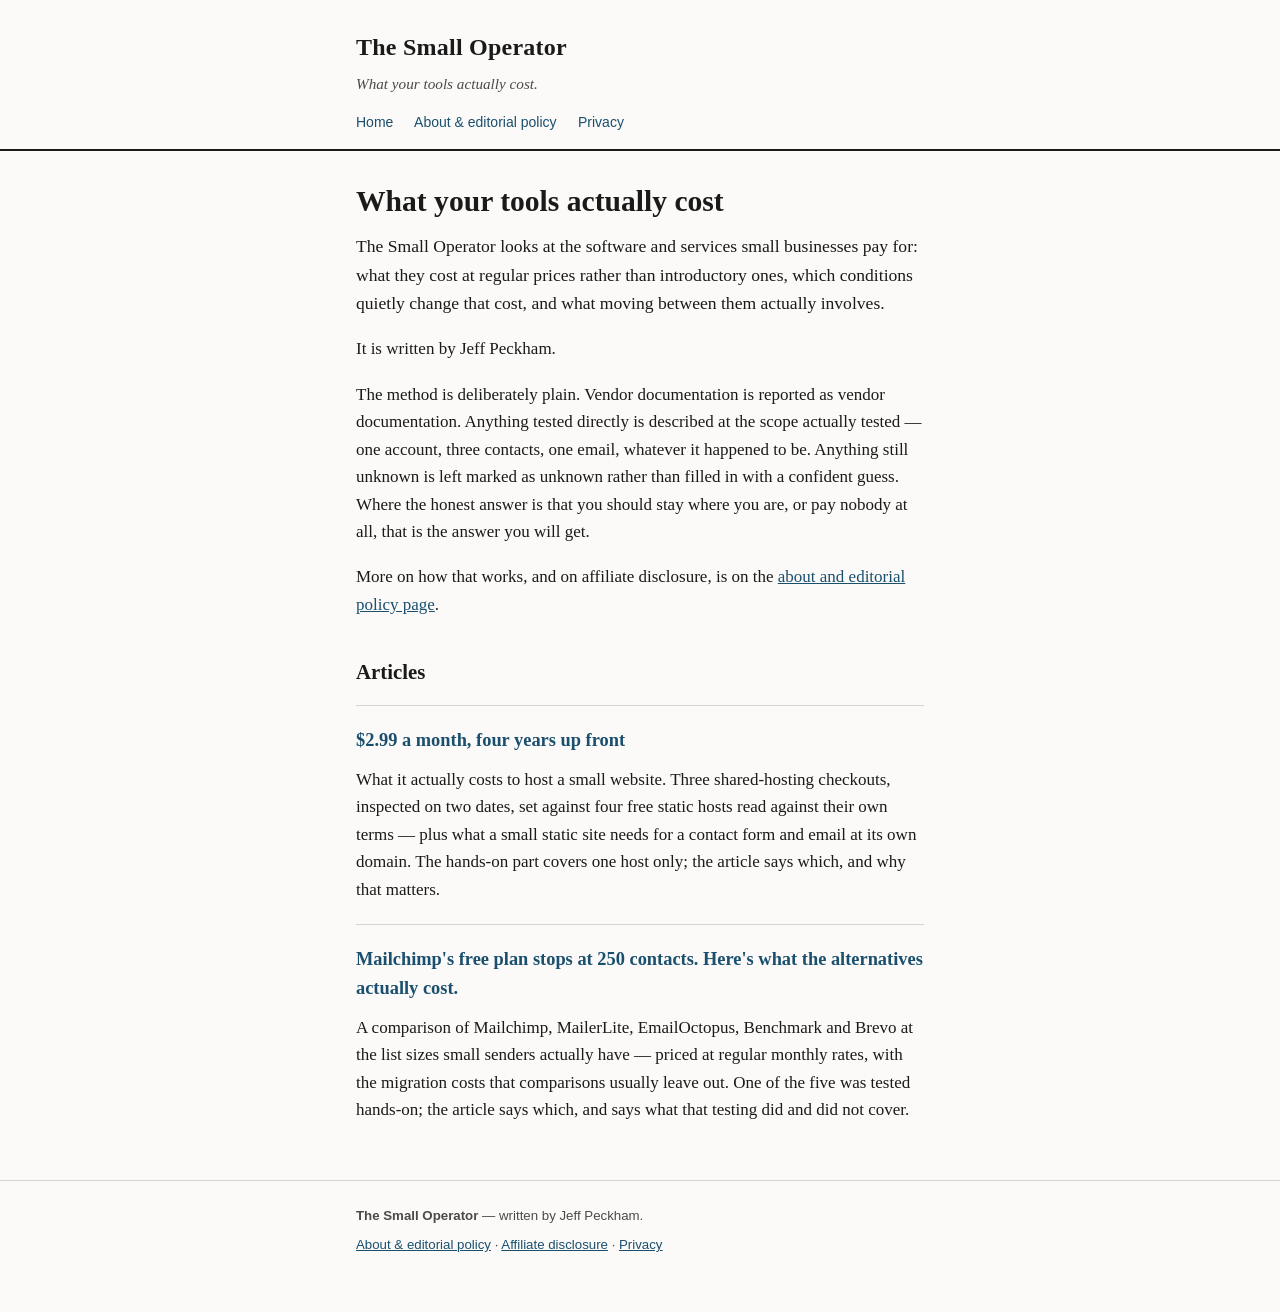
<file: index.html>
<!DOCTYPE html>
<html lang="en">
<head>
<meta charset="utf-8">
<meta name="viewport" content="width=device-width, initial-scale=1">
<title>The Small Operator — what small-business software and services actually cost</title>
<meta name="description" content="An independent publication about what software and services really cost the people running small things — and what the pricing page doesn't tell you.">
<link rel="canonical" href="https://stamfordreview.com/">
<meta property="og:title" content="The Small Operator">
<meta property="og:description" content="An independent publication about what software and services really cost the people running small things — and what the pricing page doesn't tell you.">
<meta property="og:type" content="website">
<meta property="og:url" content="https://stamfordreview.com/">
<meta property="og:site_name" content="The Small Operator">
<meta name="twitter:card" content="summary">
<link rel="stylesheet" href="assets/site.css">
</head>
<body>
<a class="skip" href="#main">Skip to content</a>

<header class="masthead">
  <div class="wrap">
    <p class="masthead__name"><a href="./">The Small Operator</a></p>
    <p class="masthead__tagline">What your tools actually cost.</p>
    <nav class="nav" aria-label="Main">
      <a href="./">Home</a>
      <a href="about/">About &amp; editorial policy</a>
      <a href="privacy/">Privacy</a>
    </nav>
  </div>
</header>

<main id="main">
  <div class="wrap">

    <h1>What your tools actually cost</h1>

    <p class="lede">The Small Operator looks at the software and services small businesses pay for: what they cost at regular prices rather than introductory ones, which conditions quietly change that cost, and what moving between them actually involves.</p>

    <p>It is written by Jeff Peckham.</p>

    <p>The method is deliberately plain. Vendor documentation is reported as vendor documentation. Anything tested directly is described at the scope actually tested — one account, three contacts, one email, whatever it happened to be. Anything still unknown is left marked as unknown rather than filled in with a confident guess. Where the honest answer is that you should stay where you are, or pay nobody at all, that is the answer you will get.</p>

    <p>More on how that works, and on affiliate disclosure, is on the <a href="about/">about and editorial policy page</a>.</p>

    <h2>Articles</h2>

    <div class="piece">
      <h3><a href="small-website-hosting-costs/">$2.99 a month, four years up front</a></h3>
      <p>What it actually costs to host a small website. Three shared-hosting checkouts, inspected on two dates, set against four free static hosts read against their own terms &mdash; plus what a small static site needs for a contact form and email at its own domain. The hands-on part covers one host only; the article says which, and why that matters.</p>
    </div>

    <div class="piece">
      <h3><a href="mailchimp-alternatives/">Mailchimp's free plan stops at 250 contacts. Here's what the alternatives actually cost.</a></h3>
      <p>A comparison of Mailchimp, MailerLite, EmailOctopus, Benchmark and Brevo at the list sizes small senders actually have — priced at regular monthly rates, with the migration costs that comparisons usually leave out. One of the five was tested hands-on; the article says which, and says what that testing did and did not cover.</p>
    </div>

  </div>
</main>

<footer class="site-footer">
  <div class="wrap">
    <p><strong>The Small Operator</strong> — written by Jeff Peckham.</p>
    <p><a href="about/">About &amp; editorial policy</a> · <a href="about/#affiliate-disclosure">Affiliate disclosure</a> · <a href="privacy/">Privacy</a></p>
  </div>
</footer>

</body>
</html>
</file>
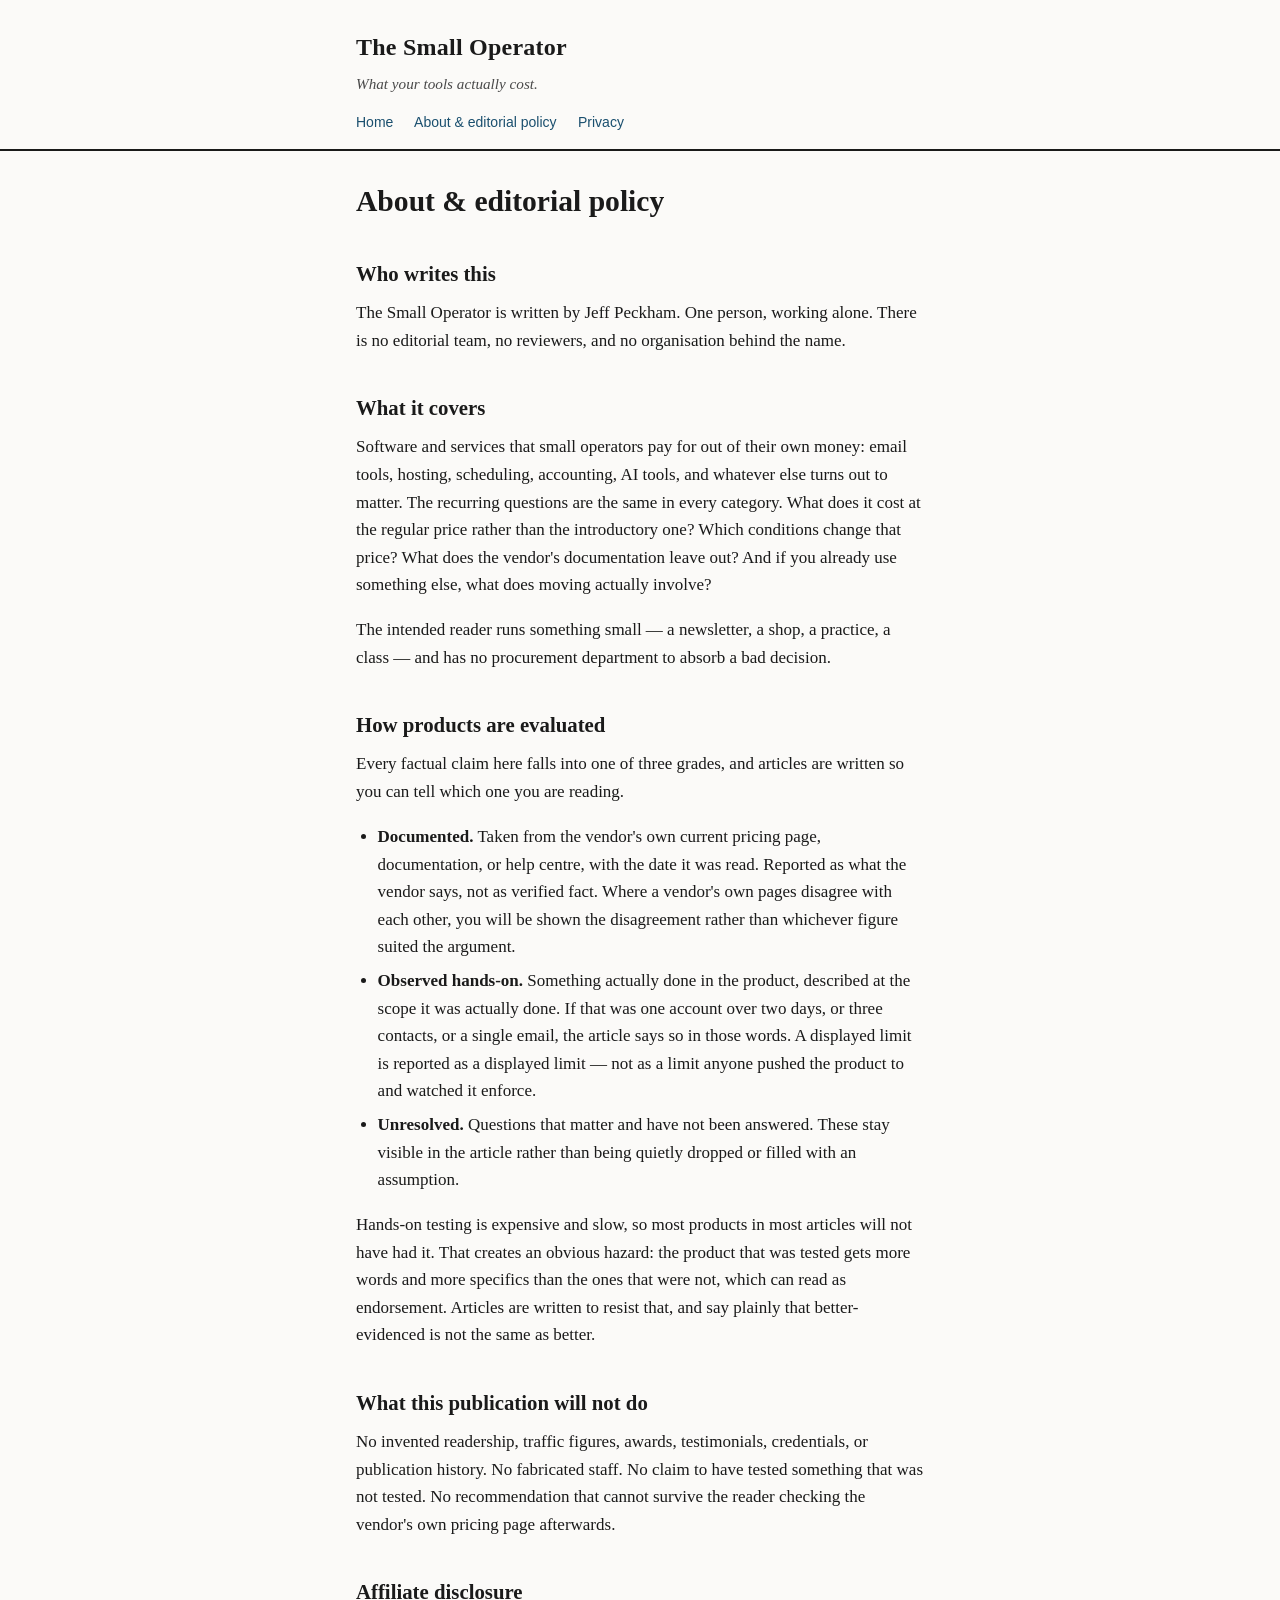
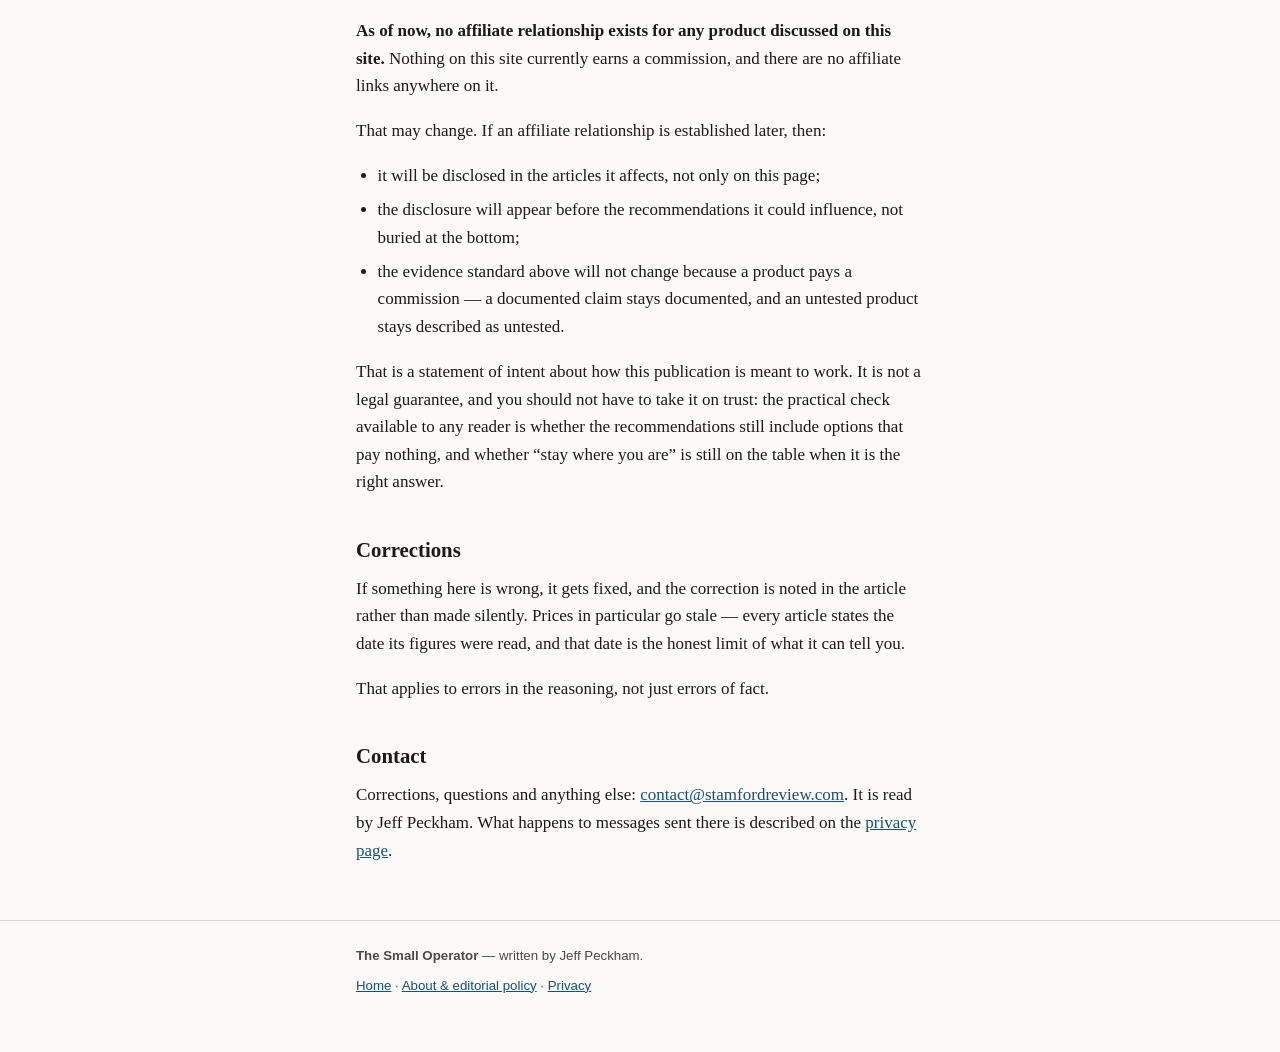
<file: about/index.html>
<!DOCTYPE html>
<html lang="en">
<head>
<meta charset="utf-8">
<meta name="viewport" content="width=device-width, initial-scale=1">
<title>About &amp; editorial policy — The Small Operator</title>
<meta name="description" content="Who writes The Small Operator, how products are evaluated, how evidence is graded, and how affiliate relationships are disclosed.">
<link rel="canonical" href="https://stamfordreview.com/about/">
<meta property="og:title" content="About &amp; editorial policy">
<meta property="og:description" content="Who writes The Small Operator, how products are evaluated, how evidence is graded, and how affiliate relationships are disclosed.">
<meta property="og:type" content="website">
<meta property="og:url" content="https://stamfordreview.com/about/">
<meta property="og:site_name" content="The Small Operator">
<meta name="twitter:card" content="summary">
<link rel="stylesheet" href="../assets/site.css">
</head>
<body>
<a class="skip" href="#main">Skip to content</a>

<header class="masthead">
  <div class="wrap">
    <p class="masthead__name"><a href="../">The Small Operator</a></p>
    <p class="masthead__tagline">What your tools actually cost.</p>
    <nav class="nav" aria-label="Main">
      <a href="../">Home</a>
      <a href="./">About &amp; editorial policy</a>
      <a href="../privacy/">Privacy</a>
    </nav>
  </div>
</header>

<main id="main">
  <div class="wrap">

    <h1>About &amp; editorial policy</h1>

    <h2>Who writes this</h2>

    <p>The Small Operator is written by Jeff Peckham. One person, working alone. There is no editorial team, no reviewers, and no organisation behind the name.</p>

    <h2>What it covers</h2>

    <p>Software and services that small operators pay for out of their own money: email tools, hosting, scheduling, accounting, AI tools, and whatever else turns out to matter. The recurring questions are the same in every category. What does it cost at the regular price rather than the introductory one? Which conditions change that price? What does the vendor's documentation leave out? And if you already use something else, what does moving actually involve?</p>

    <p>The intended reader runs something small — a newsletter, a shop, a practice, a class — and has no procurement department to absorb a bad decision.</p>

    <h2>How products are evaluated</h2>

    <p>Every factual claim here falls into one of three grades, and articles are written so you can tell which one you are reading.</p>

    <ul>
      <li><strong>Documented.</strong> Taken from the vendor's own current pricing page, documentation, or help centre, with the date it was read. Reported as what the vendor says, not as verified fact. Where a vendor's own pages disagree with each other, you will be shown the disagreement rather than whichever figure suited the argument.</li>
      <li><strong>Observed hands-on.</strong> Something actually done in the product, described at the scope it was actually done. If that was one account over two days, or three contacts, or a single email, the article says so in those words. A displayed limit is reported as a displayed limit — not as a limit anyone pushed the product to and watched it enforce.</li>
      <li><strong>Unresolved.</strong> Questions that matter and have not been answered. These stay visible in the article rather than being quietly dropped or filled with an assumption.</li>
    </ul>

    <p>Hands-on testing is expensive and slow, so most products in most articles will not have had it. That creates an obvious hazard: the product that was tested gets more words and more specifics than the ones that were not, which can read as endorsement. Articles are written to resist that, and say plainly that better-evidenced is not the same as better.</p>

    <h2>What this publication will not do</h2>

    <p>No invented readership, traffic figures, awards, testimonials, credentials, or publication history. No fabricated staff. No claim to have tested something that was not tested. No recommendation that cannot survive the reader checking the vendor's own pricing page afterwards.</p>

    <h2 id="affiliate-disclosure">Affiliate disclosure</h2>

    <p><strong>As of now, no affiliate relationship exists for any product discussed on this site.</strong> Nothing on this site currently earns a commission, and there are no affiliate links anywhere on it.</p>

    <p>That may change. If an affiliate relationship is established later, then:</p>

    <ul>
      <li>it will be disclosed in the articles it affects, not only on this page;</li>
      <li>the disclosure will appear before the recommendations it could influence, not buried at the bottom;</li>
      <li>the evidence standard above will not change because a product pays a commission — a documented claim stays documented, and an untested product stays described as untested.</li>
    </ul>

    <p>That is a statement of intent about how this publication is meant to work. It is not a legal guarantee, and you should not have to take it on trust: the practical check available to any reader is whether the recommendations still include options that pay nothing, and whether &ldquo;stay where you are&rdquo; is still on the table when it is the right answer.</p>

    <h2>Corrections</h2>

    <p>If something here is wrong, it gets fixed, and the correction is noted in the article rather than made silently. Prices in particular go stale — every article states the date its figures were read, and that date is the honest limit of what it can tell you.</p>

    <p>That applies to errors in the reasoning, not just errors of fact.</p>

    <h2>Contact</h2>

    <p>Corrections, questions and anything else: <a href="mailto:contact@stamfordreview.com">contact@stamfordreview.com</a>. It is read by Jeff Peckham. What happens to messages sent there is described on the <a href="../privacy/">privacy page</a>.</p>

  </div>
</main>

<footer class="site-footer">
  <div class="wrap">
    <p><strong>The Small Operator</strong> — written by Jeff Peckham.</p>
    <p><a href="../">Home</a> · <a href="./">About &amp; editorial policy</a> · <a href="../privacy/">Privacy</a></p>
  </div>
</footer>

</body>
</html>
</file>
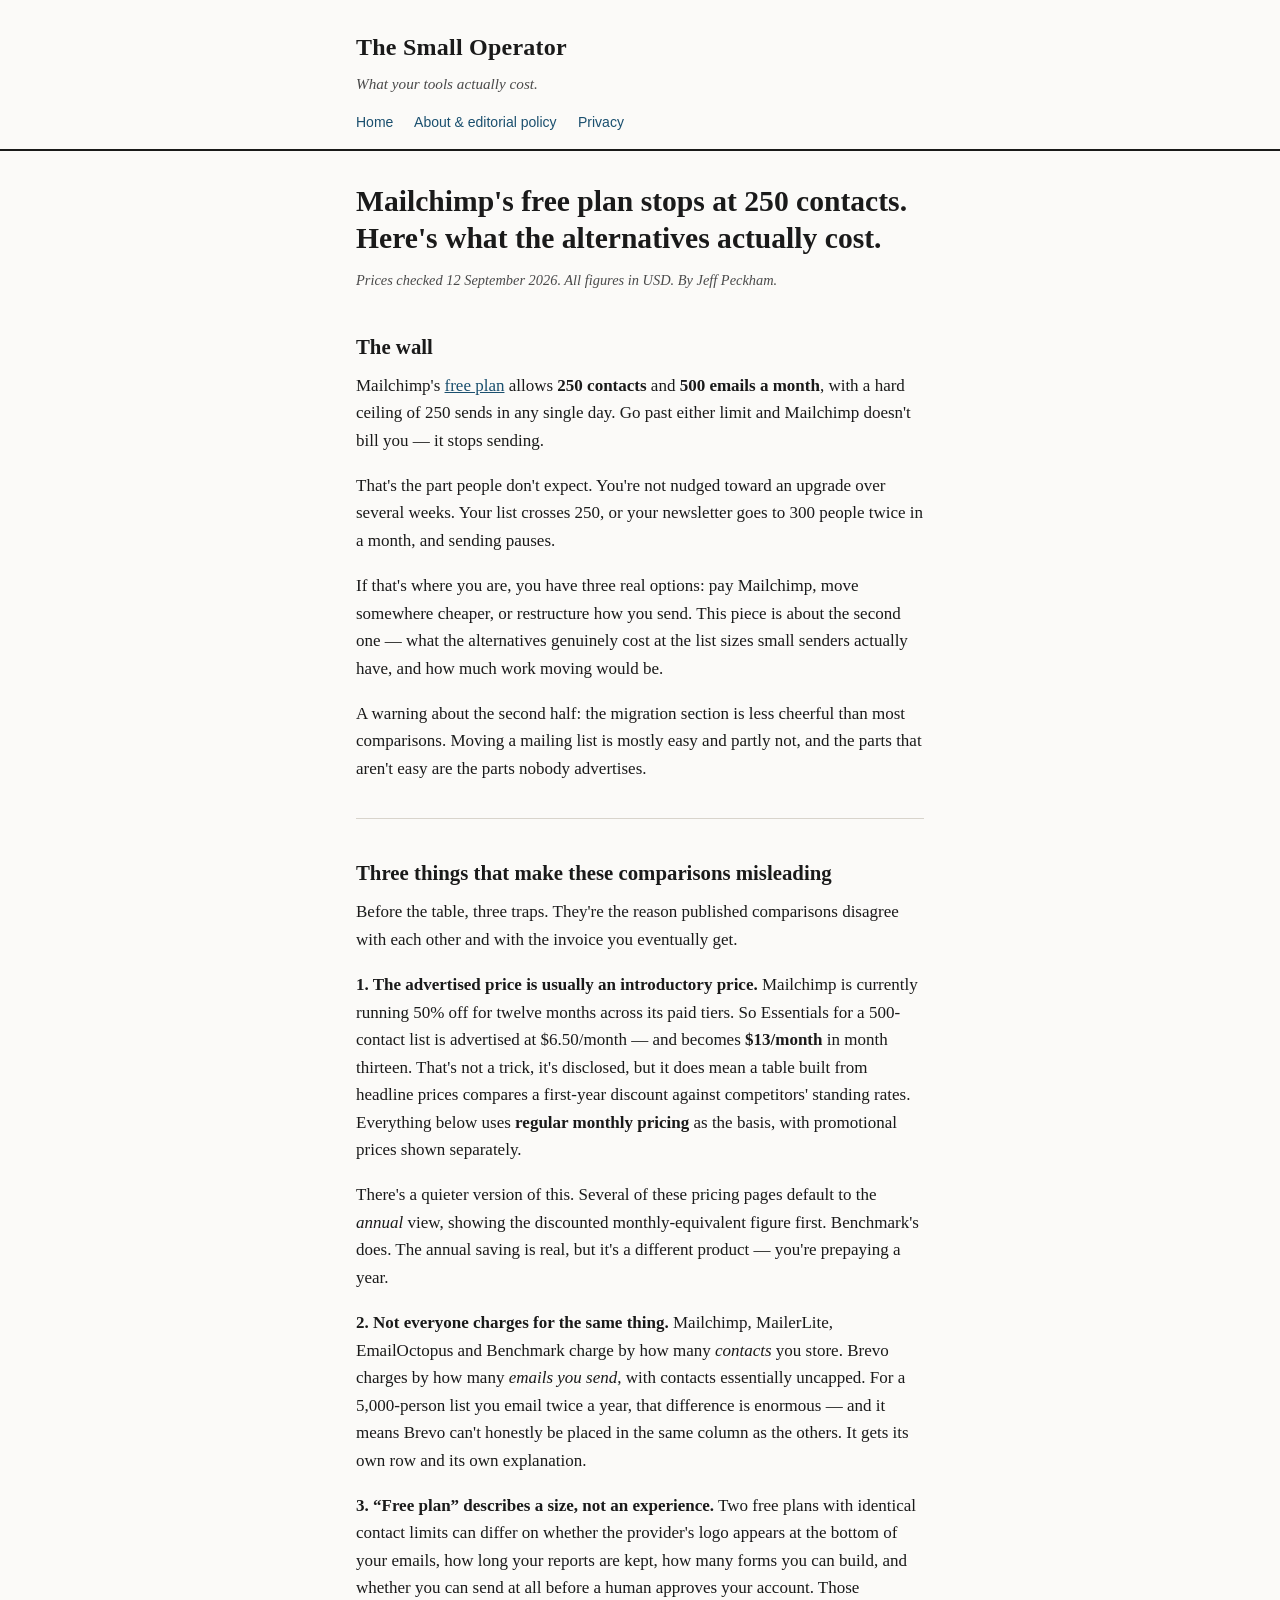
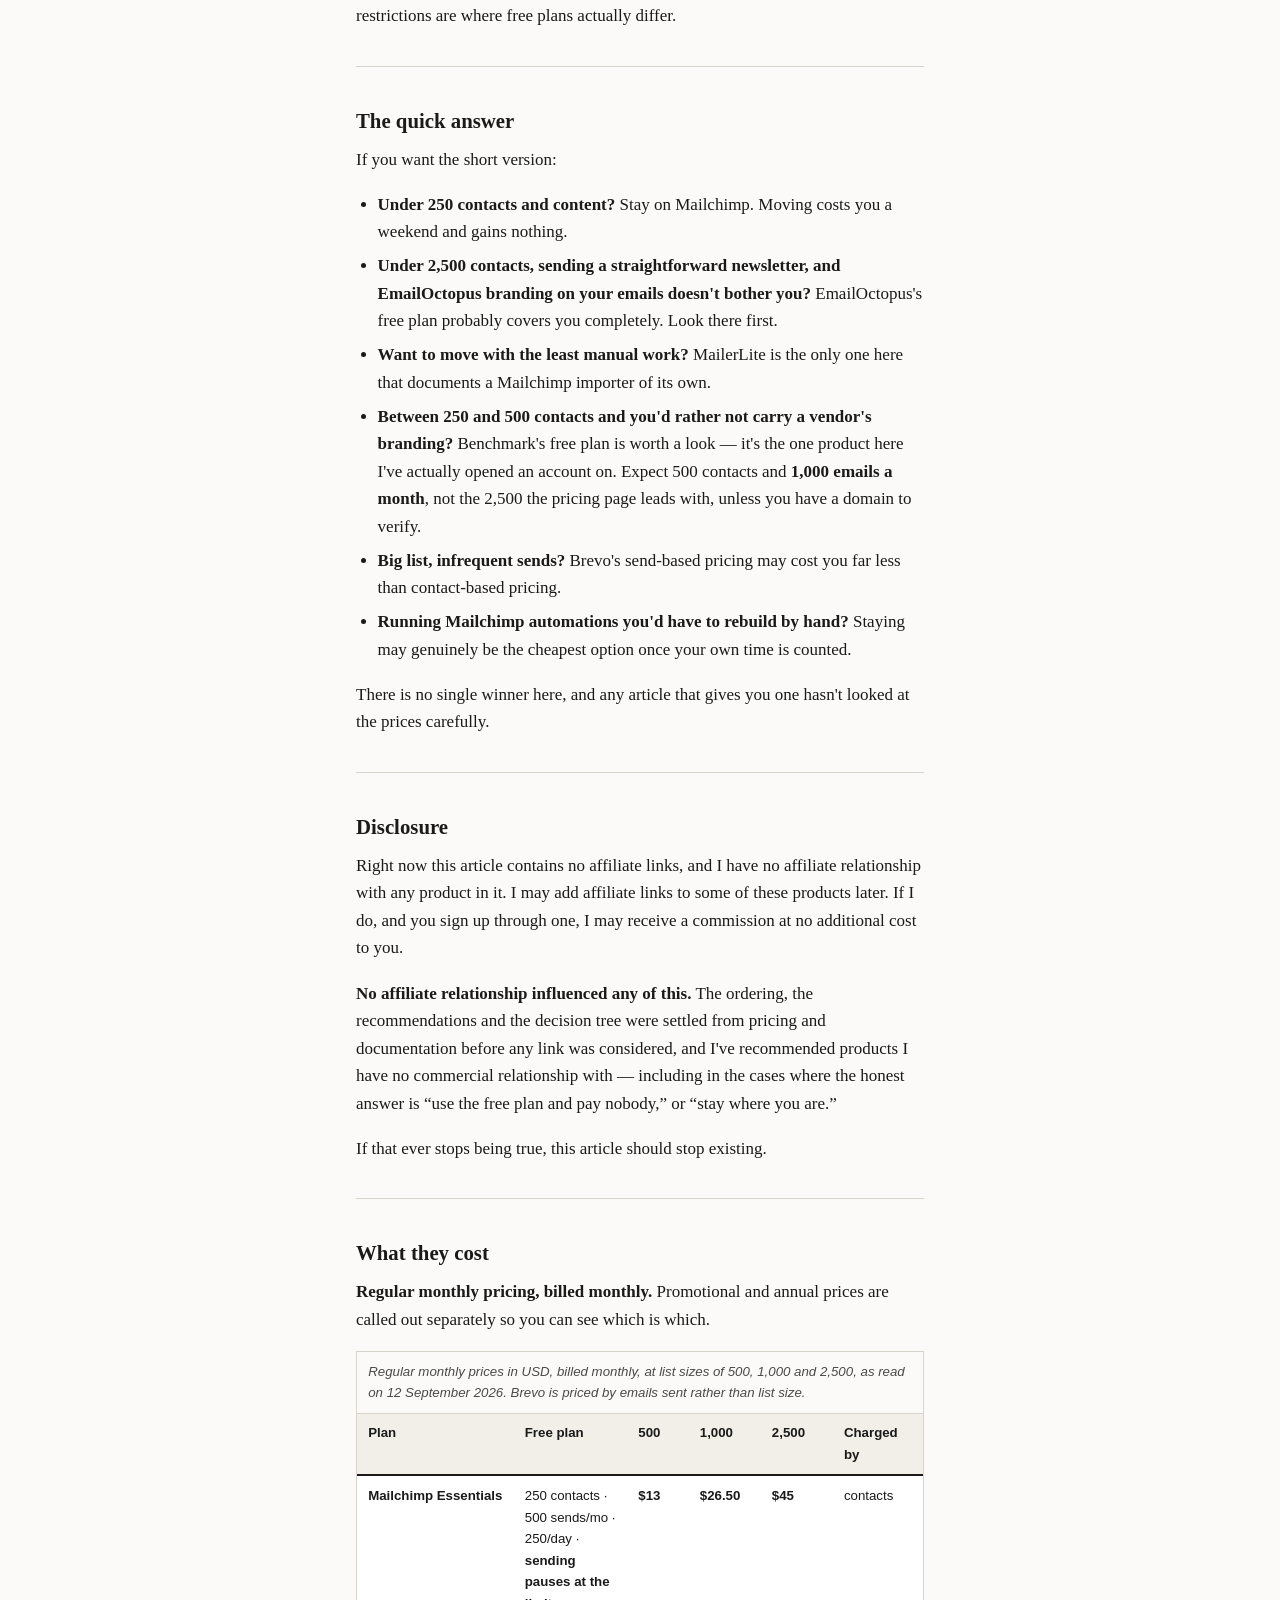
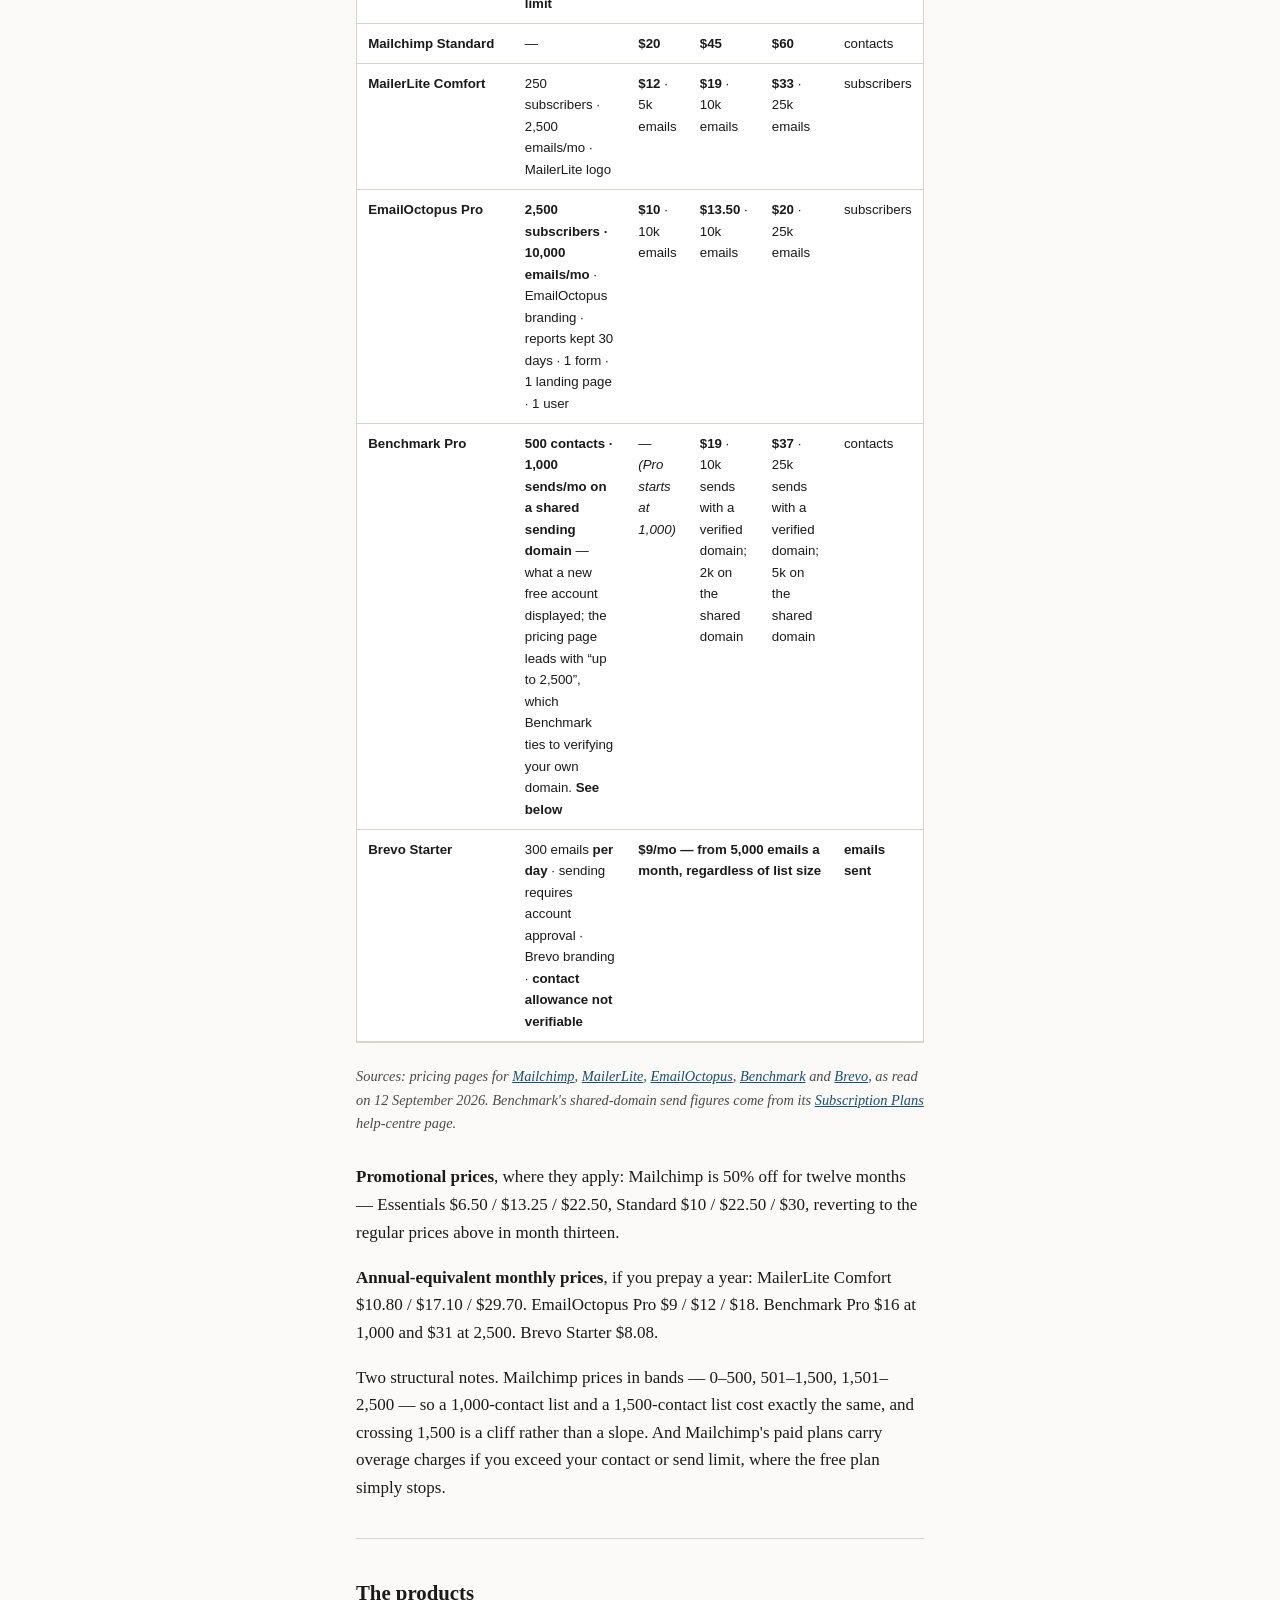
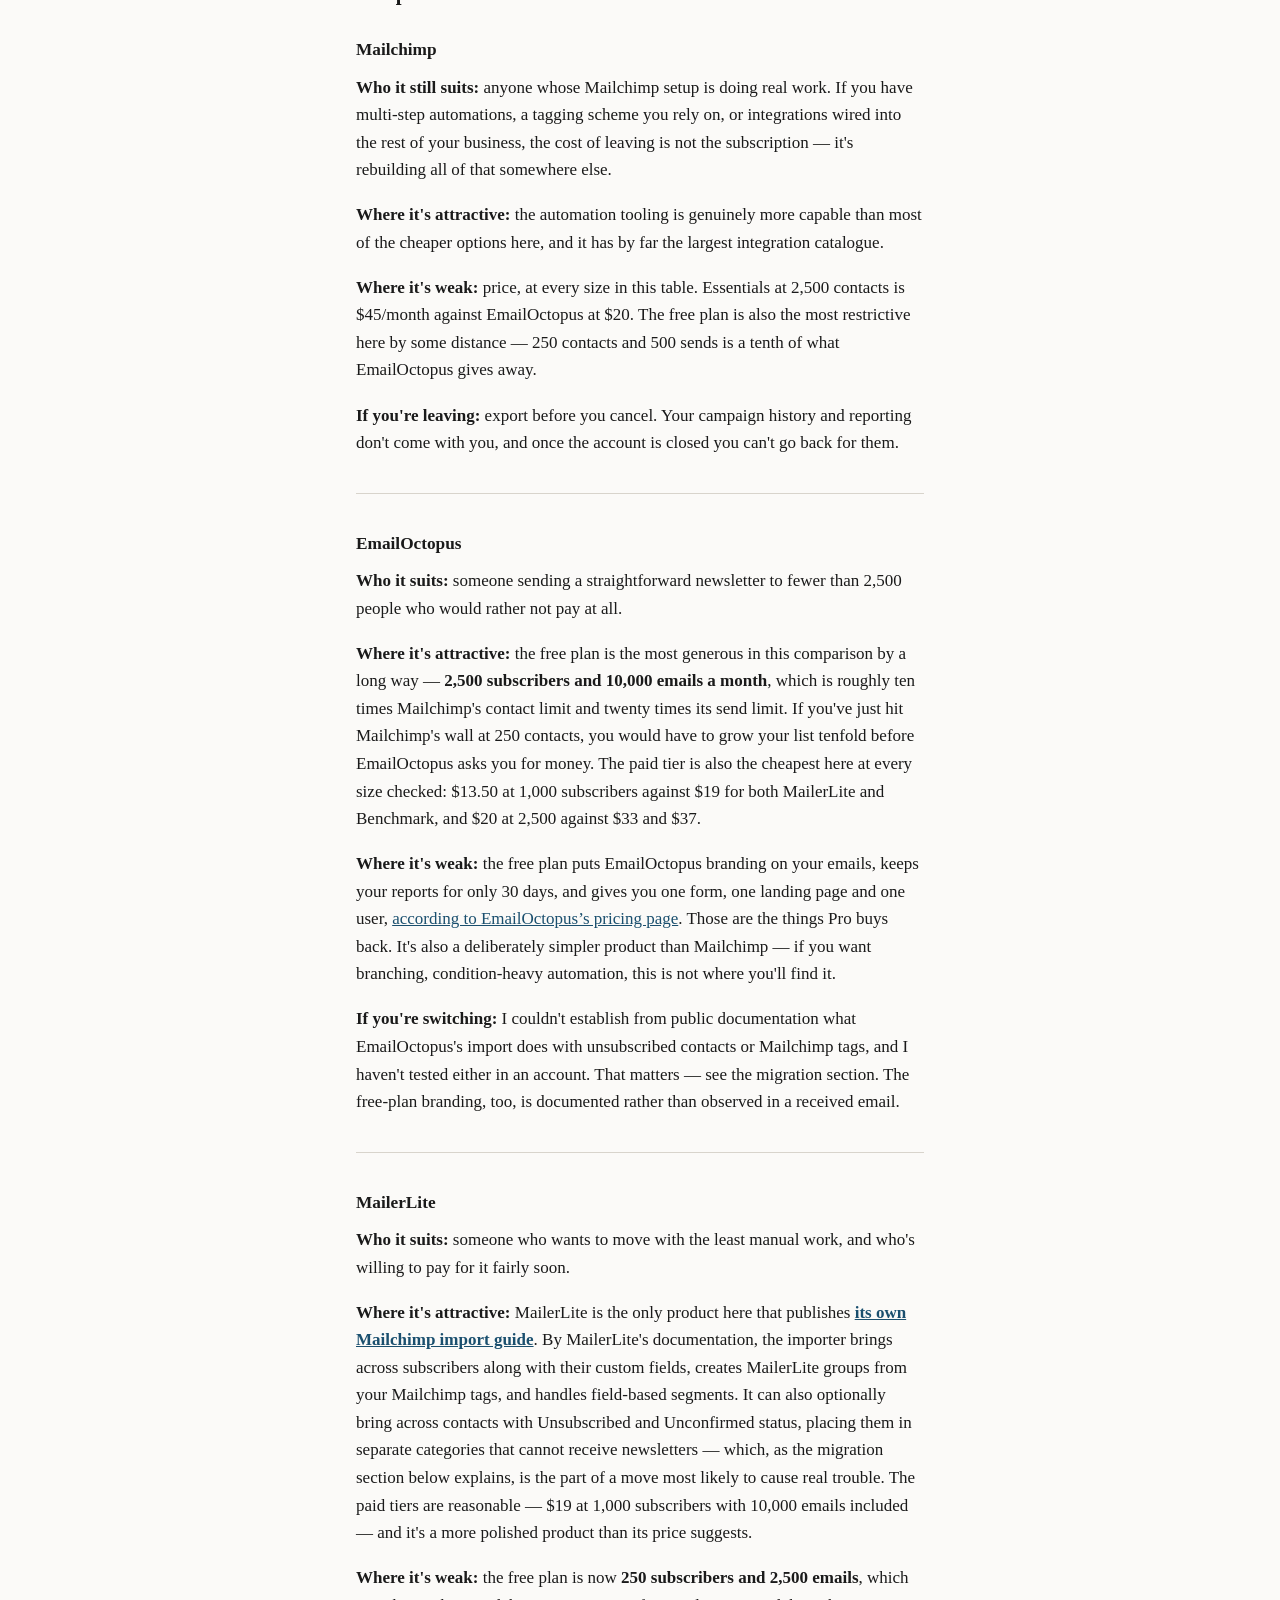
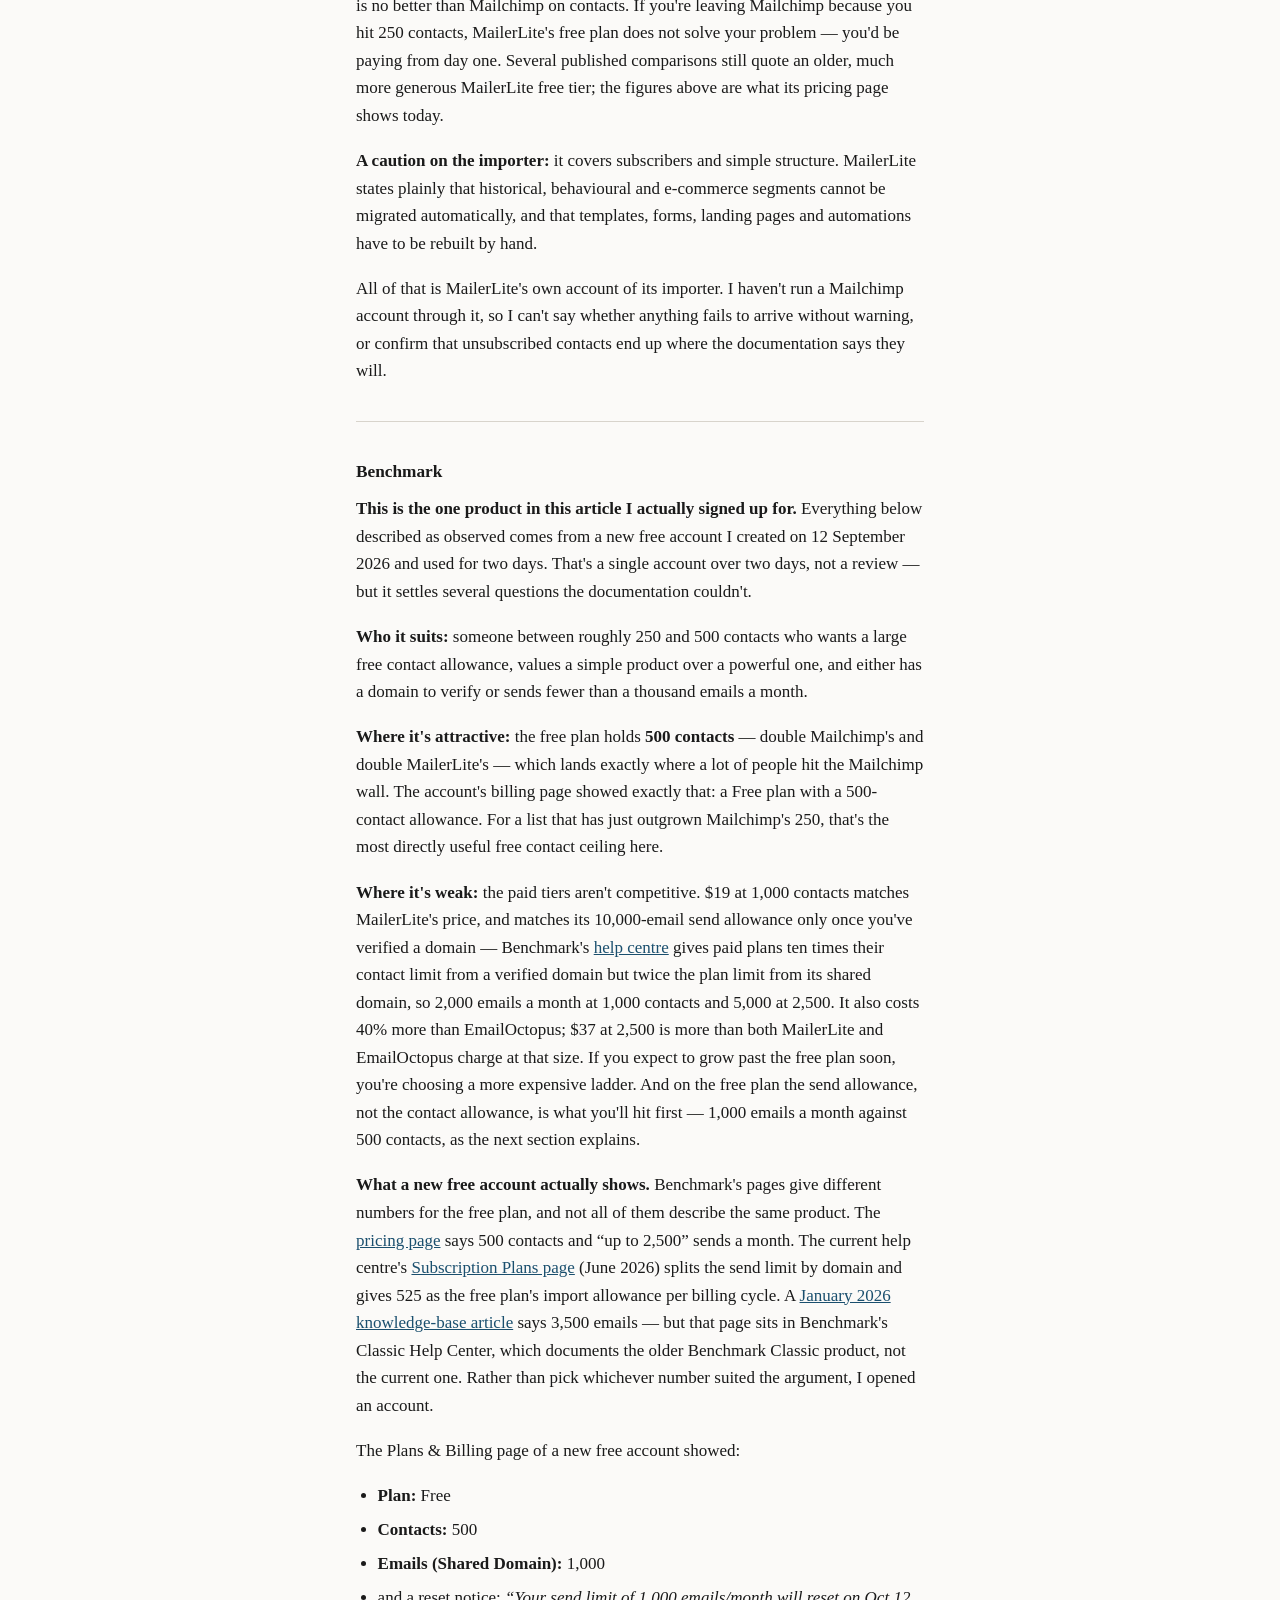
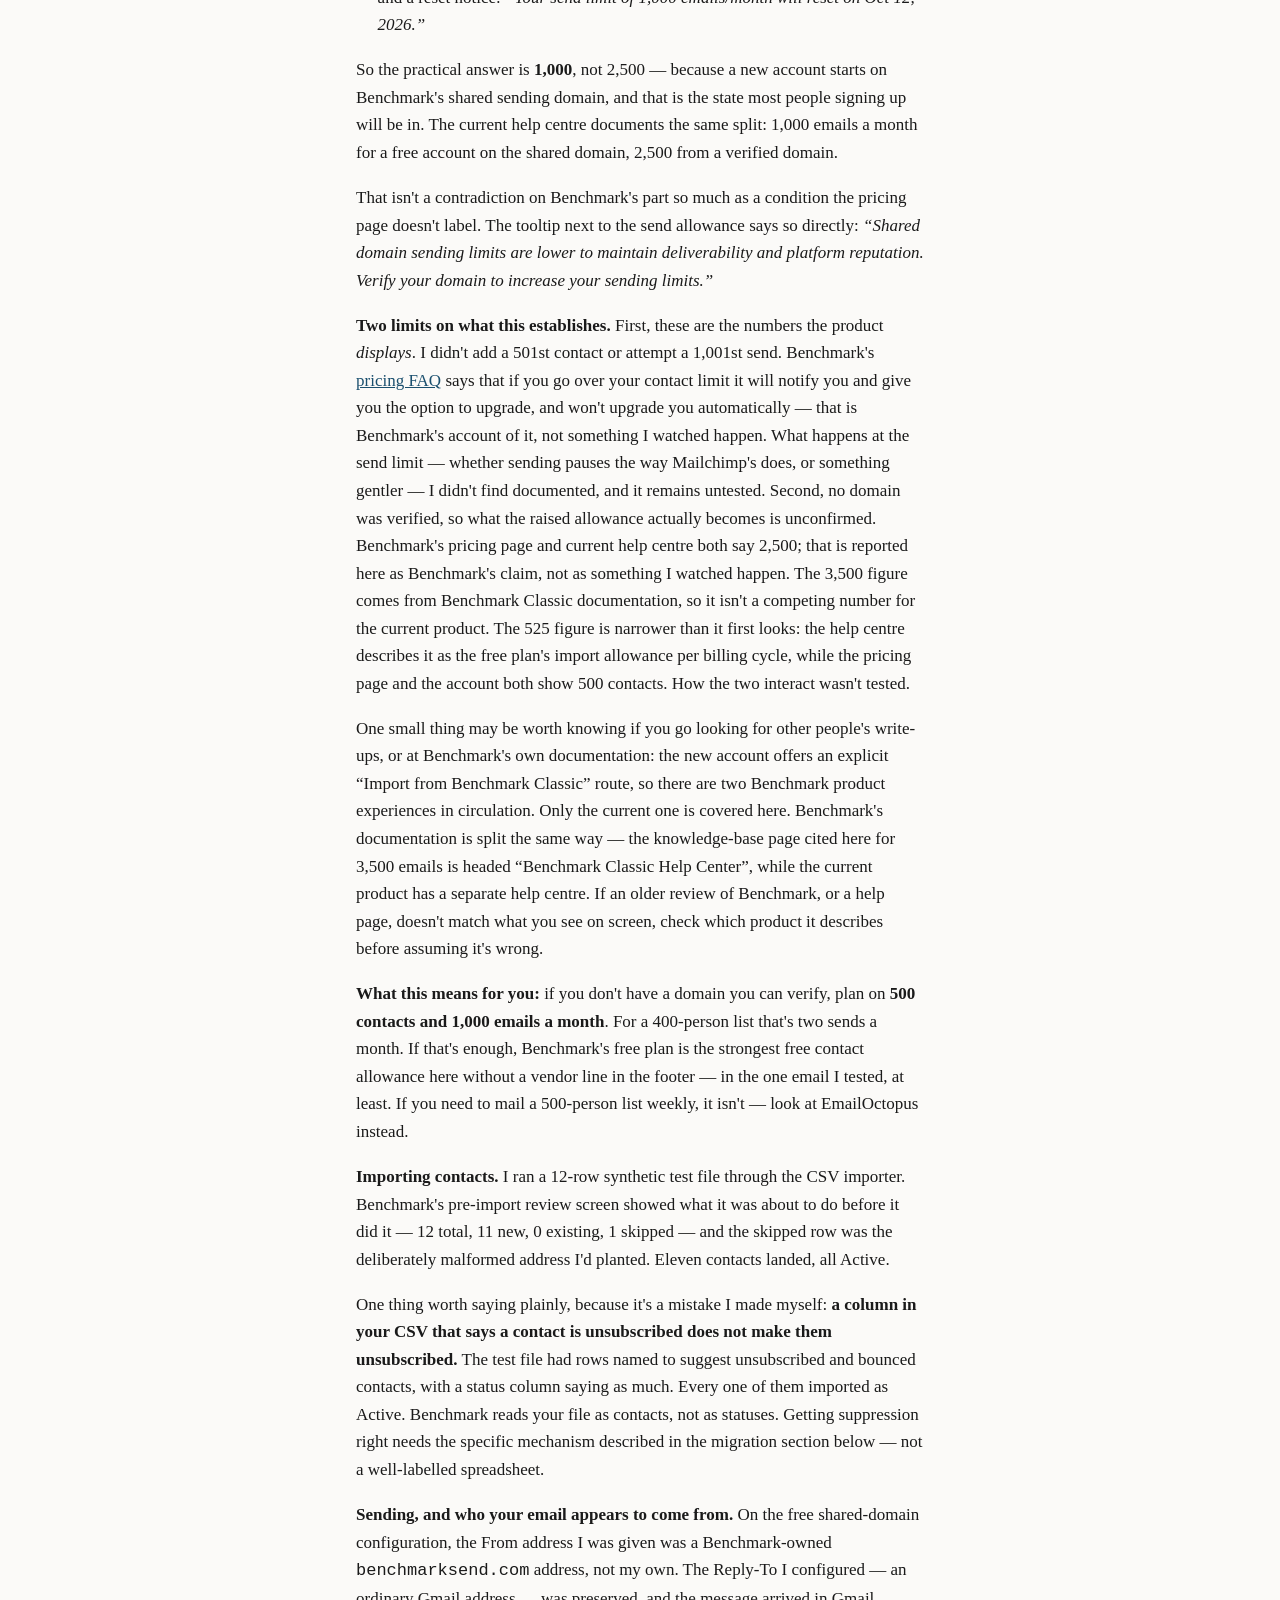
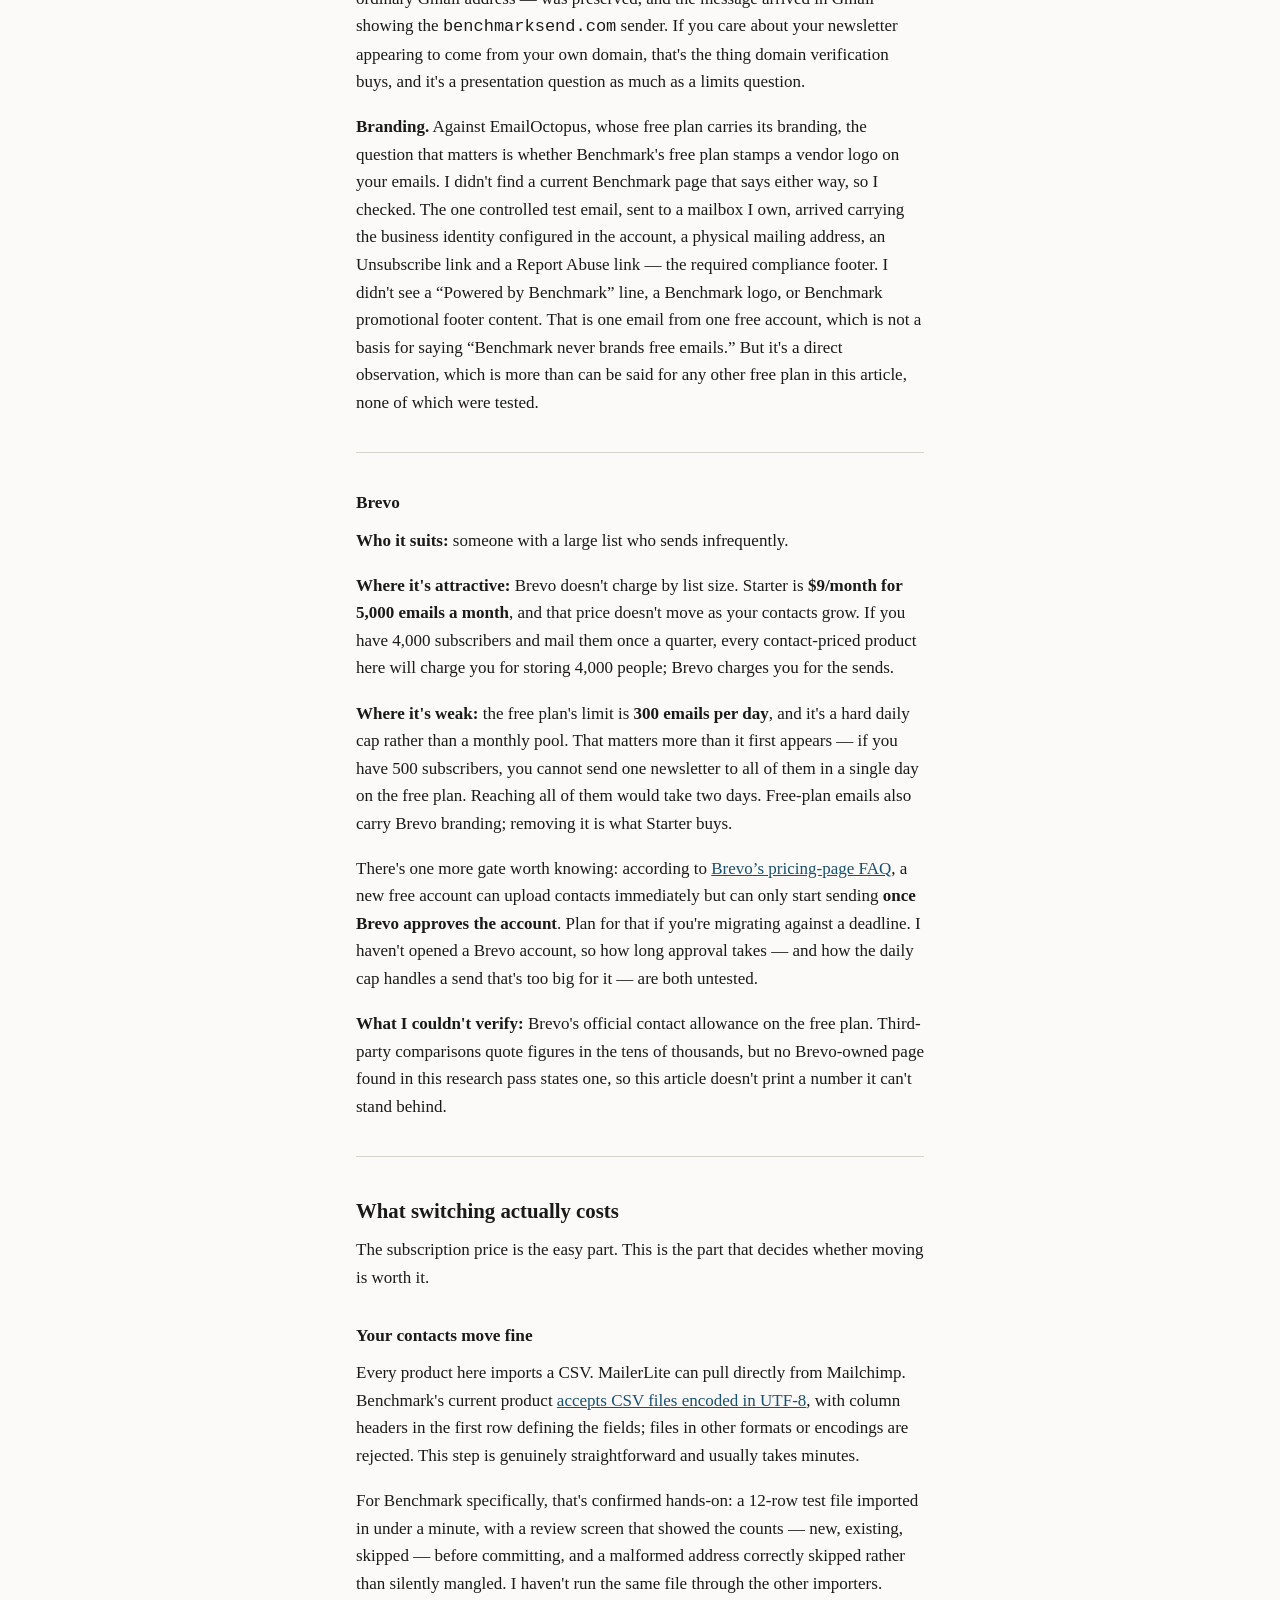
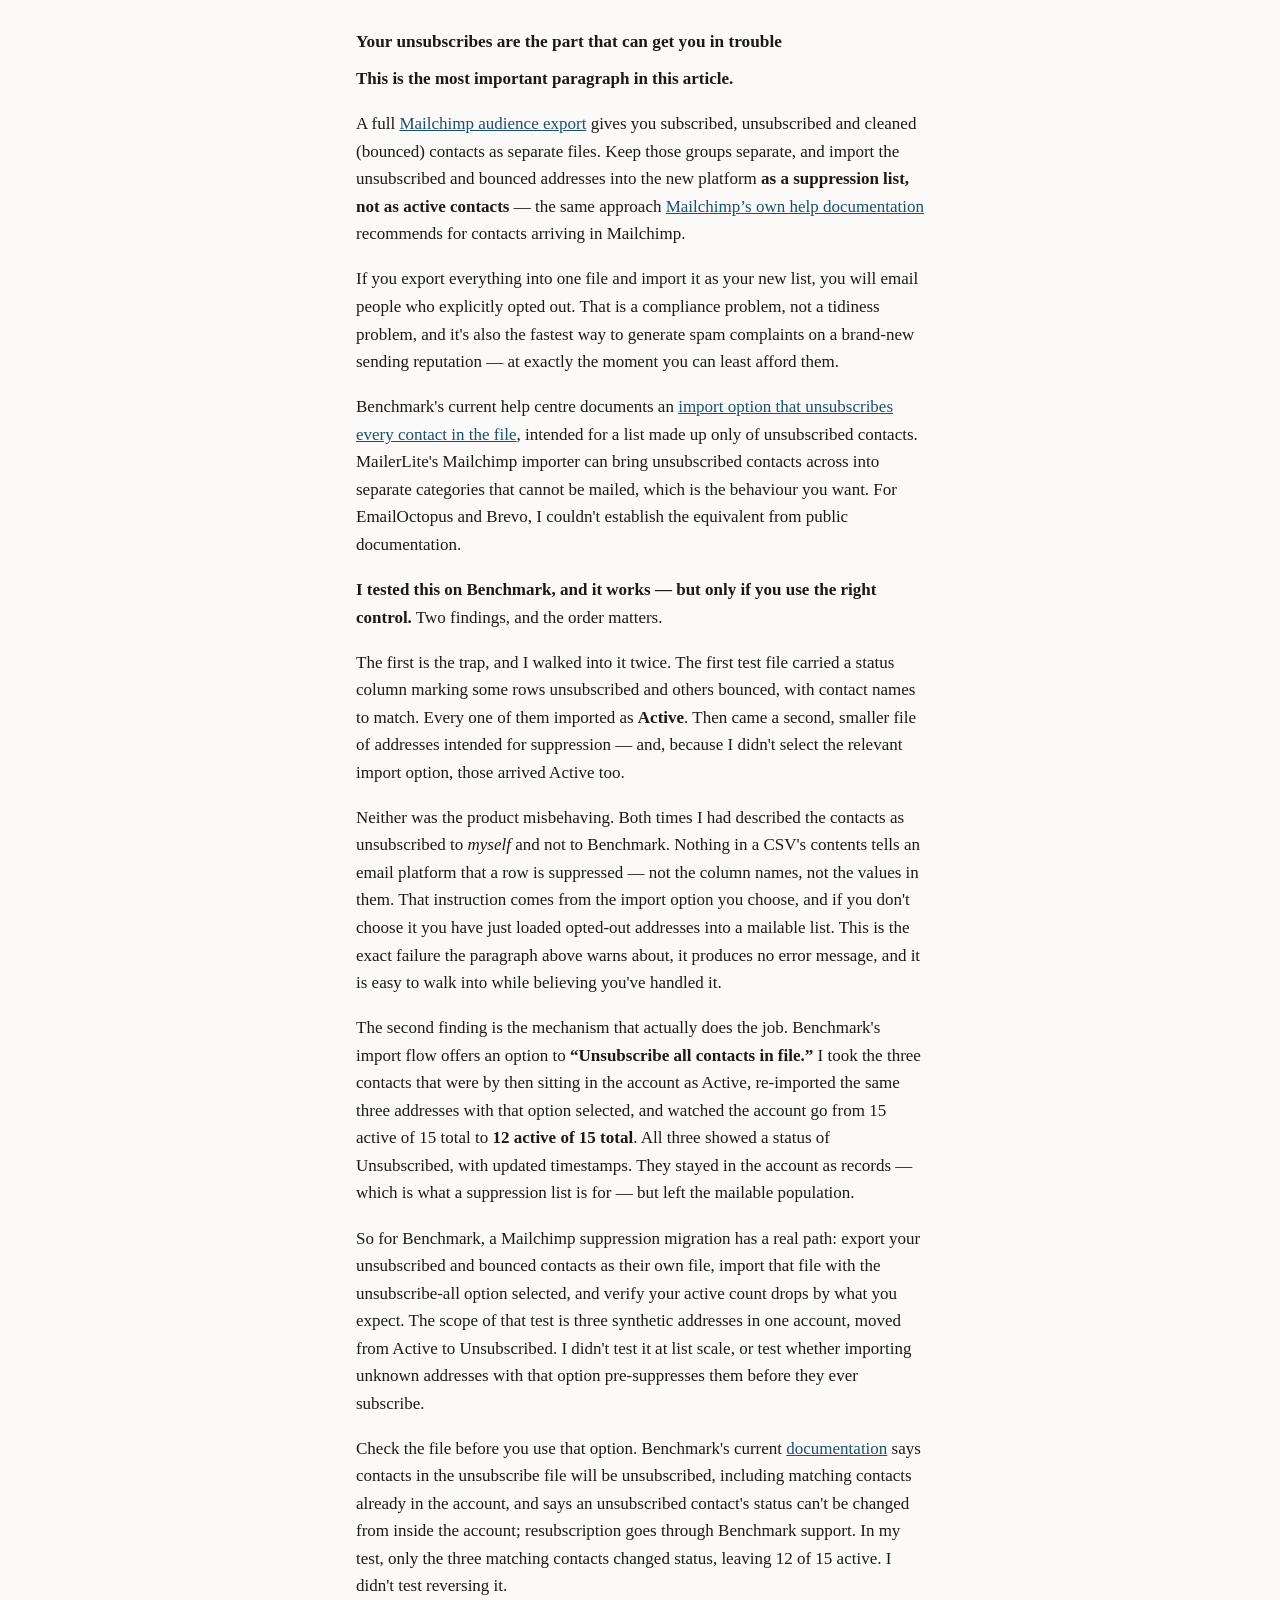
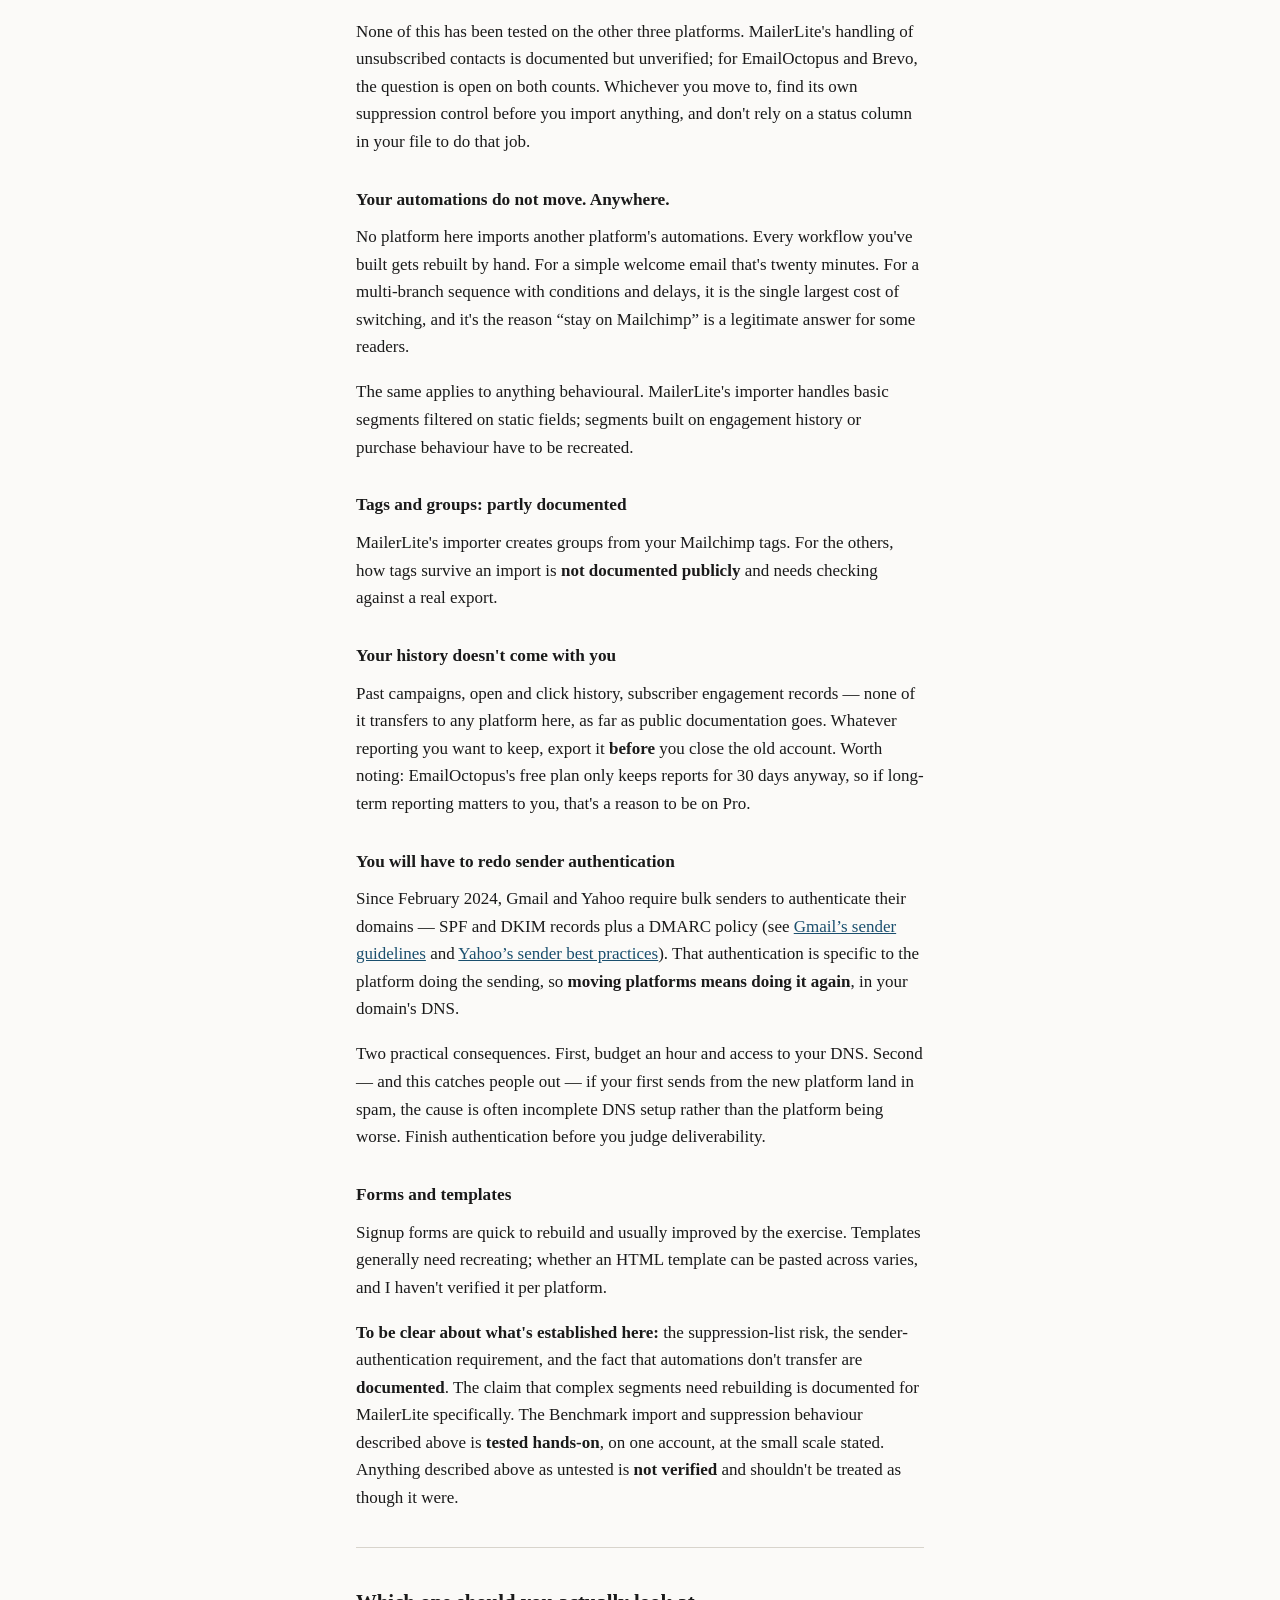
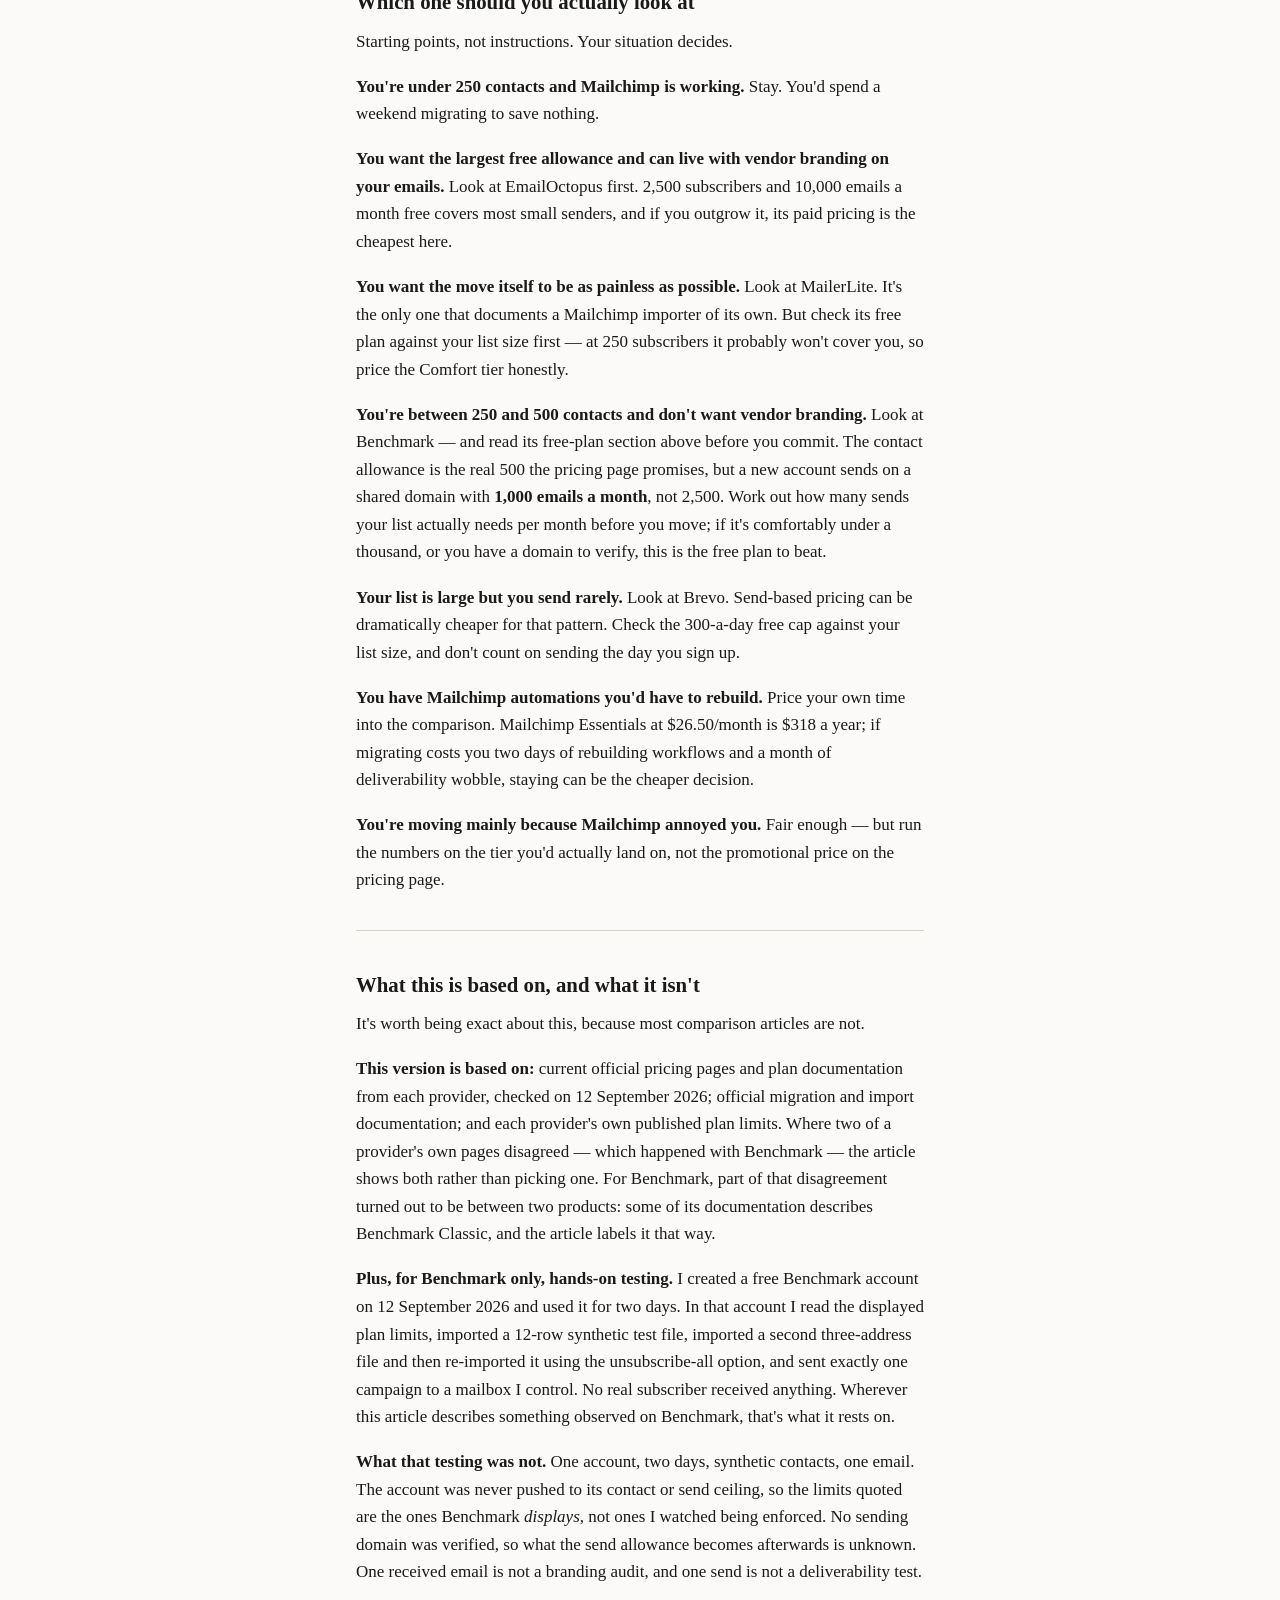
<file: mailchimp-alternatives/index.html>
<!DOCTYPE html>
<html lang="en">
<head>
<meta charset="utf-8">
<meta name="viewport" content="width=device-width, initial-scale=1">
<title>Mailchimp free plan alternatives: what they actually cost &mdash; The Small Operator</title>
<meta name="description" content="Mailchimp, MailerLite, EmailOctopus, Benchmark and Brevo compared at regular monthly prices, with the migration costs most comparisons leave out.">
<link rel="canonical" href="https://stamfordreview.com/mailchimp-alternatives/">
<meta property="og:title" content="Mailchimp's free plan stops at 250 contacts. Here's what the alternatives actually cost.">
<meta property="og:description" content="Mailchimp, MailerLite, EmailOctopus, Benchmark and Brevo compared at regular monthly prices, with the migration costs most comparisons leave out.">
<meta property="og:type" content="article">
<meta property="og:url" content="https://stamfordreview.com/mailchimp-alternatives/">
<meta property="og:site_name" content="The Small Operator">
<meta name="twitter:card" content="summary">
<link rel="stylesheet" href="../assets/site.css">
</head>
<body>
<a class="skip" href="#main">Skip to content</a>

<header class="masthead">
  <div class="wrap">
    <p class="masthead__name"><a href="../">The Small Operator</a></p>
    <p class="masthead__tagline">What your tools actually cost.</p>
    <nav class="nav" aria-label="Main">
      <a href="../">Home</a>
      <a href="../about/">About &amp; editorial policy</a>
      <a href="../privacy/">Privacy</a>
    </nav>
  </div>
</header>

<main id="main">
  <div class="wrap">
  <article>

    <h1>Mailchimp's free plan stops at 250 contacts. Here's what the alternatives actually cost.</h1>

    <p class="dateline">Prices checked 12 September 2026. All figures in USD. By Jeff Peckham.</p>

    <h2>The wall</h2>

    <p>Mailchimp's <a href="https://mailchimp.com/pricing/marketing/" rel="noopener noreferrer">free plan</a> allows <strong>250 contacts</strong> and <strong>500 emails a month</strong>, with a hard ceiling of 250 sends in any single day. Go past either limit and Mailchimp doesn't bill you &mdash; it stops sending.</p>

    <p>That's the part people don't expect. You're not nudged toward an upgrade over several weeks. Your list crosses 250, or your newsletter goes to 300 people twice in a month, and sending pauses.</p>

    <p>If that's where you are, you have three real options: pay Mailchimp, move somewhere cheaper, or restructure how you send. This piece is about the second one &mdash; what the alternatives genuinely cost at the list sizes small senders actually have, and how much work moving would be.</p>

    <p>A warning about the second half: the migration section is less cheerful than most comparisons. Moving a mailing list is mostly easy and partly not, and the parts that aren't easy are the parts nobody advertises.</p>

    <hr>

    <h2>Three things that make these comparisons misleading</h2>

    <p>Before the table, three traps. They're the reason published comparisons disagree with each other and with the invoice you eventually get.</p>

    <p><strong>1. The advertised price is usually an introductory price.</strong> Mailchimp is currently running 50% off for twelve months across its paid tiers. So Essentials for a 500-contact list is advertised at $6.50/month &mdash; and becomes <strong>$13/month</strong> in month thirteen. That's not a trick, it's disclosed, but it does mean a table built from headline prices compares a first-year discount against competitors' standing rates. Everything below uses <strong>regular monthly pricing</strong> as the basis, with promotional prices shown separately.</p>

    <p>There's a quieter version of this. Several of these pricing pages default to the <em>annual</em> view, showing the discounted monthly-equivalent figure first. Benchmark's does. The annual saving is real, but it's a different product &mdash; you're prepaying a year.</p>

    <p><strong>2. Not everyone charges for the same thing.</strong> Mailchimp, MailerLite, EmailOctopus and Benchmark charge by how many <em>contacts</em> you store. Brevo charges by how many <em>emails you send</em>, with contacts essentially uncapped. For a 5,000-person list you email twice a year, that difference is enormous &mdash; and it means Brevo can't honestly be placed in the same column as the others. It gets its own row and its own explanation.</p>

    <p><strong>3. &ldquo;Free plan&rdquo; describes a size, not an experience.</strong> Two free plans with identical contact limits can differ on whether the provider's logo appears at the bottom of your emails, how long your reports are kept, how many forms you can build, and whether you can send at all before a human approves your account. Those restrictions are where free plans actually differ.</p>

    <hr>

    <h2>The quick answer</h2>

    <p>If you want the short version:</p>

    <ul>
      <li><strong>Under 250 contacts and content?</strong> Stay on Mailchimp. Moving costs you a weekend and gains nothing.</li>
      <li><strong>Under 2,500 contacts, sending a straightforward newsletter, and EmailOctopus branding on your emails doesn't bother you?</strong> EmailOctopus's free plan probably covers you completely. Look there first.</li>
      <li><strong>Want to move with the least manual work?</strong> MailerLite is the only one here that documents a Mailchimp importer of its own.</li>
      <li><strong>Between 250 and 500 contacts and you'd rather not carry a vendor's branding?</strong> Benchmark's free plan is worth a look &mdash; it's the one product here I've actually opened an account on. Expect 500 contacts and <strong>1,000 emails a month</strong>, not the 2,500 the pricing page leads with, unless you have a domain to verify.</li>
      <li><strong>Big list, infrequent sends?</strong> Brevo's send-based pricing may cost you far less than contact-based pricing.</li>
      <li><strong>Running Mailchimp automations you'd have to rebuild by hand?</strong> Staying may genuinely be the cheapest option once your own time is counted.</li>
    </ul>

    <p>There is no single winner here, and any article that gives you one hasn't looked at the prices carefully.</p>

    <hr>

    <h2>Disclosure</h2>

    <p>Right now this article contains no affiliate links, and I have no affiliate relationship with any product in it. I may add affiliate links to some of these products later. If I do, and you sign up through one, I may receive a commission at no additional cost to you.</p>

    <p><strong>No affiliate relationship influenced any of this.</strong> The ordering, the recommendations and the decision tree were settled from pricing and documentation before any link was considered, and I've recommended products I have no commercial relationship with &mdash; including in the cases where the honest answer is &ldquo;use the free plan and pay nobody,&rdquo; or &ldquo;stay where you are.&rdquo;</p>

    <p>If that ever stops being true, this article should stop existing.</p>

    <hr>

    <h2>What they cost</h2>

    <p><strong>Regular monthly pricing, billed monthly.</strong> Promotional and annual prices are called out separately so you can see which is which.</p>

    <div class="table-wrap" tabindex="0" role="region" aria-label="Pricing comparison">
    <table>
      <caption>Regular monthly prices in USD, billed monthly, at list sizes of 500, 1,000 and 2,500, as read on 12 September 2026. Brevo is priced by emails sent rather than list size.</caption>
      <thead>
        <tr>
          <th scope="col">Plan</th>
          <th scope="col">Free plan</th>
          <th scope="col">500</th>
          <th scope="col">1,000</th>
          <th scope="col">2,500</th>
          <th scope="col">Charged by</th>
        </tr>
      </thead>
      <tbody>
        <tr>
          <th scope="row">Mailchimp Essentials</th>
          <td>250 contacts &middot; 500 sends/mo &middot; 250/day &middot; <strong>sending pauses at the limit</strong></td>
          <td><strong>$13</strong></td>
          <td><strong>$26.50</strong></td>
          <td><strong>$45</strong></td>
          <td>contacts</td>
        </tr>
        <tr>
          <th scope="row">Mailchimp Standard</th>
          <td>&mdash;</td>
          <td><strong>$20</strong></td>
          <td><strong>$45</strong></td>
          <td><strong>$60</strong></td>
          <td>contacts</td>
        </tr>
        <tr>
          <th scope="row">MailerLite Comfort</th>
          <td>250 subscribers &middot; 2,500 emails/mo &middot; MailerLite logo</td>
          <td><strong>$12</strong> &middot; 5k emails</td>
          <td><strong>$19</strong> &middot; 10k emails</td>
          <td><strong>$33</strong> &middot; 25k emails</td>
          <td>subscribers</td>
        </tr>
        <tr>
          <th scope="row">EmailOctopus Pro</th>
          <td><strong>2,500 subscribers &middot; 10,000 emails/mo</strong> &middot; EmailOctopus branding &middot; reports kept 30 days &middot; 1 form &middot; 1 landing page &middot; 1 user</td>
          <td><strong>$10</strong> &middot; 10k emails</td>
          <td><strong>$13.50</strong> &middot; 10k emails</td>
          <td><strong>$20</strong> &middot; 25k emails</td>
          <td>subscribers</td>
        </tr>
        <tr>
          <th scope="row">Benchmark Pro</th>
          <td><strong>500 contacts &middot; 1,000 sends/mo on a shared sending domain</strong> &mdash; what a new free account displayed; the pricing page leads with &ldquo;up to 2,500&rdquo;, which Benchmark ties to verifying your own domain. <strong>See below</strong></td>
          <td>&mdash; <em>(Pro starts at 1,000)</em></td>
          <td><strong>$19</strong> &middot; 10k sends with a verified domain; 2k on the shared domain</td>
          <td><strong>$37</strong> &middot; 25k sends with a verified domain; 5k on the shared domain</td>
          <td>contacts</td>
        </tr>
        <tr>
          <th scope="row">Brevo Starter</th>
          <td>300 emails <strong>per day</strong> &middot; sending requires account approval &middot; Brevo branding &middot; <strong>contact allowance not verifiable</strong></td>
          <td colspan="3"><strong>$9/mo &mdash; from 5,000 emails a month, regardless of list size</strong></td>
          <td><strong>emails sent</strong></td>
        </tr>
      </tbody>
    </table>
    </div>

    <p class="dateline">Sources: pricing pages for <a href="https://mailchimp.com/pricing/marketing/" rel="noopener noreferrer">Mailchimp</a>, <a href="https://www.mailerlite.com/pricing" rel="noopener noreferrer">MailerLite</a>, <a href="https://emailoctopus.com/pricing" rel="noopener noreferrer">EmailOctopus</a>, <a href="https://www.benchmarkemail.com/pricing/" rel="noopener noreferrer">Benchmark</a> and <a href="https://www.brevo.com/pricing/" rel="noopener noreferrer">Brevo</a>, as read on 12 September 2026. Benchmark's shared-domain send figures come from its <a href="https://benchmarkemail.helpscoutdocs.com/article/58-plans-billing" rel="noopener noreferrer">Subscription Plans</a> help-centre page.</p>

    <p><strong>Promotional prices</strong>, where they apply: Mailchimp is 50% off for twelve months &mdash; Essentials $6.50 / $13.25 / $22.50, Standard $10 / $22.50 / $30, reverting to the regular prices above in month thirteen.</p>

    <p><strong>Annual-equivalent monthly prices</strong>, if you prepay a year: MailerLite Comfort $10.80 / $17.10 / $29.70. EmailOctopus Pro $9 / $12 / $18. Benchmark Pro $16 at 1,000 and $31 at 2,500. Brevo Starter $8.08.</p>

    <p>Two structural notes. Mailchimp prices in bands &mdash; 0&ndash;500, 501&ndash;1,500, 1,501&ndash;2,500 &mdash; so a 1,000-contact list and a 1,500-contact list cost exactly the same, and crossing 1,500 is a cliff rather than a slope. And Mailchimp's paid plans carry overage charges if you exceed your contact or send limit, where the free plan simply stops.</p>

    <hr>

    <h2>The products</h2>

    <h3>Mailchimp</h3>

    <p><strong>Who it still suits:</strong> anyone whose Mailchimp setup is doing real work. If you have multi-step automations, a tagging scheme you rely on, or integrations wired into the rest of your business, the cost of leaving is not the subscription &mdash; it's rebuilding all of that somewhere else.</p>

    <p><strong>Where it's attractive:</strong> the automation tooling is genuinely more capable than most of the cheaper options here, and it has by far the largest integration catalogue.</p>

    <p><strong>Where it's weak:</strong> price, at every size in this table. Essentials at 2,500 contacts is $45/month against EmailOctopus at $20. The free plan is also the most restrictive here by some distance &mdash; 250 contacts and 500 sends is a tenth of what EmailOctopus gives away.</p>

    <p><strong>If you're leaving:</strong> export before you cancel. Your campaign history and reporting don't come with you, and once the account is closed you can't go back for them.</p>

    <hr>

    <h3>EmailOctopus</h3>

    <p><strong>Who it suits:</strong> someone sending a straightforward newsletter to fewer than 2,500 people who would rather not pay at all.</p>

    <p><strong>Where it's attractive:</strong> the free plan is the most generous in this comparison by a long way &mdash; <strong>2,500 subscribers and 10,000 emails a month</strong>, which is roughly ten times Mailchimp's contact limit and twenty times its send limit. If you've just hit Mailchimp's wall at 250 contacts, you would have to grow your list tenfold before EmailOctopus asks you for money. The paid tier is also the cheapest here at every size checked: $13.50 at 1,000 subscribers against $19 for both MailerLite and Benchmark, and $20 at 2,500 against $33 and $37.</p>

    <p><strong>Where it's weak:</strong> the free plan puts EmailOctopus branding on your emails, keeps your reports for only 30 days, and gives you one form, one landing page and one user, <a href="https://emailoctopus.com/pricing" rel="noopener noreferrer">according to EmailOctopus&rsquo;s pricing page</a>. Those are the things Pro buys back. It's also a deliberately simpler product than Mailchimp &mdash; if you want branching, condition-heavy automation, this is not where you'll find it.</p>

    <p><strong>If you're switching:</strong> I couldn't establish from public documentation what EmailOctopus's import does with unsubscribed contacts or Mailchimp tags, and I haven't tested either in an account. That matters &mdash; see the migration section. The free-plan branding, too, is documented rather than observed in a received email.</p>

    <hr>

    <h3>MailerLite</h3>

    <p><strong>Who it suits:</strong> someone who wants to move with the least manual work, and who's willing to pay for it fairly soon.</p>

    <p><strong>Where it's attractive:</strong> MailerLite is the only product here that publishes <a href="https://www.mailerlite.com/help/how-to-switch-from-mailchimp-to-mailerlite" rel="noopener noreferrer"><strong>its own Mailchimp import guide</strong></a>. By MailerLite's documentation, the importer brings across subscribers along with their custom fields, creates MailerLite groups from your Mailchimp tags, and handles field-based segments. It can also optionally bring across contacts with Unsubscribed and Unconfirmed status, placing them in separate categories that cannot receive newsletters &mdash; which, as the migration section below explains, is the part of a move most likely to cause real trouble. The paid tiers are reasonable &mdash; $19 at 1,000 subscribers with 10,000 emails included &mdash; and it's a more polished product than its price suggests.</p>

    <p><strong>Where it's weak:</strong> the free plan is now <strong>250 subscribers and 2,500 emails</strong>, which is no better than Mailchimp on contacts. If you're leaving Mailchimp because you hit 250 contacts, MailerLite's free plan does not solve your problem &mdash; you'd be paying from day one. Several published comparisons still quote an older, much more generous MailerLite free tier; the figures above are what its pricing page shows today.</p>

    <p><strong>A caution on the importer:</strong> it covers subscribers and simple structure. MailerLite states plainly that historical, behavioural and e-commerce segments cannot be migrated automatically, and that templates, forms, landing pages and automations have to be rebuilt by hand.</p>

    <p>All of that is MailerLite's own account of its importer. I haven't run a Mailchimp account through it, so I can't say whether anything fails to arrive without warning, or confirm that unsubscribed contacts end up where the documentation says they will.</p>

    <hr>

    <h3>Benchmark</h3>

    <p><strong>This is the one product in this article I actually signed up for.</strong> Everything below described as observed comes from a new free account I created on 12 September 2026 and used for two days. That's a single account over two days, not a review &mdash; but it settles several questions the documentation couldn't.</p>

    <p><strong>Who it suits:</strong> someone between roughly 250 and 500 contacts who wants a large free contact allowance, values a simple product over a powerful one, and either has a domain to verify or sends fewer than a thousand emails a month.</p>

    <p><strong>Where it's attractive:</strong> the free plan holds <strong>500 contacts</strong> &mdash; double Mailchimp's and double MailerLite's &mdash; which lands exactly where a lot of people hit the Mailchimp wall. The account's billing page showed exactly that: a Free plan with a 500-contact allowance. For a list that has just outgrown Mailchimp's 250, that's the most directly useful free contact ceiling here.</p>

    <p><strong>Where it's weak:</strong> the paid tiers aren't competitive. $19 at 1,000 contacts matches MailerLite's price, and matches its 10,000-email send allowance only once you've verified a domain &mdash; Benchmark's <a href="https://benchmarkemail.helpscoutdocs.com/article/58-plans-billing" rel="noopener noreferrer">help centre</a> gives paid plans ten times their contact limit from a verified domain but twice the plan limit from its shared domain, so 2,000 emails a month at 1,000 contacts and 5,000 at 2,500. It also costs 40% more than EmailOctopus; $37 at 2,500 is more than both MailerLite and EmailOctopus charge at that size. If you expect to grow past the free plan soon, you're choosing a more expensive ladder. And on the free plan the send allowance, not the contact allowance, is what you'll hit first &mdash; 1,000 emails a month against 500 contacts, as the next section explains.</p>

    <p><strong>What a new free account actually shows.</strong> Benchmark's pages give different numbers for the free plan, and not all of them describe the same product. The <a href="https://www.benchmarkemail.com/pricing/" rel="noopener noreferrer">pricing page</a> says 500 contacts and &ldquo;up to 2,500&rdquo; sends a month. The current help centre's <a href="https://benchmarkemail.helpscoutdocs.com/article/58-plans-billing" rel="noopener noreferrer">Subscription Plans page</a> (June 2026) splits the send limit by domain and gives 525 as the free plan's import allowance per billing cycle. A <a href="https://kb.benchmarkemail.com/en/free-starter-plan/" rel="noopener noreferrer">January 2026 knowledge-base article</a> says 3,500 emails &mdash; but that page sits in Benchmark's Classic Help Center, which documents the older Benchmark Classic product, not the current one. Rather than pick whichever number suited the argument, I opened an account.</p>

    <p>The Plans &amp; Billing page of a new free account showed:</p>

    <ul>
      <li><strong>Plan:</strong> Free</li>
      <li><strong>Contacts:</strong> 500</li>
      <li><strong>Emails (Shared Domain):</strong> 1,000</li>
      <li>and a reset notice: <em>&ldquo;Your send limit of 1,000 emails/month will reset on Oct 12, 2026.&rdquo;</em></li>
    </ul>

    <p>So the practical answer is <strong>1,000</strong>, not 2,500 &mdash; because a new account starts on Benchmark's shared sending domain, and that is the state most people signing up will be in. The current help centre documents the same split: 1,000 emails a month for a free account on the shared domain, 2,500 from a verified domain.</p>

    <p>That isn't a contradiction on Benchmark's part so much as a condition the pricing page doesn't label. The tooltip next to the send allowance says so directly: <em>&ldquo;Shared domain sending limits are lower to maintain deliverability and platform reputation. Verify your domain to increase your sending limits.&rdquo;</em></p>

    <p><strong>Two limits on what this establishes.</strong> First, these are the numbers the product <em>displays</em>. I didn't add a 501st contact or attempt a 1,001st send. Benchmark's <a href="https://www.benchmarkemail.com/pricing/" rel="noopener noreferrer">pricing FAQ</a> says that if you go over your contact limit it will notify you and give you the option to upgrade, and won't upgrade you automatically &mdash; that is Benchmark's account of it, not something I watched happen. What happens at the send limit &mdash; whether sending pauses the way Mailchimp's does, or something gentler &mdash; I didn't find documented, and it remains untested. Second, no domain was verified, so what the raised allowance actually becomes is unconfirmed. Benchmark's pricing page and current help centre both say 2,500; that is reported here as Benchmark's claim, not as something I watched happen. The 3,500 figure comes from Benchmark Classic documentation, so it isn't a competing number for the current product. The 525 figure is narrower than it first looks: the help centre describes it as the free plan's import allowance per billing cycle, while the pricing page and the account both show 500 contacts. How the two interact wasn't tested.</p>

    <p>One small thing may be worth knowing if you go looking for other people's write-ups, or at Benchmark's own documentation: the new account offers an explicit &ldquo;Import from Benchmark Classic&rdquo; route, so there are two Benchmark product experiences in circulation. Only the current one is covered here. Benchmark's documentation is split the same way &mdash; the knowledge-base page cited here for 3,500 emails is headed &ldquo;Benchmark Classic Help Center&rdquo;, while the current product has a separate help centre. If an older review of Benchmark, or a help page, doesn't match what you see on screen, check which product it describes before assuming it's wrong.</p>

    <p><strong>What this means for you:</strong> if you don't have a domain you can verify, plan on <strong>500 contacts and 1,000 emails a month</strong>. For a 400-person list that's two sends a month. If that's enough, Benchmark's free plan is the strongest free contact allowance here without a vendor line in the footer &mdash; in the one email I tested, at least. If you need to mail a 500-person list weekly, it isn't &mdash; look at EmailOctopus instead.</p>

    <p><strong>Importing contacts.</strong> I ran a 12-row synthetic test file through the CSV importer. Benchmark's pre-import review screen showed what it was about to do before it did it &mdash; 12 total, 11 new, 0 existing, 1 skipped &mdash; and the skipped row was the deliberately malformed address I'd planted. Eleven contacts landed, all Active.</p>

    <p>One thing worth saying plainly, because it's a mistake I made myself: <strong>a column in your CSV that says a contact is unsubscribed does not make them unsubscribed.</strong> The test file had rows named to suggest unsubscribed and bounced contacts, with a status column saying as much. Every one of them imported as Active. Benchmark reads your file as contacts, not as statuses. Getting suppression right needs the specific mechanism described in the migration section below &mdash; not a well-labelled spreadsheet.</p>

    <p><strong>Sending, and who your email appears to come from.</strong> On the free shared-domain configuration, the From address I was given was a Benchmark-owned <code>benchmarksend.com</code> address, not my own. The Reply-To I configured &mdash; an ordinary Gmail address &mdash; was preserved, and the message arrived in Gmail showing the <code>benchmarksend.com</code> sender. If you care about your newsletter appearing to come from your own domain, that's the thing domain verification buys, and it's a presentation question as much as a limits question.</p>

    <p><strong>Branding.</strong> Against EmailOctopus, whose free plan carries its branding, the question that matters is whether Benchmark's free plan stamps a vendor logo on your emails. I didn't find a current Benchmark page that says either way, so I checked. The one controlled test email, sent to a mailbox I own, arrived carrying the business identity configured in the account, a physical mailing address, an Unsubscribe link and a Report Abuse link &mdash; the required compliance footer. I didn't see a &ldquo;Powered by Benchmark&rdquo; line, a Benchmark logo, or Benchmark promotional footer content. That is one email from one free account, which is not a basis for saying &ldquo;Benchmark never brands free emails.&rdquo; But it's a direct observation, which is more than can be said for any other free plan in this article, none of which were tested.</p>

    <hr>

    <h3>Brevo</h3>

    <p><strong>Who it suits:</strong> someone with a large list who sends infrequently.</p>

    <p><strong>Where it's attractive:</strong> Brevo doesn't charge by list size. Starter is <strong>$9/month for 5,000 emails a month</strong>, and that price doesn't move as your contacts grow. If you have 4,000 subscribers and mail them once a quarter, every contact-priced product here will charge you for storing 4,000 people; Brevo charges you for the sends.</p>

    <p><strong>Where it's weak:</strong> the free plan's limit is <strong>300 emails per day</strong>, and it's a hard daily cap rather than a monthly pool. That matters more than it first appears &mdash; if you have 500 subscribers, you cannot send one newsletter to all of them in a single day on the free plan. Reaching all of them would take two days. Free-plan emails also carry Brevo branding; removing it is what Starter buys.</p>

    <p>There's one more gate worth knowing: according to <a href="https://www.brevo.com/pricing/" rel="noopener noreferrer">Brevo&rsquo;s pricing-page FAQ</a>, a new free account can upload contacts immediately but can only start sending <strong>once Brevo approves the account</strong>. Plan for that if you're migrating against a deadline. I haven't opened a Brevo account, so how long approval takes &mdash; and how the daily cap handles a send that's too big for it &mdash; are both untested.</p>

    <p><strong>What I couldn't verify:</strong> Brevo's official contact allowance on the free plan. Third-party comparisons quote figures in the tens of thousands, but no Brevo-owned page found in this research pass states one, so this article doesn't print a number it can't stand behind.</p>

    <hr>

    <h2>What switching actually costs</h2>

    <p>The subscription price is the easy part. This is the part that decides whether moving is worth it.</p>

    <h3>Your contacts move fine</h3>

    <p>Every product here imports a CSV. MailerLite can pull directly from Mailchimp. Benchmark's current product <a href="https://benchmarkemail.helpscoutdocs.com/article/52-supported-list-format" rel="noopener noreferrer">accepts CSV files encoded in UTF-8</a>, with column headers in the first row defining the fields; files in other formats or encodings are rejected. This step is genuinely straightforward and usually takes minutes.</p>

    <p>For Benchmark specifically, that's confirmed hands-on: a 12-row test file imported in under a minute, with a review screen that showed the counts &mdash; new, existing, skipped &mdash; before committing, and a malformed address correctly skipped rather than silently mangled. I haven't run the same file through the other importers.</p>

    <h3>Your unsubscribes are the part that can get you in trouble</h3>

    <p><strong>This is the most important paragraph in this article.</strong></p>

    <p>A full <a href="https://mailchimp.com/help/view-export-contacts/" rel="noopener noreferrer">Mailchimp audience export</a> gives you subscribed, unsubscribed and cleaned (bounced) contacts as separate files. Keep those groups separate, and import the unsubscribed and bounced addresses into the new platform <strong>as a suppression list, not as active contacts</strong> &mdash; the same approach <a href="https://mailchimp.com/help/import-suppression-lists/" rel="noopener noreferrer">Mailchimp&rsquo;s own help documentation</a> recommends for contacts arriving in Mailchimp.</p>

    <p>If you export everything into one file and import it as your new list, you will email people who explicitly opted out. That is a compliance problem, not a tidiness problem, and it's also the fastest way to generate spam complaints on a brand-new sending reputation &mdash; at exactly the moment you can least afford them.</p>

    <p>Benchmark's current help centre documents an <a href="https://benchmarkemail.helpscoutdocs.com/article/50-unsubscribe-options" rel="noopener noreferrer">import option that unsubscribes every contact in the file</a>, intended for a list made up only of unsubscribed contacts. MailerLite's Mailchimp importer can bring unsubscribed contacts across into separate categories that cannot be mailed, which is the behaviour you want. For EmailOctopus and Brevo, I couldn't establish the equivalent from public documentation.</p>

    <p><strong>I tested this on Benchmark, and it works &mdash; but only if you use the right control.</strong> Two findings, and the order matters.</p>

    <p>The first is the trap, and I walked into it twice. The first test file carried a status column marking some rows unsubscribed and others bounced, with contact names to match. Every one of them imported as <strong>Active</strong>. Then came a second, smaller file of addresses intended for suppression &mdash; and, because I didn't select the relevant import option, those arrived Active too.</p>

    <p>Neither was the product misbehaving. Both times I had described the contacts as unsubscribed to <em>myself</em> and not to Benchmark. Nothing in a CSV's contents tells an email platform that a row is suppressed &mdash; not the column names, not the values in them. That instruction comes from the import option you choose, and if you don't choose it you have just loaded opted-out addresses into a mailable list. This is the exact failure the paragraph above warns about, it produces no error message, and it is easy to walk into while believing you've handled it.</p>

    <p>The second finding is the mechanism that actually does the job. Benchmark's import flow offers an option to <strong>&ldquo;Unsubscribe all contacts in file.&rdquo;</strong> I took the three contacts that were by then sitting in the account as Active, re-imported the same three addresses with that option selected, and watched the account go from 15 active of 15 total to <strong>12 active of 15 total</strong>. All three showed a status of Unsubscribed, with updated timestamps. They stayed in the account as records &mdash; which is what a suppression list is for &mdash; but left the mailable population.</p>

    <p>So for Benchmark, a Mailchimp suppression migration has a real path: export your unsubscribed and bounced contacts as their own file, import that file with the unsubscribe-all option selected, and verify your active count drops by what you expect. The scope of that test is three synthetic addresses in one account, moved from Active to Unsubscribed. I didn't test it at list scale, or test whether importing unknown addresses with that option pre-suppresses them before they ever subscribe.</p>

    <p>Check the file before you use that option. Benchmark's current <a href="https://benchmarkemail.helpscoutdocs.com/article/50-unsubscribe-options" rel="noopener noreferrer">documentation</a> says contacts in the unsubscribe file will be unsubscribed, including matching contacts already in the account, and says an unsubscribed contact's status can't be changed from inside the account; resubscription goes through Benchmark support. In my test, only the three matching contacts changed status, leaving 12 of 15 active. I didn't test reversing it.</p>

    <p>None of this has been tested on the other three platforms. MailerLite's handling of unsubscribed contacts is documented but unverified; for EmailOctopus and Brevo, the question is open on both counts. Whichever you move to, find its own suppression control before you import anything, and don't rely on a status column in your file to do that job.</p>

    <h3>Your automations do not move. Anywhere.</h3>

    <p>No platform here imports another platform's automations. Every workflow you've built gets rebuilt by hand. For a simple welcome email that's twenty minutes. For a multi-branch sequence with conditions and delays, it is the single largest cost of switching, and it's the reason &ldquo;stay on Mailchimp&rdquo; is a legitimate answer for some readers.</p>

    <p>The same applies to anything behavioural. MailerLite's importer handles basic segments filtered on static fields; segments built on engagement history or purchase behaviour have to be recreated.</p>

    <h3>Tags and groups: partly documented</h3>

    <p>MailerLite's importer creates groups from your Mailchimp tags. For the others, how tags survive an import is <strong>not documented publicly</strong> and needs checking against a real export.</p>

    <h3>Your history doesn't come with you</h3>

    <p>Past campaigns, open and click history, subscriber engagement records &mdash; none of it transfers to any platform here, as far as public documentation goes. Whatever reporting you want to keep, export it <strong>before</strong> you close the old account. Worth noting: EmailOctopus's free plan only keeps reports for 30 days anyway, so if long-term reporting matters to you, that's a reason to be on Pro.</p>

    <h3>You will have to redo sender authentication</h3>

    <p>Since February 2024, Gmail and Yahoo require bulk senders to authenticate their domains &mdash; SPF and DKIM records plus a DMARC policy (see <a href="https://support.google.com/a/answer/81126" rel="noopener noreferrer">Gmail&rsquo;s sender guidelines</a> and <a href="https://senders.yahooinc.com/best-practices/" rel="noopener noreferrer">Yahoo&rsquo;s sender best practices</a>). That authentication is specific to the platform doing the sending, so <strong>moving platforms means doing it again</strong>, in your domain's DNS.</p>

    <p>Two practical consequences. First, budget an hour and access to your DNS. Second &mdash; and this catches people out &mdash; if your first sends from the new platform land in spam, the cause is often incomplete DNS setup rather than the platform being worse. Finish authentication before you judge deliverability.</p>

    <h3>Forms and templates</h3>

    <p>Signup forms are quick to rebuild and usually improved by the exercise. Templates generally need recreating; whether an HTML template can be pasted across varies, and I haven't verified it per platform.</p>

    <p><strong>To be clear about what's established here:</strong> the suppression-list risk, the sender-authentication requirement, and the fact that automations don't transfer are <strong>documented</strong>. The claim that complex segments need rebuilding is documented for MailerLite specifically. The Benchmark import and suppression behaviour described above is <strong>tested hands-on</strong>, on one account, at the small scale stated. Anything described above as untested is <strong>not verified</strong> and shouldn't be treated as though it were.</p>

    <hr>

    <h2>Which one should you actually look at</h2>

    <p>Starting points, not instructions. Your situation decides.</p>

    <p><strong>You're under 250 contacts and Mailchimp is working.</strong> Stay. You'd spend a weekend migrating to save nothing.</p>

    <p><strong>You want the largest free allowance and can live with vendor branding on your emails.</strong> Look at EmailOctopus first. 2,500 subscribers and 10,000 emails a month free covers most small senders, and if you outgrow it, its paid pricing is the cheapest here.</p>

    <p><strong>You want the move itself to be as painless as possible.</strong> Look at MailerLite. It's the only one that documents a Mailchimp importer of its own. But check its free plan against your list size first &mdash; at 250 subscribers it probably won't cover you, so price the Comfort tier honestly.</p>

    <p><strong>You're between 250 and 500 contacts and don't want vendor branding.</strong> Look at Benchmark &mdash; and read its free-plan section above before you commit. The contact allowance is the real 500 the pricing page promises, but a new account sends on a shared domain with <strong>1,000 emails a month</strong>, not 2,500. Work out how many sends your list actually needs per month before you move; if it's comfortably under a thousand, or you have a domain to verify, this is the free plan to beat.</p>

    <p><strong>Your list is large but you send rarely.</strong> Look at Brevo. Send-based pricing can be dramatically cheaper for that pattern. Check the 300-a-day free cap against your list size, and don't count on sending the day you sign up.</p>

    <p><strong>You have Mailchimp automations you'd have to rebuild.</strong> Price your own time into the comparison. Mailchimp Essentials at $26.50/month is $318 a year; if migrating costs you two days of rebuilding workflows and a month of deliverability wobble, staying can be the cheaper decision.</p>

    <p><strong>You're moving mainly because Mailchimp annoyed you.</strong> Fair enough &mdash; but run the numbers on the tier you'd actually land on, not the promotional price on the pricing page.</p>

    <hr>

    <h2>What this is based on, and what it isn't</h2>

    <p>It's worth being exact about this, because most comparison articles are not.</p>

    <p><strong>This version is based on:</strong> current official pricing pages and plan documentation from each provider, checked on 12 September 2026; official migration and import documentation; and each provider's own published plan limits. Where two of a provider's own pages disagreed &mdash; which happened with Benchmark &mdash; the article shows both rather than picking one. For Benchmark, part of that disagreement turned out to be between two products: some of its documentation describes Benchmark Classic, and the article labels it that way.</p>

    <p><strong>Plus, for Benchmark only, hands-on testing.</strong> I created a free Benchmark account on 12 September 2026 and used it for two days. In that account I read the displayed plan limits, imported a 12-row synthetic test file, imported a second three-address file and then re-imported it using the unsubscribe-all option, and sent exactly one campaign to a mailbox I control. No real subscriber received anything. Wherever this article describes something observed on Benchmark, that's what it rests on.</p>

    <p><strong>What that testing was not.</strong> One account, two days, synthetic contacts, one email. The account was never pushed to its contact or send ceiling, so the limits quoted are the ones Benchmark <em>displays</em>, not ones I watched being enforced. No sending domain was verified, so what the send allowance becomes afterwards is unknown. One received email is not a branding audit, and one send is not a deliverability test.</p>

    <p><strong>This version is not based on:</strong> hands-on use of the other four products. I haven't run an identical list through each importer, built the same automation five times, compared the editors side by side, tested deliverability, or contacted five support teams with the same question. Nothing here should be read as a verdict on how Mailchimp, MailerLite, EmailOctopus or Brevo feels to use &mdash; and the Benchmark testing above deliberately doesn't give Benchmark a better write-up than the others, only a better-evidenced one. I've been careful not to let &ldquo;the one I tested&rdquo; become &ldquo;the one I recommend.&rdquo;</p>

    <p>Wherever this article says something hasn't been tested, that's a place where testing would change or confirm what's written. Better to show you the gaps than write around them.</p>

    <p><strong>Deliverability specifically:</strong> this article makes no claims. Inbox placement depends on your list quality, your sending history, and your domain authentication at least as much as on your provider, and anyone presenting a deliverability league table from a handful of test sends is telling you more than they know.</p>

    <p><strong>Prices change.</strong> All figures were read from the providers' own pricing pages on 12 September 2026, using regular monthly billing as the basis. Promotional pricing and annual-prepay pricing are labelled separately wherever they appear. Check the current price before you buy &mdash; particularly with Mailchimp, where the promotional rate and the regular rate differ by a factor of two.</p>

    <h3 id="sources">Sources</h3>

    <p>Vendor pages as read for this article on 12 September 2026. The links go to each page as it stands now, which may no longer match what is quoted here. Benchmark's pages were re-checked on 19 September 2026, when its current help-centre pages on import formats and unsubscribe options replaced older Classic Help Center citations; its prices were unchanged. The Benchmark observations above come from my own test account and have no external source.</p>

    <ul>
      <li><strong>Mailchimp:</strong> <a href="https://mailchimp.com/pricing/marketing/" rel="noopener noreferrer">pricing</a> &middot; <a href="https://mailchimp.com/help/view-export-contacts/" rel="noopener noreferrer">viewing and exporting contacts</a> &middot; <a href="https://mailchimp.com/help/import-suppression-lists/" rel="noopener noreferrer">importing suppression lists</a></li>
      <li><strong>MailerLite:</strong> <a href="https://www.mailerlite.com/pricing" rel="noopener noreferrer">pricing</a> &middot; <a href="https://www.mailerlite.com/help/how-to-switch-from-mailchimp-to-mailerlite" rel="noopener noreferrer">how to switch from Mailchimp to MailerLite</a></li>
      <li><strong>EmailOctopus:</strong> <a href="https://emailoctopus.com/pricing" rel="noopener noreferrer">pricing</a></li>
      <li><strong>Benchmark:</strong> <a href="https://www.benchmarkemail.com/pricing/" rel="noopener noreferrer">pricing</a> &middot; <a href="https://benchmarkemail.helpscoutdocs.com/article/58-plans-billing" rel="noopener noreferrer">Subscription Plans (current help centre)</a> &middot; <a href="https://benchmarkemail.helpscoutdocs.com/article/52-supported-list-format" rel="noopener noreferrer">Supported Contact List Format (current help centre)</a> &middot; <a href="https://benchmarkemail.helpscoutdocs.com/article/50-unsubscribe-options" rel="noopener noreferrer">Unsubscribe Options (current help centre)</a> &middot; <a href="https://kb.benchmarkemail.com/en/free-starter-plan/" rel="noopener noreferrer">Free Starter Plan (Benchmark Classic Help Center &mdash; describes Benchmark Classic)</a></li>
      <li><strong>Brevo:</strong> <a href="https://www.brevo.com/pricing/" rel="noopener noreferrer">pricing and FAQ</a></li>
      <li><strong>Sender authentication:</strong> <a href="https://support.google.com/a/answer/81126" rel="noopener noreferrer">Gmail email sender guidelines</a> &middot; <a href="https://senders.yahooinc.com/best-practices/" rel="noopener noreferrer">Yahoo sender best practices</a></li>
    </ul>

    <hr>

    <p class="dateline">Prices retrieved 12 September 2026. Errors are corrected when found.</p>

  </article>
  </div>
</main>

<footer class="site-footer">
  <div class="wrap">
    <p><strong>The Small Operator</strong> &mdash; written by Jeff Peckham.</p>
    <p><a href="../">Home</a> &middot; <a href="../about/">About &amp; editorial policy</a> &middot; <a href="../about/#affiliate-disclosure">Affiliate disclosure</a> &middot; <a href="../privacy/">Privacy</a></p>
  </div>
</footer>

</body>
</html>
</file>
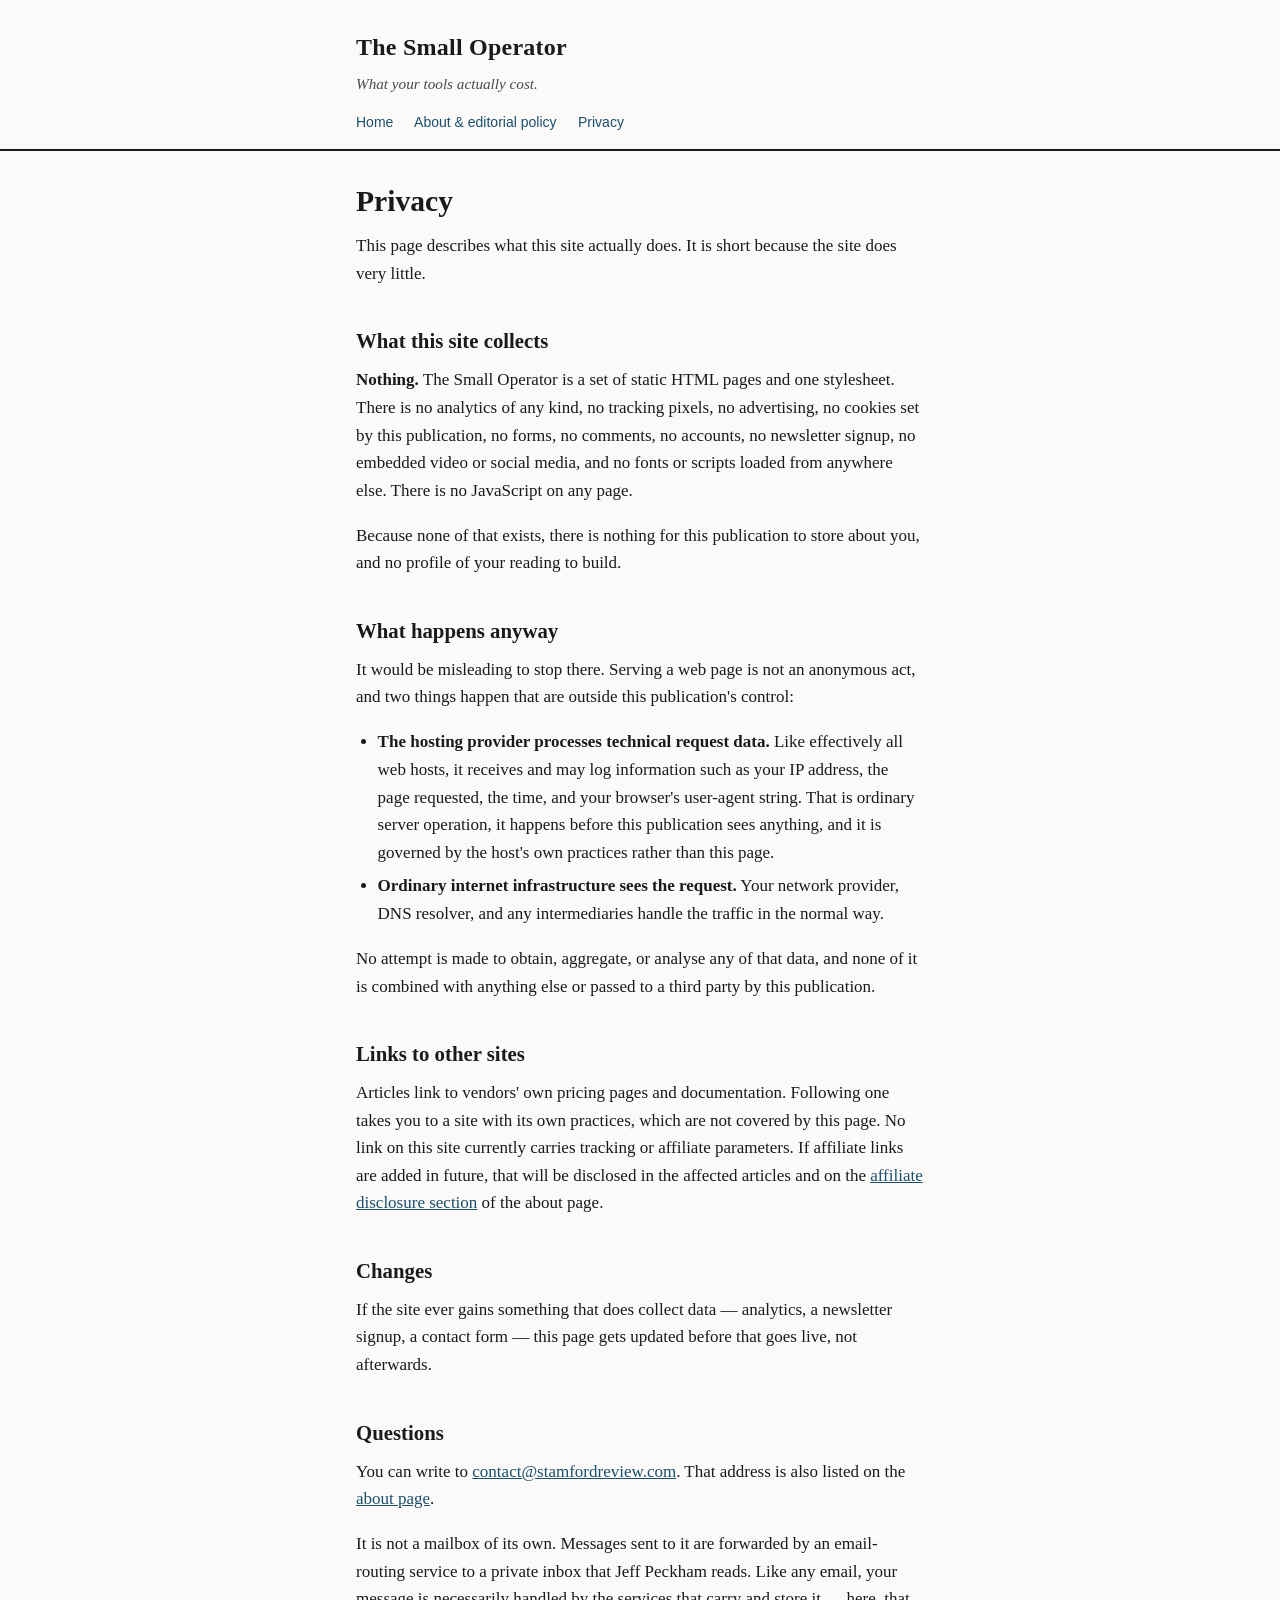
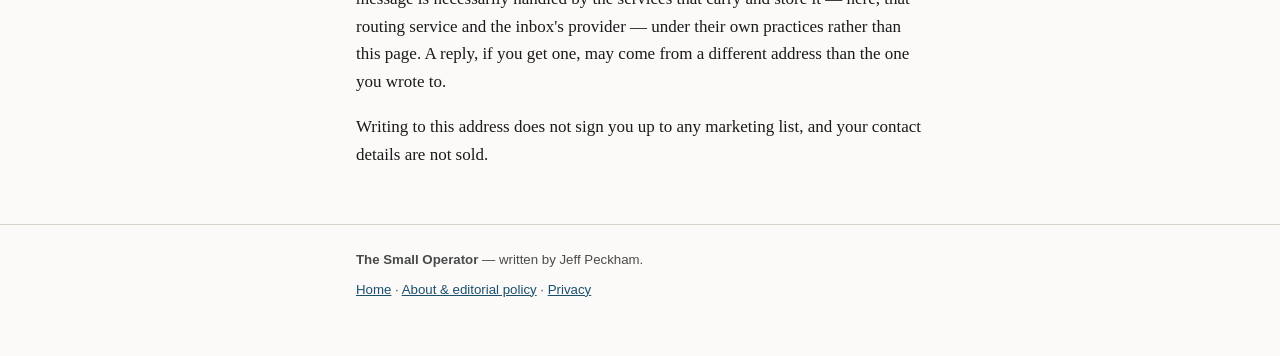
<file: privacy/index.html>
<!DOCTYPE html>
<html lang="en">
<head>
<meta charset="utf-8">
<meta name="viewport" content="width=device-width, initial-scale=1">
<title>Privacy — The Small Operator</title>
<meta name="description" content="What this site does and does not collect. It is a static site with no analytics, no cookies, no forms and no third-party embeds.">
<link rel="canonical" href="https://stamfordreview.com/privacy/">
<meta property="og:title" content="Privacy">
<meta property="og:description" content="What this site does and does not collect. It is a static site with no analytics, no cookies, no forms and no third-party embeds.">
<meta property="og:type" content="website">
<meta property="og:url" content="https://stamfordreview.com/privacy/">
<meta property="og:site_name" content="The Small Operator">
<meta name="twitter:card" content="summary">
<link rel="stylesheet" href="../assets/site.css">
</head>
<body>
<a class="skip" href="#main">Skip to content</a>

<header class="masthead">
  <div class="wrap">
    <p class="masthead__name"><a href="../">The Small Operator</a></p>
    <p class="masthead__tagline">What your tools actually cost.</p>
    <nav class="nav" aria-label="Main">
      <a href="../">Home</a>
      <a href="../about/">About &amp; editorial policy</a>
      <a href="./">Privacy</a>
    </nav>
  </div>
</header>

<main id="main">
  <div class="wrap">

    <h1>Privacy</h1>

    <p>This page describes what this site actually does. It is short because the site does very little.</p>

    <h2>What this site collects</h2>

    <p><strong>Nothing.</strong> The Small Operator is a set of static HTML pages and one stylesheet. There is no analytics of any kind, no tracking pixels, no advertising, no cookies set by this publication, no forms, no comments, no accounts, no newsletter signup, no embedded video or social media, and no fonts or scripts loaded from anywhere else. There is no JavaScript on any page.</p>

    <p>Because none of that exists, there is nothing for this publication to store about you, and no profile of your reading to build.</p>

    <h2>What happens anyway</h2>

    <p>It would be misleading to stop there. Serving a web page is not an anonymous act, and two things happen that are outside this publication's control:</p>

    <ul>
      <li><strong>The hosting provider processes technical request data.</strong> Like effectively all web hosts, it receives and may log information such as your IP address, the page requested, the time, and your browser's user-agent string. That is ordinary server operation, it happens before this publication sees anything, and it is governed by the host's own practices rather than this page.</li>
      <li><strong>Ordinary internet infrastructure sees the request.</strong> Your network provider, DNS resolver, and any intermediaries handle the traffic in the normal way.</li>
    </ul>

    <p>No attempt is made to obtain, aggregate, or analyse any of that data, and none of it is combined with anything else or passed to a third party by this publication.</p>

    <h2>Links to other sites</h2>

    <p>Articles link to vendors' own pricing pages and documentation. Following one takes you to a site with its own practices, which are not covered by this page. No link on this site currently carries tracking or affiliate parameters. If affiliate links are added in future, that will be disclosed in the affected articles and on the <a href="../about/#affiliate-disclosure">affiliate disclosure section</a> of the about page.</p>

    <h2>Changes</h2>

    <p>If the site ever gains something that does collect data — analytics, a newsletter signup, a contact form — this page gets updated before that goes live, not afterwards.</p>

    <h2>Questions</h2>

    <p>You can write to <a href="mailto:contact@stamfordreview.com">contact@stamfordreview.com</a>. That address is also listed on the <a href="../about/">about page</a>.</p>

    <p>It is not a mailbox of its own. Messages sent to it are forwarded by an email-routing service to a private inbox that Jeff Peckham reads. Like any email, your message is necessarily handled by the services that carry and store it — here, that routing service and the inbox's provider — under their own practices rather than this page. A reply, if you get one, may come from a different address than the one you wrote to.</p>

    <p>Writing to this address does not sign you up to any marketing list, and your contact details are not sold.</p>

  </div>
</main>

<footer class="site-footer">
  <div class="wrap">
    <p><strong>The Small Operator</strong> — written by Jeff Peckham.</p>
    <p><a href="../">Home</a> · <a href="../about/">About &amp; editorial policy</a> · <a href="./">Privacy</a></p>
  </div>
</footer>

</body>
</html>
</file>
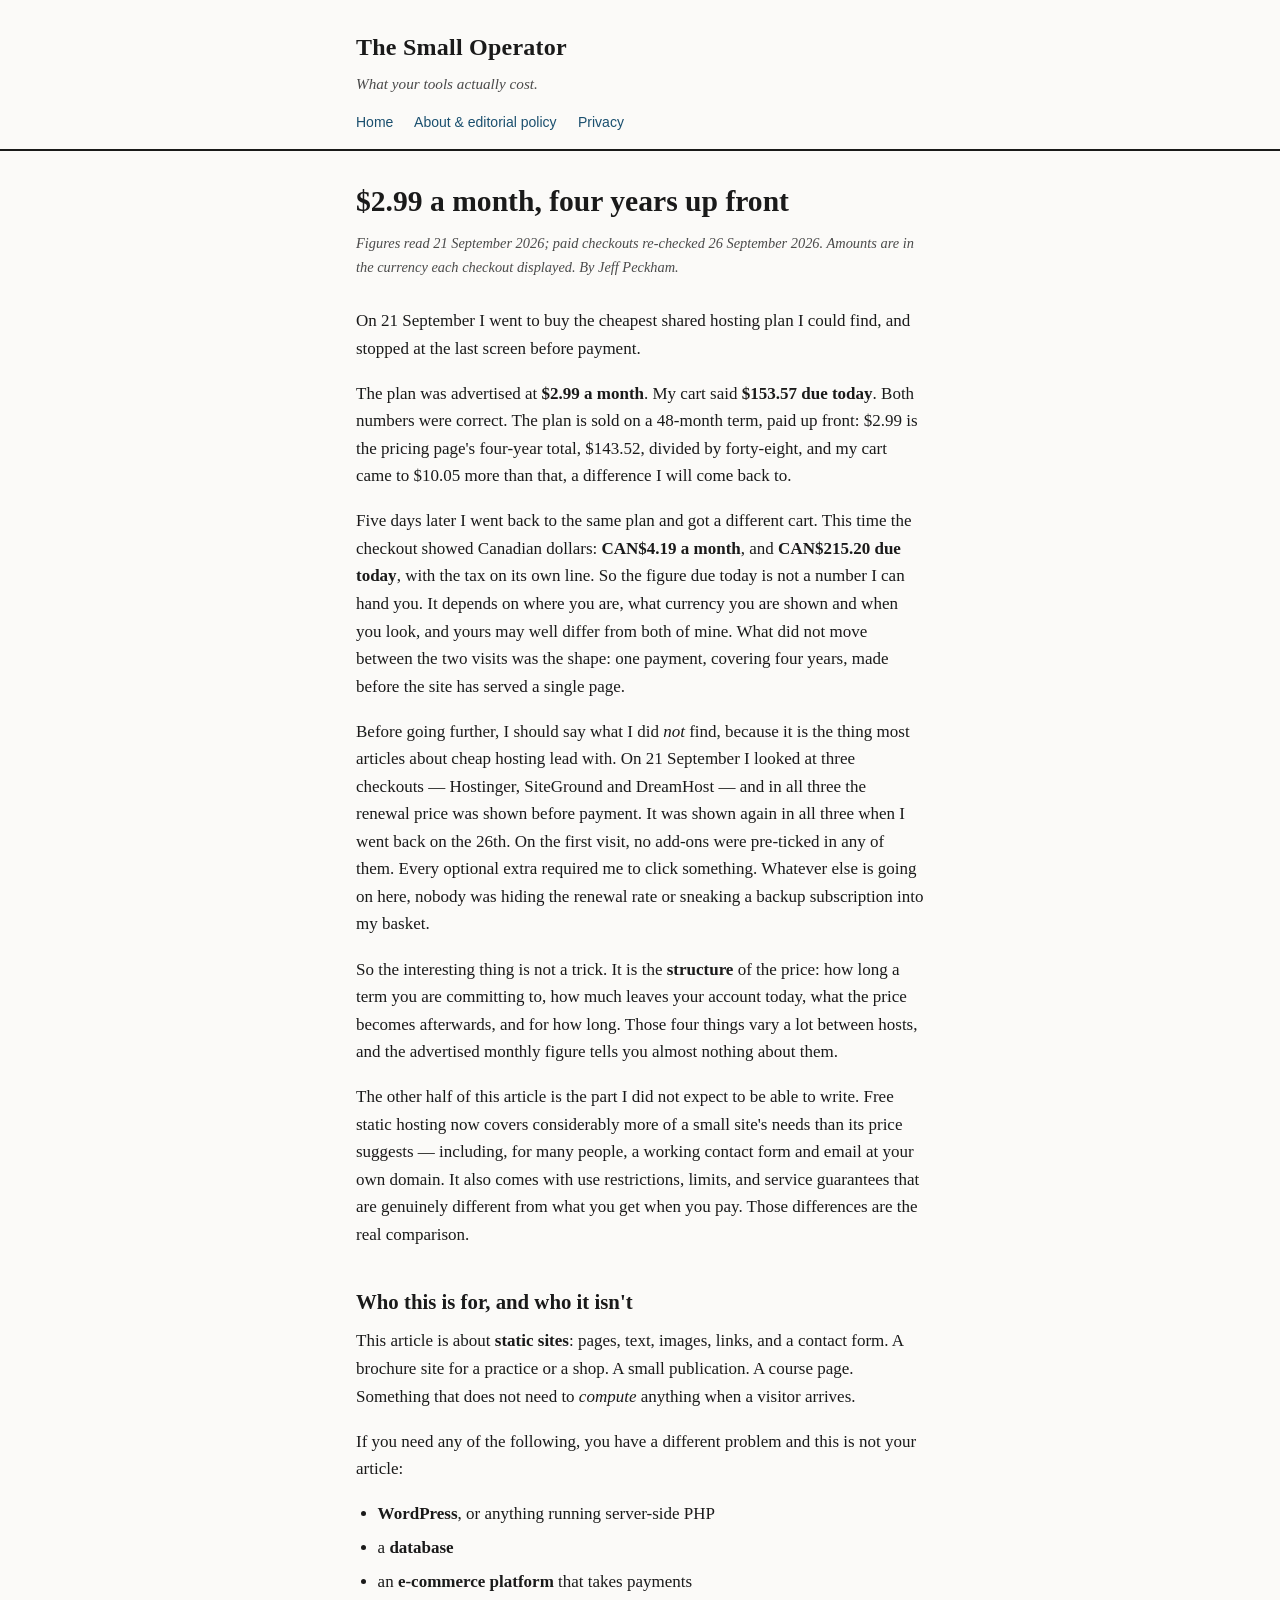
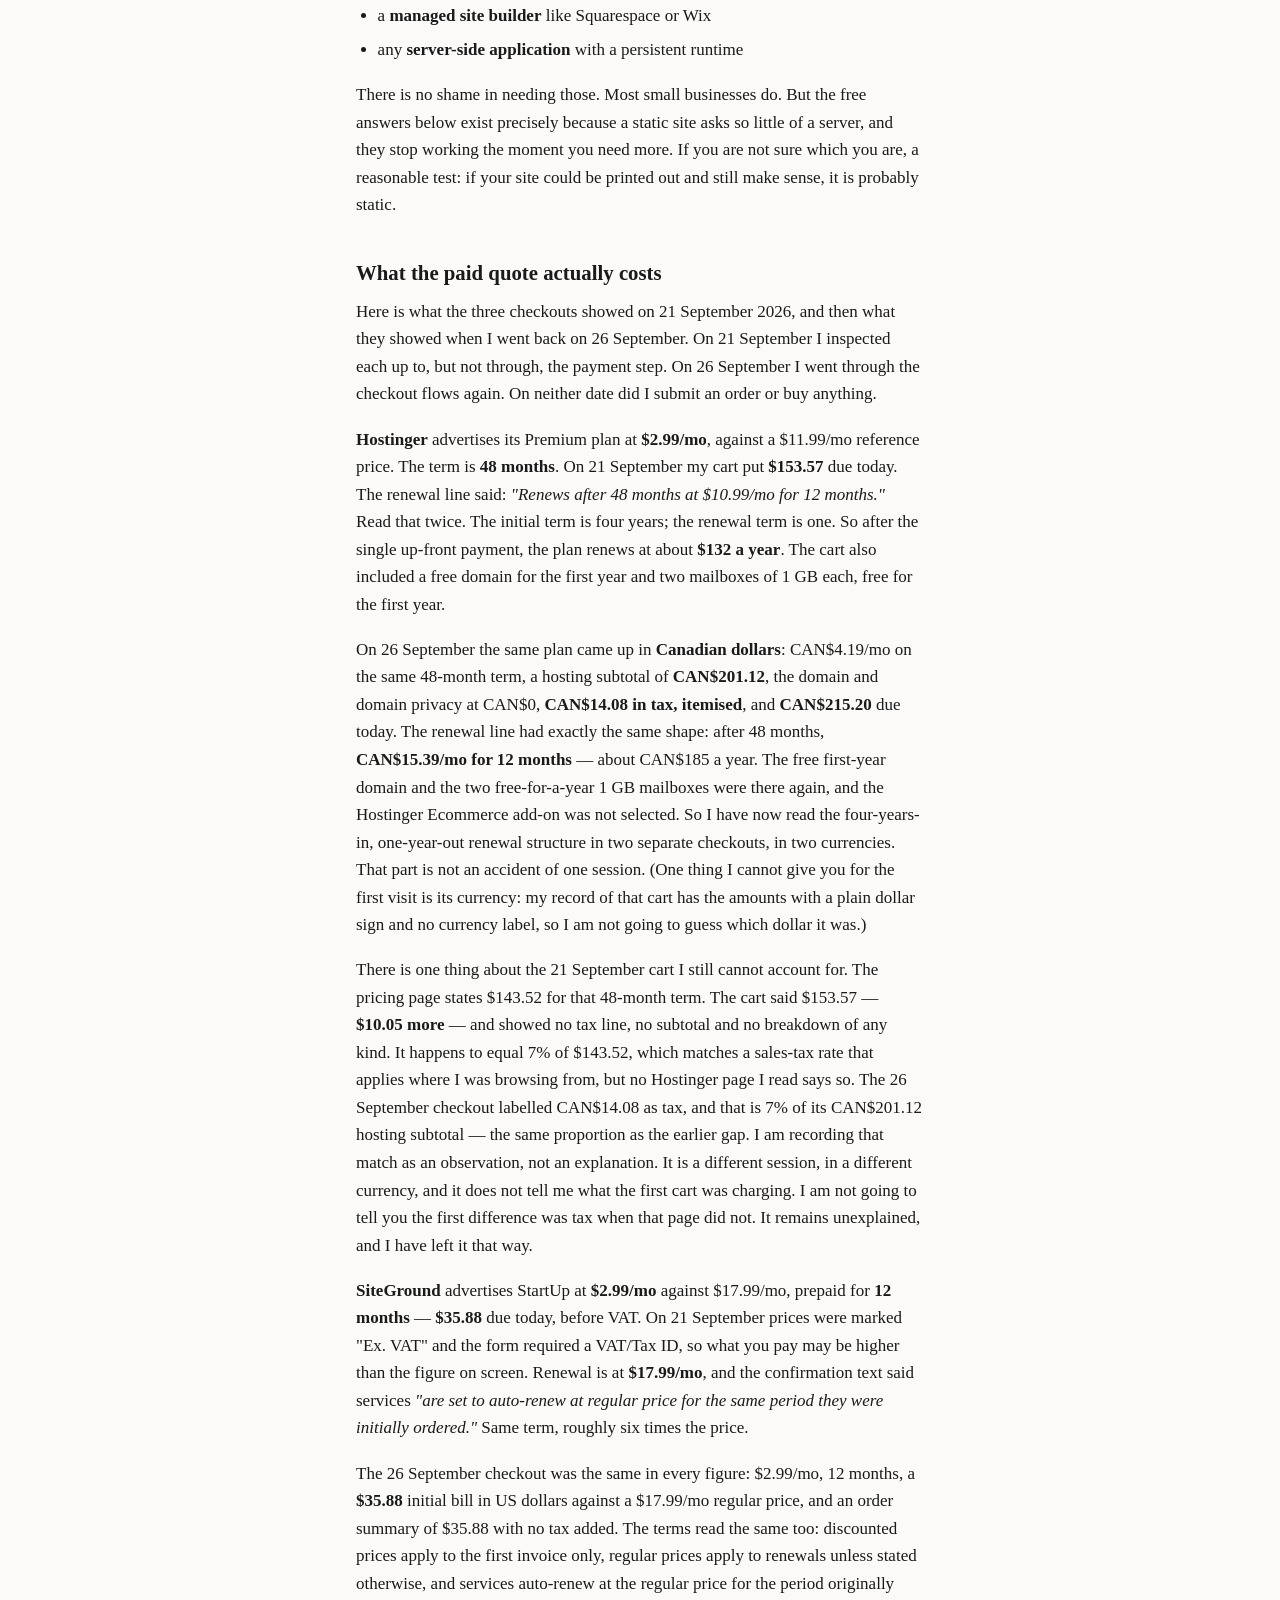
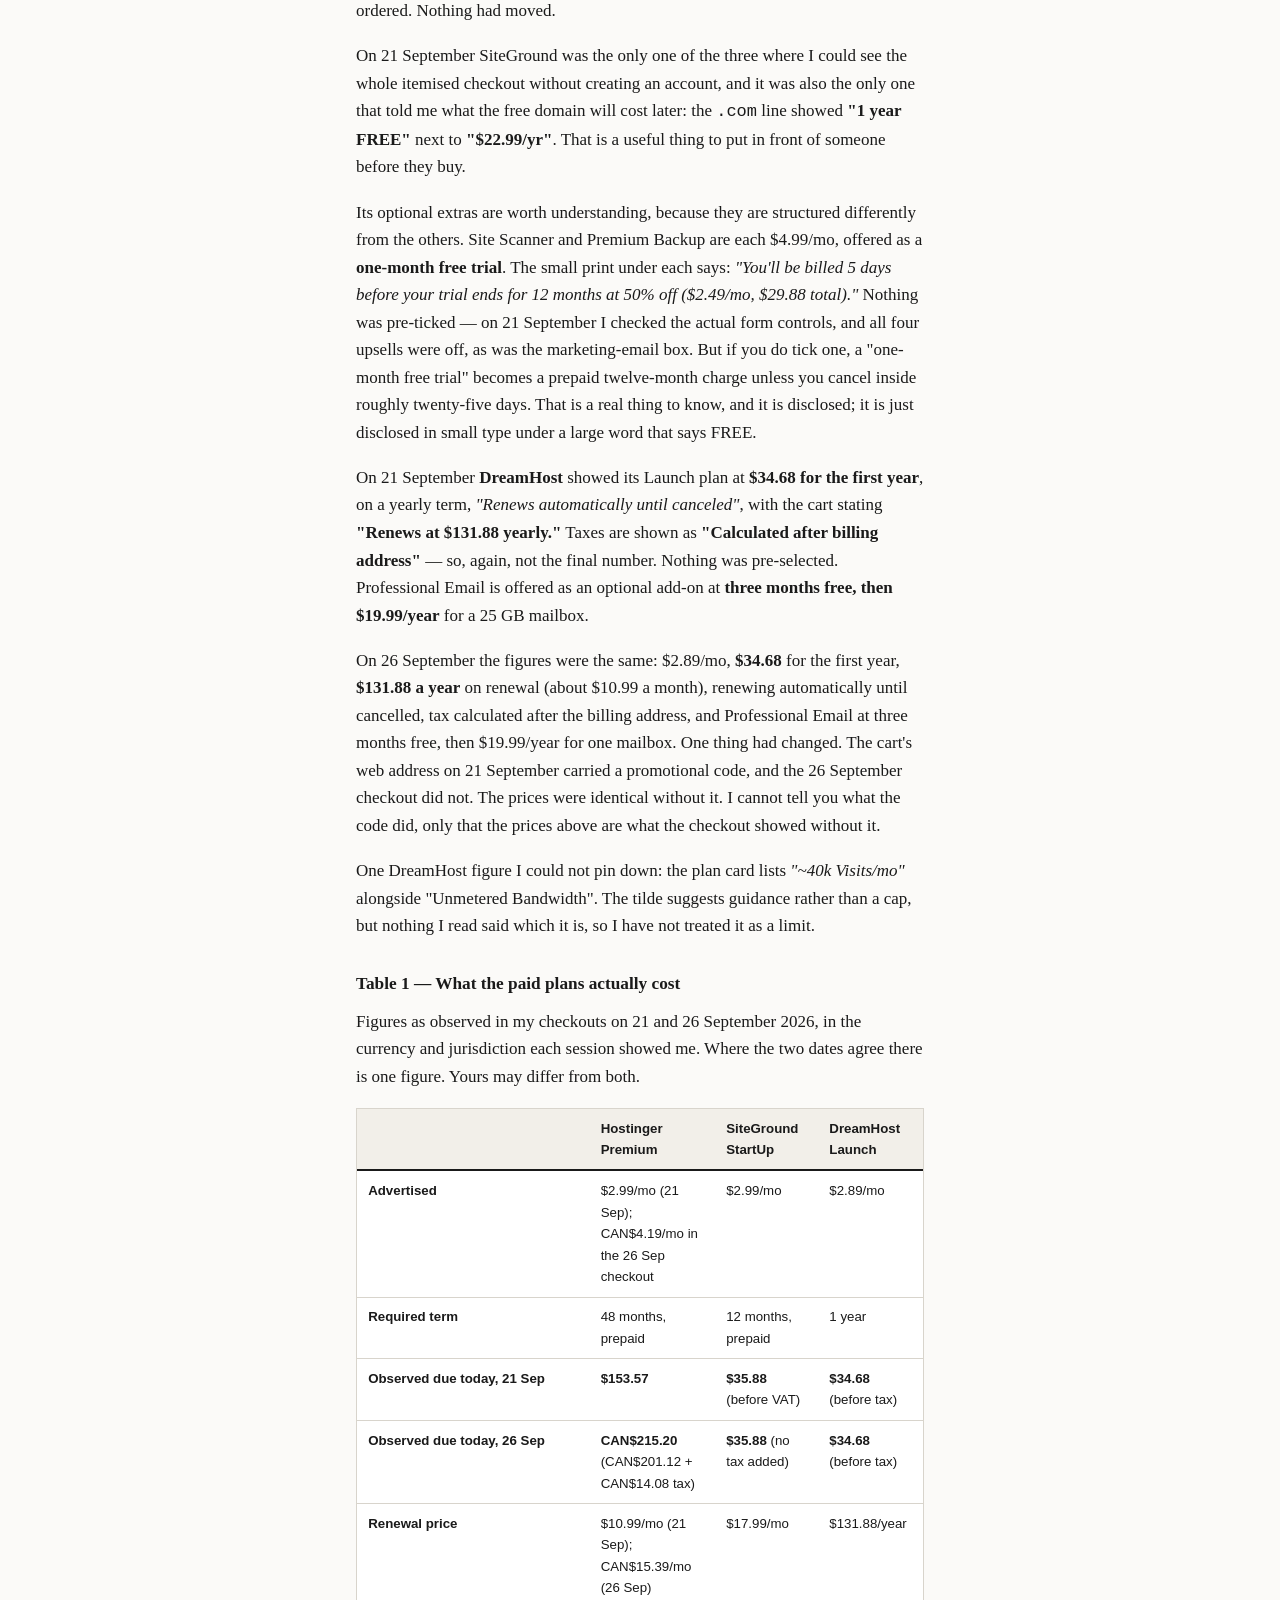
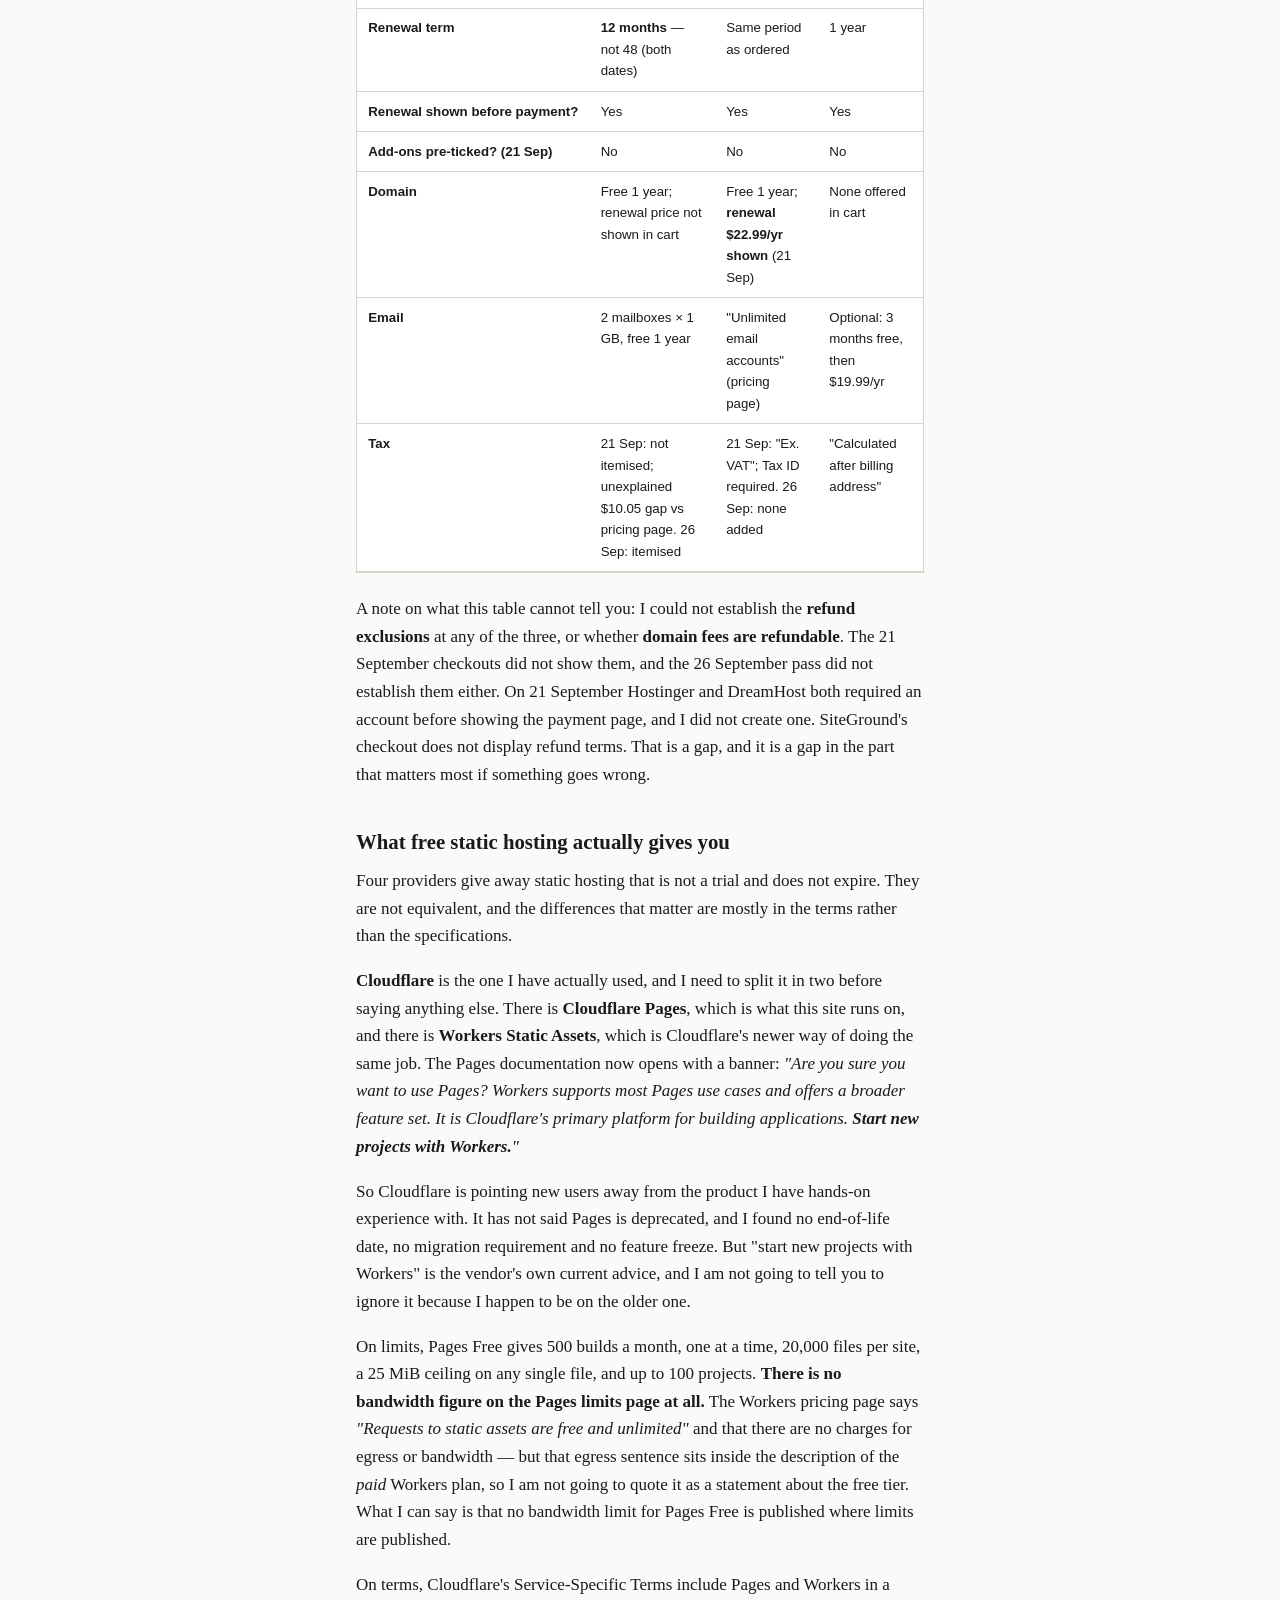
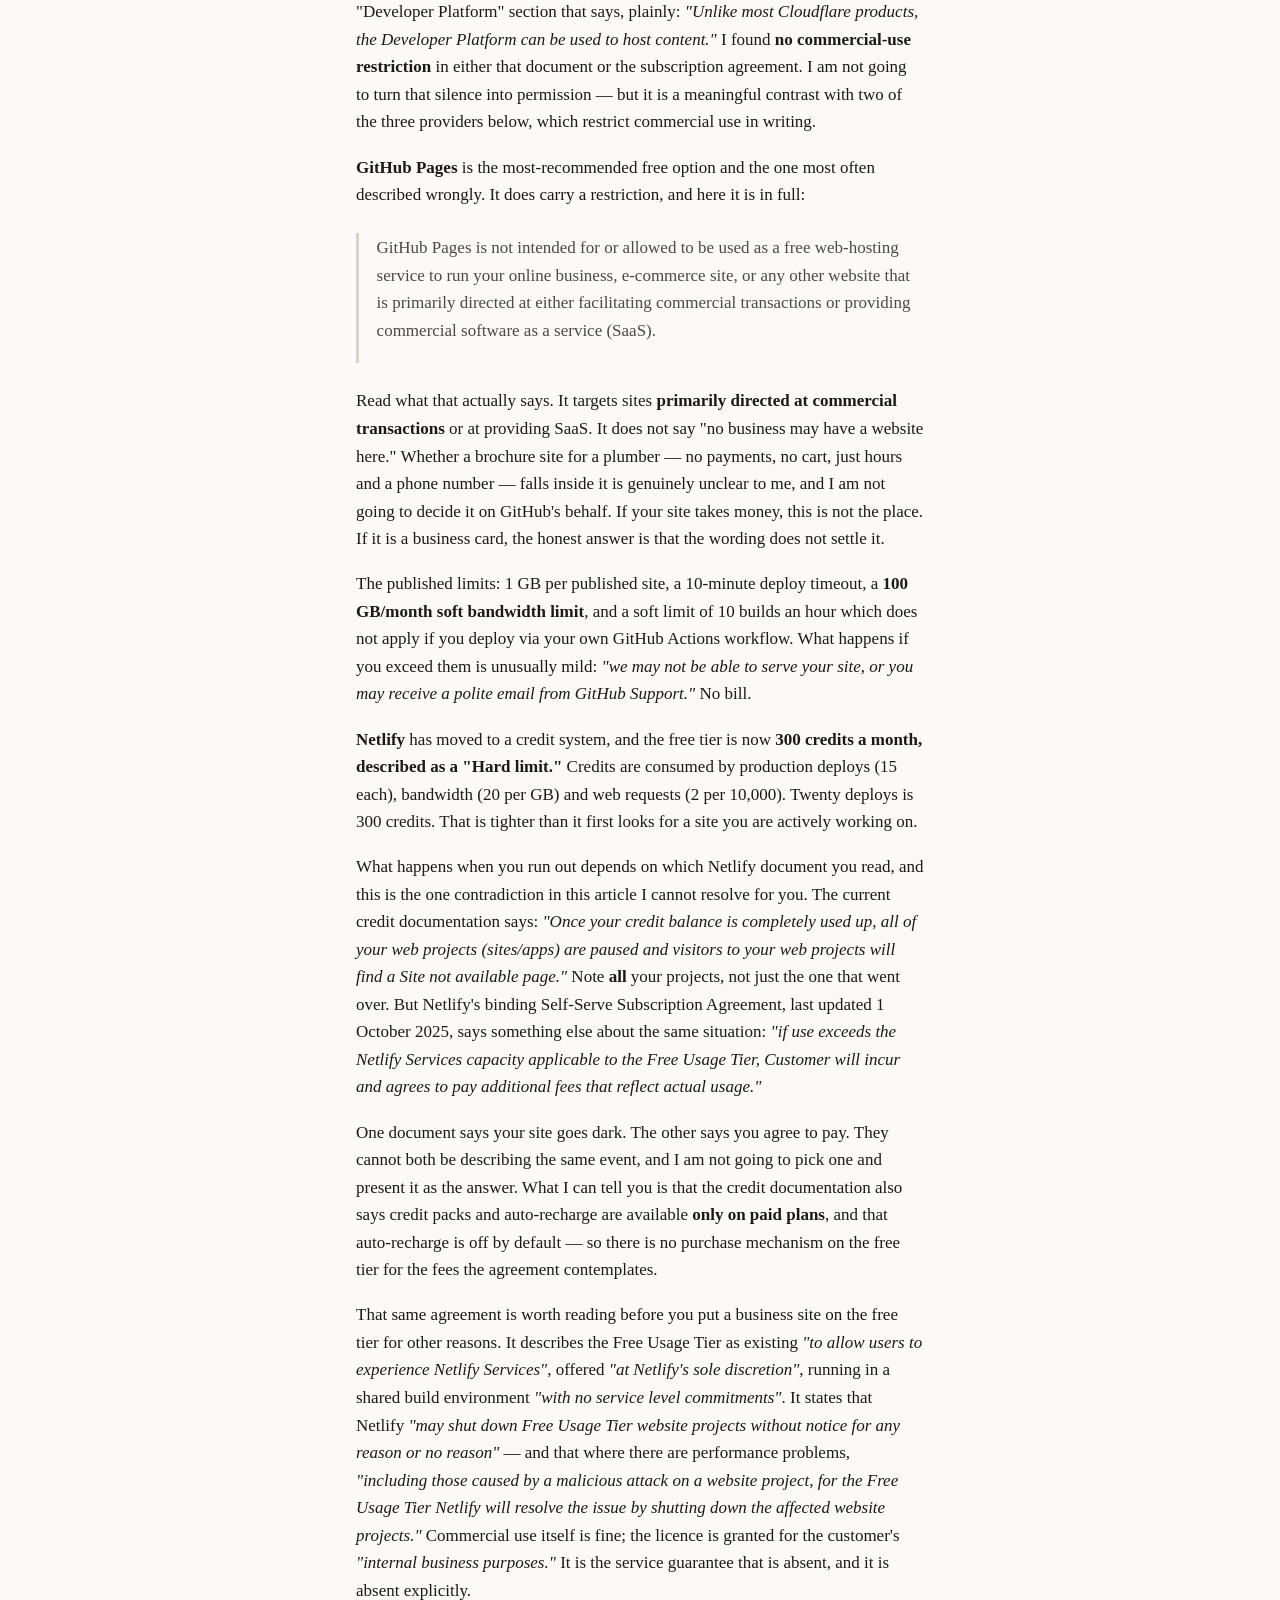
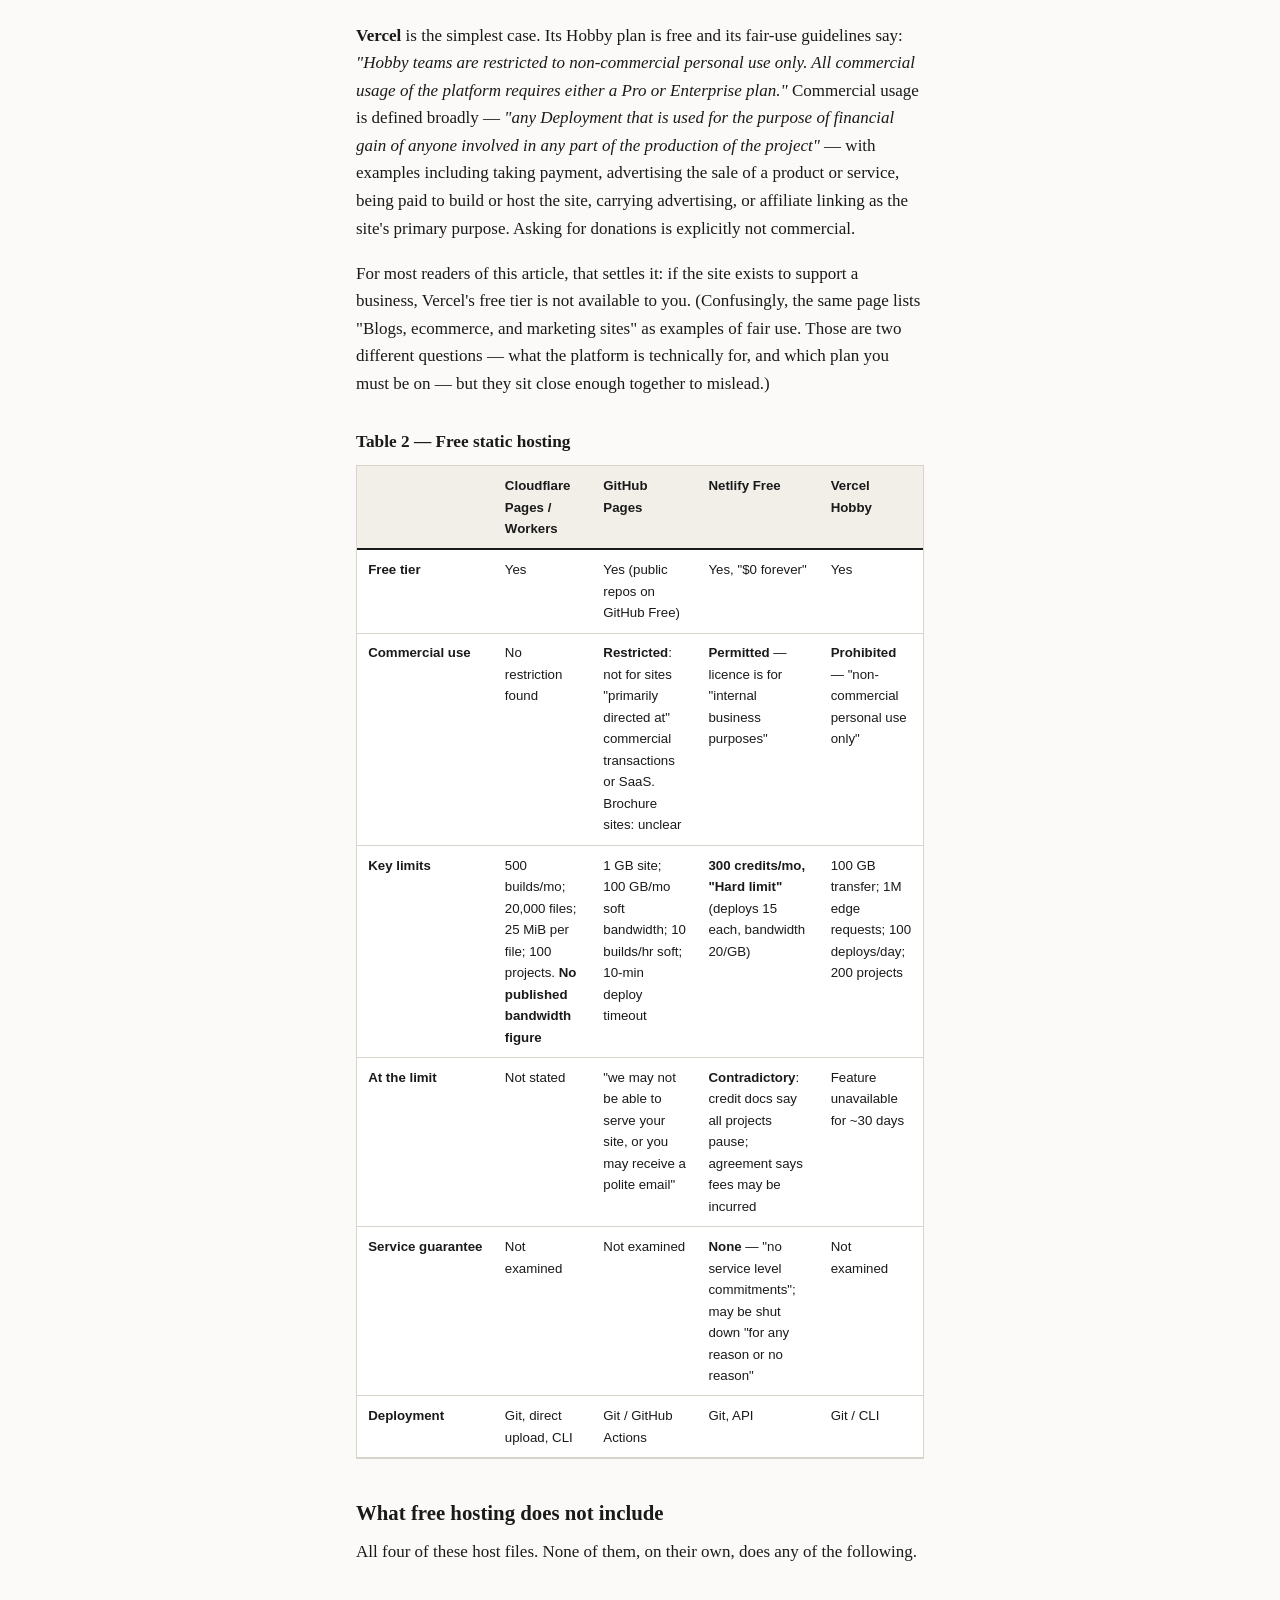
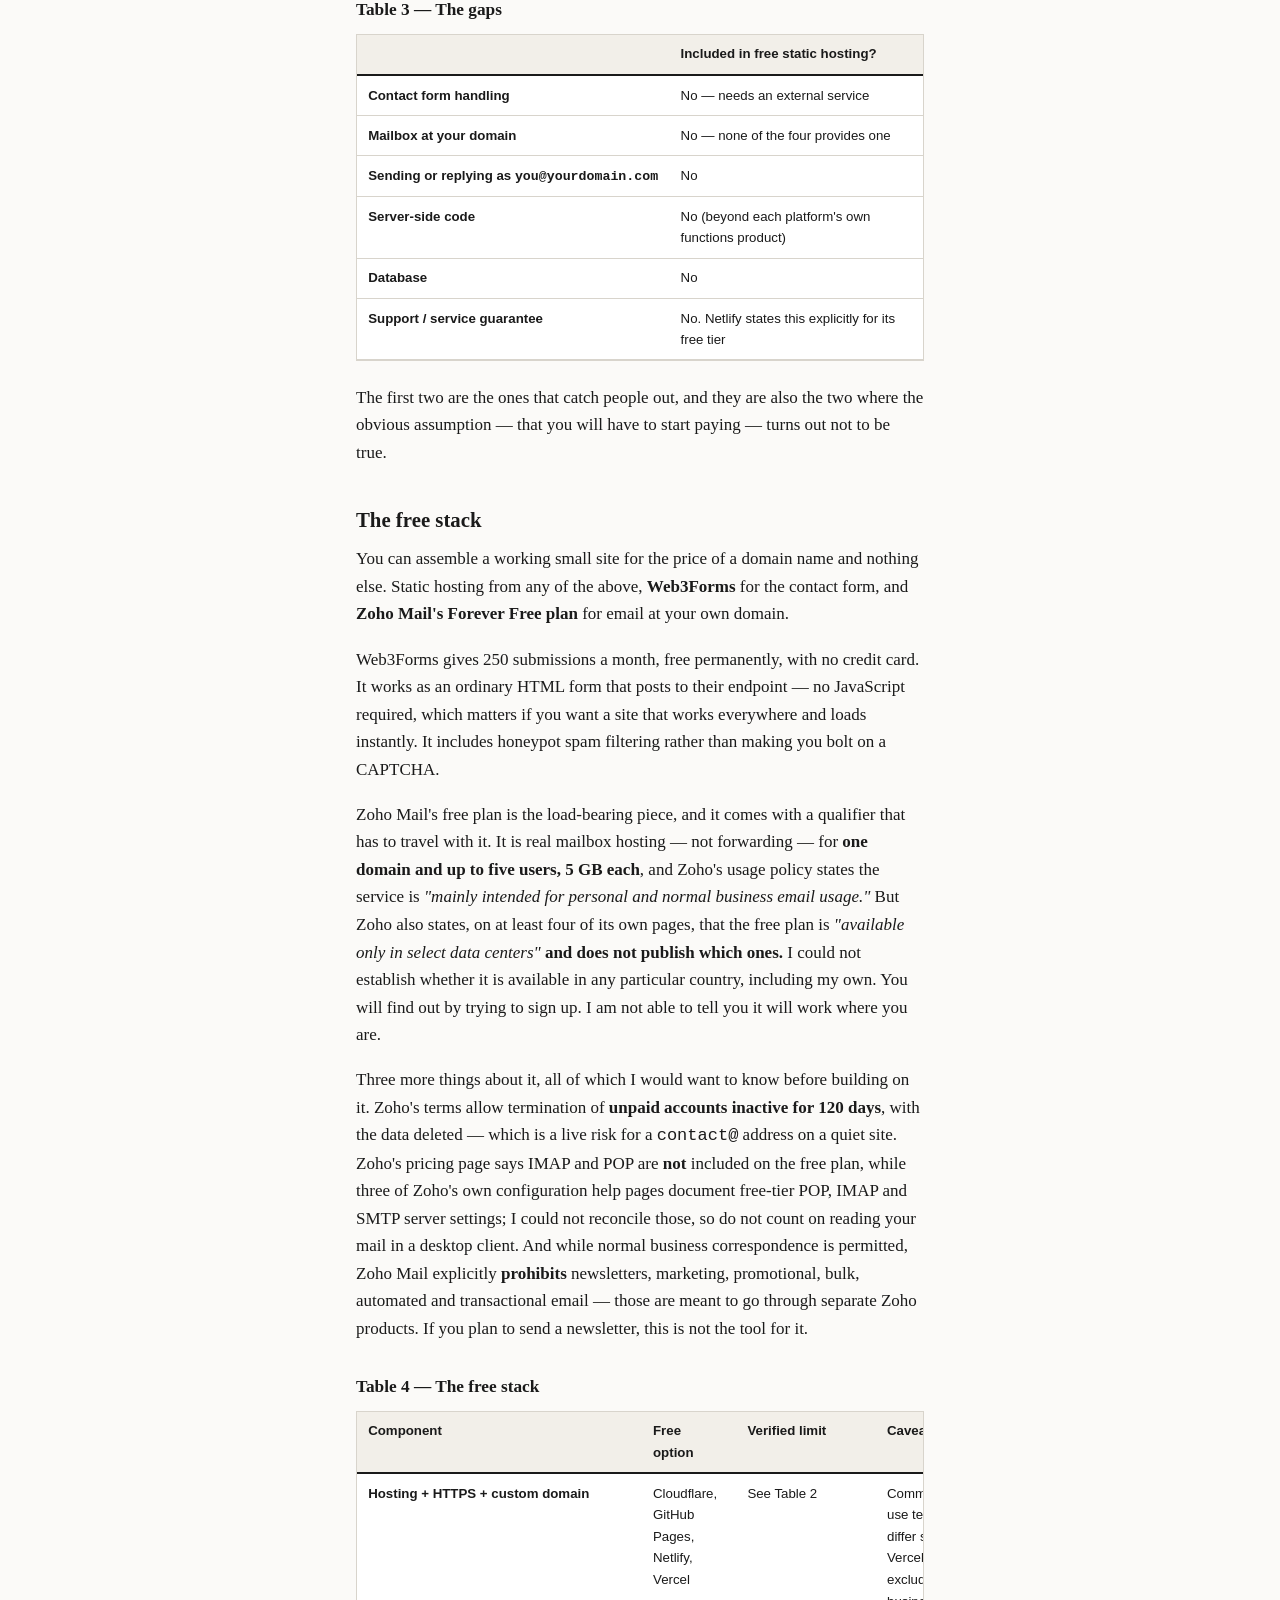
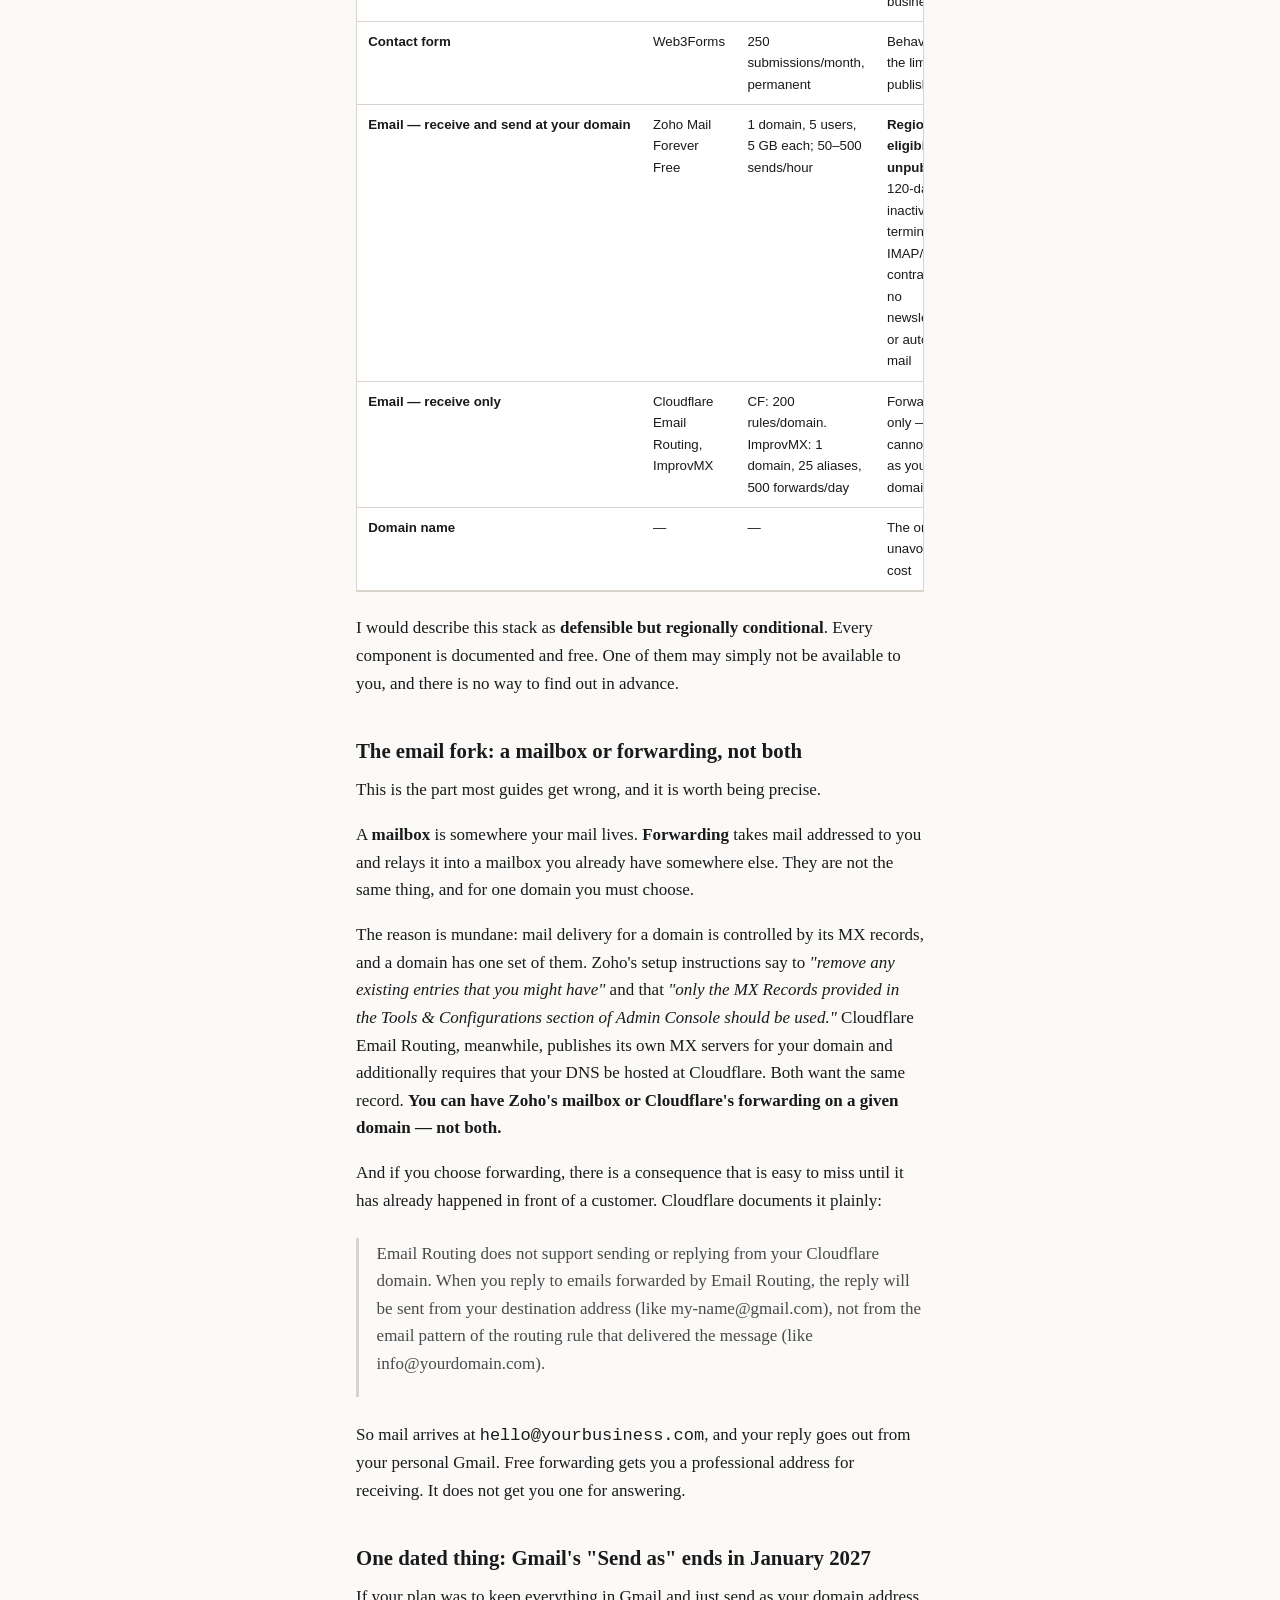
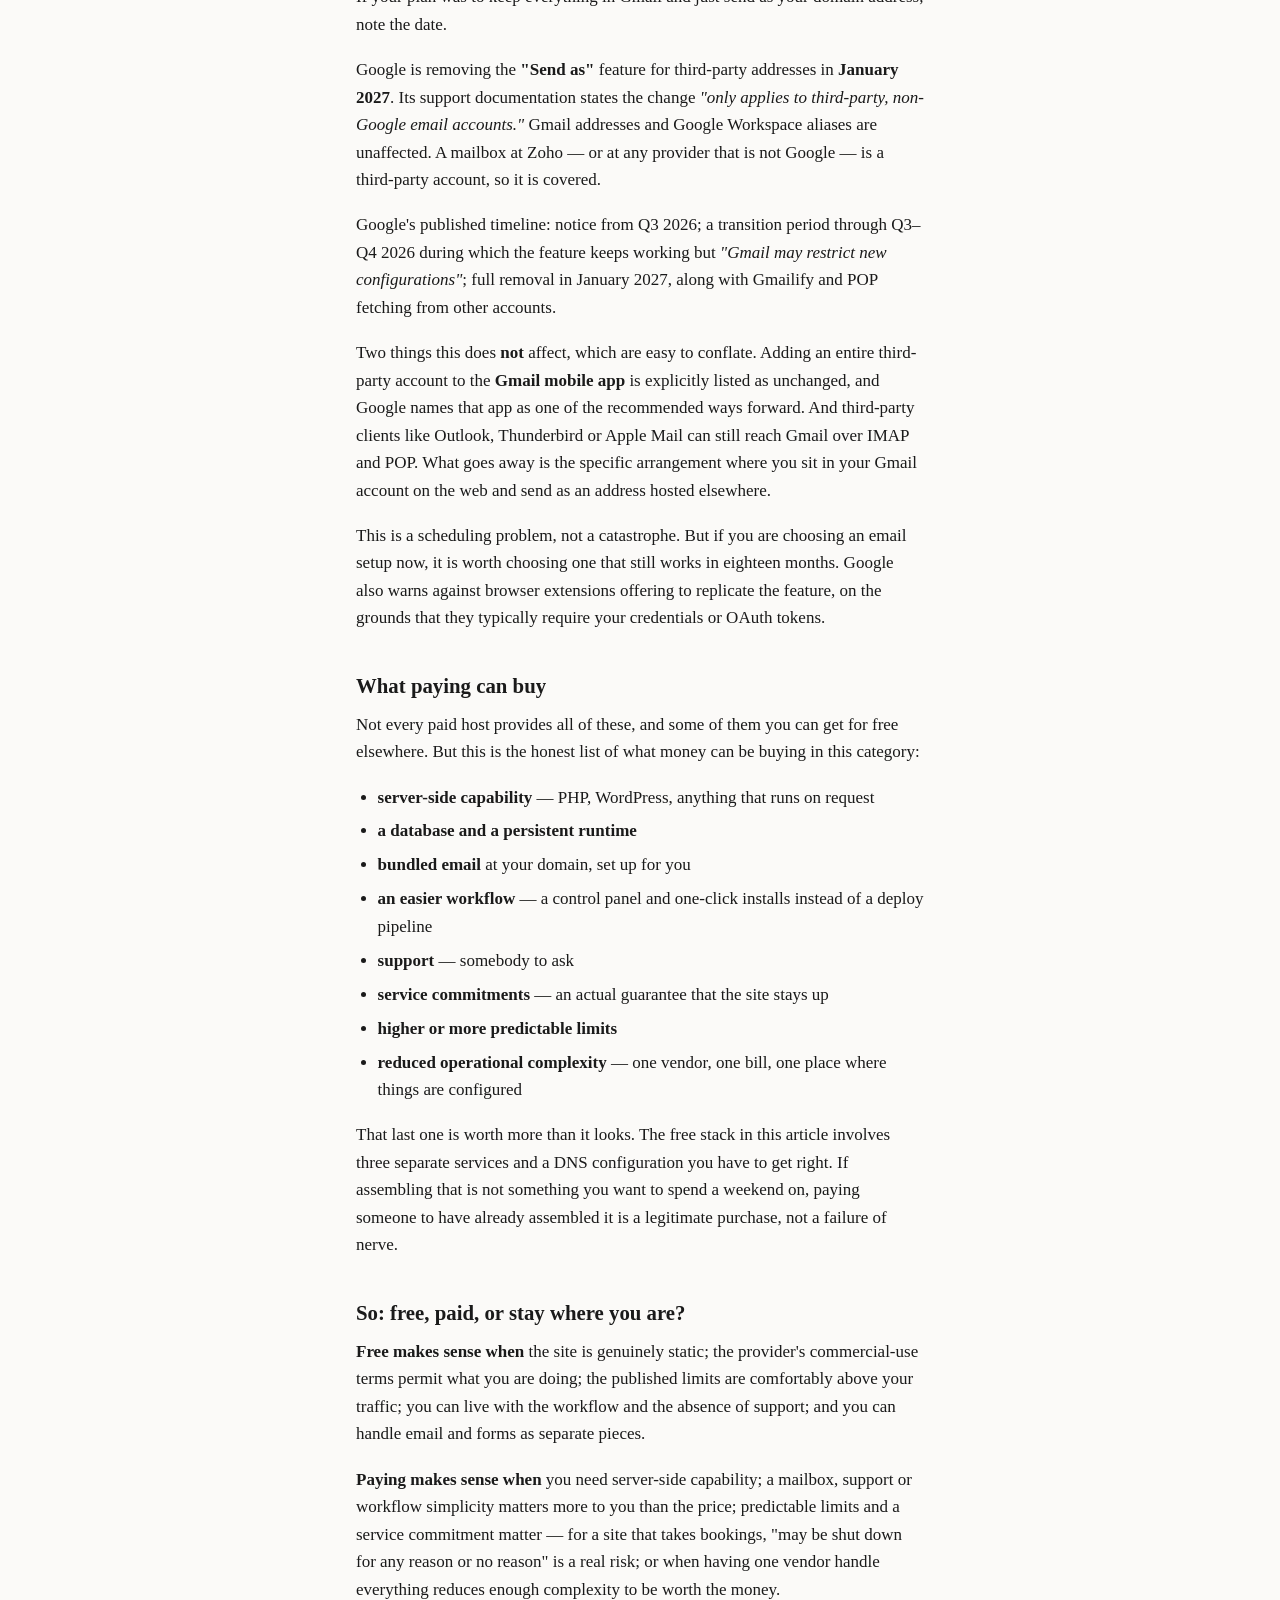
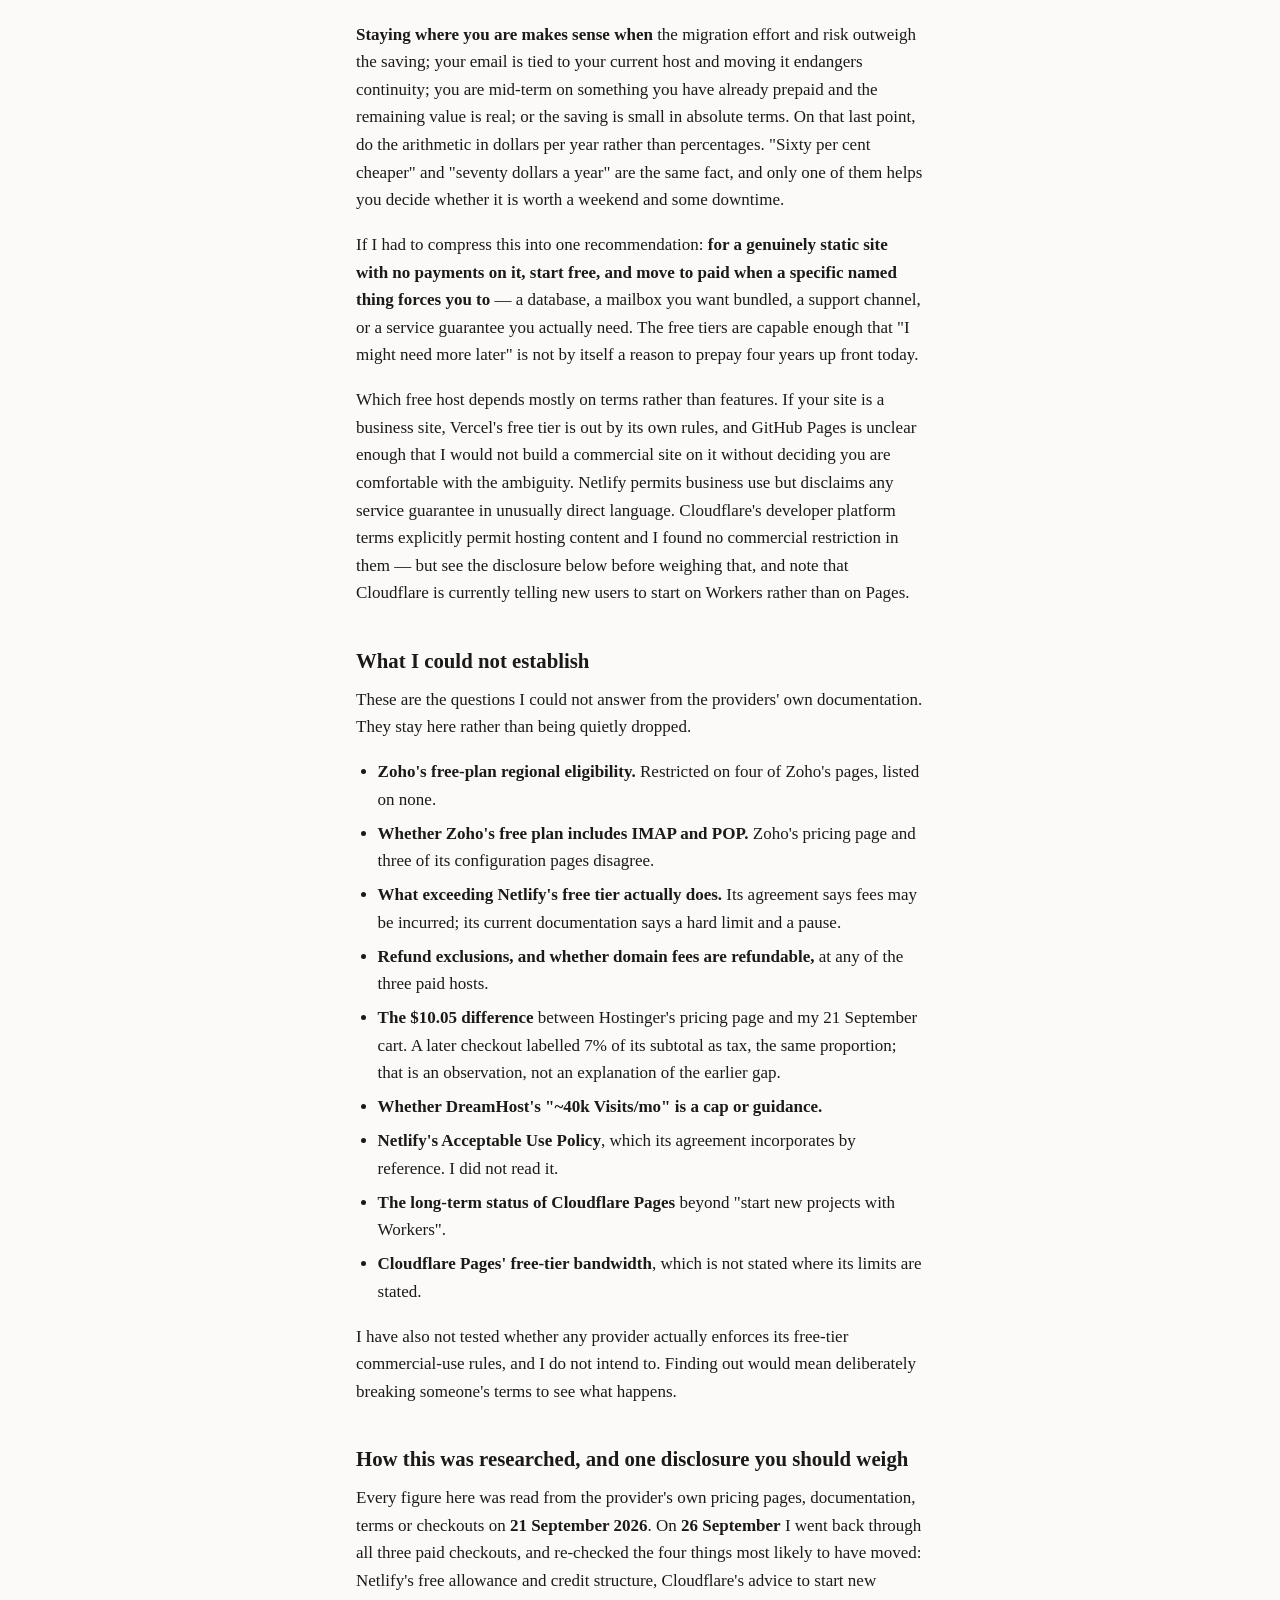
<file: small-website-hosting-costs/index.html>
<!DOCTYPE html>
<html lang="en">
<head>
<meta charset="utf-8">
<meta name="viewport" content="width=device-width, initial-scale=1">
<title>$2.99 a month, four years up front: what it costs to host a small website &mdash; The Small Operator</title>
<meta name="description" content="Three shared-hosting checkouts inspected on two dates, four free static hosts read against their own terms, and what a small static site actually needs for forms and email.">
<link rel="canonical" href="https://stamfordreview.com/small-website-hosting-costs/">
<meta property="og:title" content="$2.99 a month, four years up front">
<meta property="og:description" content="Three shared-hosting checkouts inspected on two dates, four free static hosts read against their own terms, and what a small static site actually needs for forms and email.">
<meta property="og:type" content="article">
<meta property="og:url" content="https://stamfordreview.com/small-website-hosting-costs/">
<meta property="og:site_name" content="The Small Operator">
<meta name="twitter:card" content="summary">
<link rel="stylesheet" href="../assets/site.css">
</head>
<body>
<a class="skip" href="#main">Skip to content</a>

<header class="masthead">
  <div class="wrap">
    <p class="masthead__name"><a href="../">The Small Operator</a></p>
    <p class="masthead__tagline">What your tools actually cost.</p>
    <nav class="nav" aria-label="Main">
      <a href="../">Home</a>
      <a href="../about/">About &amp; editorial policy</a>
      <a href="../privacy/">Privacy</a>
    </nav>
  </div>
</header>

<main id="main">
  <div class="wrap">
  <article>

<h1>$2.99 a month, four years up front</h1>

<p class="dateline">Figures read 21 September 2026; paid checkouts re-checked 26 September 2026. Amounts are in the currency each checkout displayed. By Jeff Peckham.</p>


<p>On 21 September I went to buy the cheapest shared hosting plan I could find, and stopped at the last screen before payment.</p>

<p>The plan was advertised at <strong>$2.99 a month</strong>. My cart said <strong>$153.57 due today</strong>. Both numbers were correct. The plan is sold on a 48-month term, paid up front: $2.99 is the pricing page's four-year total, $143.52, divided by forty-eight, and my cart came to $10.05 more than that, a difference I will come back to.</p>

<p>Five days later I went back to the same plan and got a different cart. This time the checkout showed Canadian dollars: <strong>CAN$4.19 a month</strong>, and <strong>CAN$215.20 due today</strong>, with the tax on its own line. So the figure due today is not a number I can hand you. It depends on where you are, what currency you are shown and when you look, and yours may well differ from both of mine. What did not move between the two visits was the shape: one payment, covering four years, made before the site has served a single page.</p>

<p>Before going further, I should say what I did <em>not</em> find, because it is the thing most articles about cheap hosting lead with. On 21 September I looked at three checkouts — Hostinger, SiteGround and DreamHost — and in all three the renewal price was shown before payment. It was shown again in all three when I went back on the 26th. On the first visit, no add-ons were pre-ticked in any of them. Every optional extra required me to click something. Whatever else is going on here, nobody was hiding the renewal rate or sneaking a backup subscription into my basket.</p>

<p>So the interesting thing is not a trick. It is the <strong>structure</strong> of the price: how long a term you are committing to, how much leaves your account today, what the price becomes afterwards, and for how long. Those four things vary a lot between hosts, and the advertised monthly figure tells you almost nothing about them.</p>

<p>The other half of this article is the part I did not expect to be able to write. Free static hosting now covers considerably more of a small site's needs than its price suggests — including, for many people, a working contact form and email at your own domain. It also comes with use restrictions, limits, and service guarantees that are genuinely different from what you get when you pay. Those differences are the real comparison.</p>

<h2>Who this is for, and who it isn't</h2>

<p>This article is about <strong>static sites</strong>: pages, text, images, links, and a contact form. A brochure site for a practice or a shop. A small publication. A course page. Something that does not need to <em>compute</em> anything when a visitor arrives.</p>

<p>If you need any of the following, you have a different problem and this is not your article:</p>

<ul>
  <li><strong>WordPress</strong>, or anything running server-side PHP</li>
  <li>a <strong>database</strong></li>
  <li>an <strong>e-commerce platform</strong> that takes payments</li>
  <li>a <strong>managed site builder</strong> like Squarespace or Wix</li>
  <li>any <strong>server-side application</strong> with a persistent runtime</li>
</ul>

<p>There is no shame in needing those. Most small businesses do. But the free answers below exist precisely because a static site asks so little of a server, and they stop working the moment you need more. If you are not sure which you are, a reasonable test: if your site could be printed out and still make sense, it is probably static.</p>

<h2>What the paid quote actually costs</h2>

<p>Here is what the three checkouts showed on 21 September 2026, and then what they showed when I went back on 26 September. On 21 September I inspected each up to, but not through, the payment step. On 26 September I went through the checkout flows again. On neither date did I submit an order or buy anything.</p>

<p><strong>Hostinger</strong> advertises its Premium plan at <strong>$2.99/mo</strong>, against a $11.99/mo reference price. The term is <strong>48 months</strong>. On 21 September my cart put <strong>$153.57</strong> due today. The renewal line said: <em>"Renews after 48 months at $10.99/mo for 12 months."</em> Read that twice. The initial term is four years; the renewal term is one. So after the single up-front payment, the plan renews at about <strong>$132 a year</strong>. The cart also included a free domain for the first year and two mailboxes of 1 GB each, free for the first year.</p>

<p>On 26 September the same plan came up in <strong>Canadian dollars</strong>: CAN$4.19/mo on the same 48-month term, a hosting subtotal of <strong>CAN$201.12</strong>, the domain and domain privacy at CAN$0, <strong>CAN$14.08 in tax, itemised</strong>, and <strong>CAN$215.20</strong> due today. The renewal line had exactly the same shape: after 48 months, <strong>CAN$15.39/mo for 12 months</strong> — about CAN$185 a year. The free first-year domain and the two free-for-a-year 1 GB mailboxes were there again, and the Hostinger Ecommerce add-on was not selected. So I have now read the four-years-in, one-year-out renewal structure in two separate checkouts, in two currencies. That part is not an accident of one session. (One thing I cannot give you for the first visit is its currency: my record of that cart has the amounts with a plain dollar sign and no currency label, so I am not going to guess which dollar it was.)</p>

<p>There is one thing about the 21 September cart I still cannot account for. The pricing page states $143.52 for that 48-month term. The cart said $153.57 — <strong>$10.05 more</strong> — and showed no tax line, no subtotal and no breakdown of any kind. It happens to equal 7% of $143.52, which matches a sales-tax rate that applies where I was browsing from, but no Hostinger page I read says so. The 26 September checkout labelled CAN$14.08 as tax, and that is 7% of its CAN$201.12 hosting subtotal — the same proportion as the earlier gap. I am recording that match as an observation, not an explanation. It is a different session, in a different currency, and it does not tell me what the first cart was charging. I am not going to tell you the first difference was tax when that page did not. It remains unexplained, and I have left it that way.</p>

<p><strong>SiteGround</strong> advertises StartUp at <strong>$2.99/mo</strong> against $17.99/mo, prepaid for <strong>12 months</strong> — <strong>$35.88</strong> due today, before VAT. On 21 September prices were marked "Ex. VAT" and the form required a VAT/Tax ID, so what you pay may be higher than the figure on screen. Renewal is at <strong>$17.99/mo</strong>, and the confirmation text said services <em>"are set to auto-renew at regular price for the same period they were initially ordered."</em> Same term, roughly six times the price.</p>

<p>The 26 September checkout was the same in every figure: $2.99/mo, 12 months, a <strong>$35.88</strong> initial bill in US dollars against a $17.99/mo regular price, and an order summary of $35.88 with no tax added. The terms read the same too: discounted prices apply to the first invoice only, regular prices apply to renewals unless stated otherwise, and services auto-renew at the regular price for the period originally ordered. Nothing had moved.</p>

<p>On 21 September SiteGround was the only one of the three where I could see the whole itemised checkout without creating an account, and it was also the only one that told me what the free domain will cost later: the <code>.com</code> line showed <strong>"1 year FREE"</strong> next to <strong>"$22.99/yr"</strong>. That is a useful thing to put in front of someone before they buy.</p>

<p>Its optional extras are worth understanding, because they are structured differently from the others. Site Scanner and Premium Backup are each $4.99/mo, offered as a <strong>one-month free trial</strong>. The small print under each says: <em>"You'll be billed 5 days before your trial ends for 12 months at 50% off ($2.49/mo, $29.88 total)."</em> Nothing was pre-ticked — on 21 September I checked the actual form controls, and all four upsells were off, as was the marketing-email box. But if you do tick one, a "one-month free trial" becomes a prepaid twelve-month charge unless you cancel inside roughly twenty-five days. That is a real thing to know, and it is disclosed; it is just disclosed in small type under a large word that says FREE.</p>

<p>On 21 September <strong>DreamHost</strong> showed its Launch plan at <strong>$34.68 for the first year</strong>, on a yearly term, <em>"Renews automatically until canceled"</em>, with the cart stating <strong>"Renews at $131.88 yearly."</strong> Taxes are shown as <strong>"Calculated after billing address"</strong> — so, again, not the final number. Nothing was pre-selected. Professional Email is offered as an optional add-on at <strong>three months free, then $19.99/year</strong> for a 25 GB mailbox.</p>

<p>On 26 September the figures were the same: $2.89/mo, <strong>$34.68</strong> for the first year, <strong>$131.88 a year</strong> on renewal (about $10.99 a month), renewing automatically until cancelled, tax calculated after the billing address, and Professional Email at three months free, then $19.99/year for one mailbox. One thing had changed. The cart's web address on 21 September carried a promotional code, and the 26 September checkout did not. The prices were identical without it. I cannot tell you what the code did, only that the prices above are what the checkout showed without it.</p>

<p>One DreamHost figure I could not pin down: the plan card lists <em>"~40k Visits/mo"</em> alongside "Unmetered Bandwidth". The tilde suggests guidance rather than a cap, but nothing I read said which it is, so I have not treated it as a limit.</p>

<h3>Table 1 — What the paid plans actually cost</h3>

<p>Figures as observed in my checkouts on 21 and 26 September 2026, in the currency and jurisdiction each session showed me. Where the two dates agree there is one figure. Yours may differ from both.</p>

<div class="table-wrap" tabindex="0" role="region" aria-label="What the paid plans actually cost">
<table>
  <thead>
    <tr>
      <th scope="col"></th>
      <th scope="col">Hostinger Premium</th>
      <th scope="col">SiteGround StartUp</th>
      <th scope="col">DreamHost Launch</th>
    </tr>
  </thead>
  <tbody>
    <tr>
      <th scope="row"><strong>Advertised</strong></th>
      <td>$2.99/mo (21 Sep); CAN$4.19/mo in the 26 Sep checkout</td>
      <td>$2.99/mo</td>
      <td>$2.89/mo</td>
    </tr>
    <tr>
      <th scope="row"><strong>Required term</strong></th>
      <td>48 months, prepaid</td>
      <td>12 months, prepaid</td>
      <td>1 year</td>
    </tr>
    <tr>
      <th scope="row"><strong>Observed due today, 21 Sep</strong></th>
      <td><strong>$153.57</strong></td>
      <td><strong>$35.88</strong> (before VAT)</td>
      <td><strong>$34.68</strong> (before tax)</td>
    </tr>
    <tr>
      <th scope="row"><strong>Observed due today, 26 Sep</strong></th>
      <td><strong>CAN$215.20</strong> (CAN$201.12 + CAN$14.08 tax)</td>
      <td><strong>$35.88</strong> (no tax added)</td>
      <td><strong>$34.68</strong> (before tax)</td>
    </tr>
    <tr>
      <th scope="row"><strong>Renewal price</strong></th>
      <td>$10.99/mo (21 Sep); CAN$15.39/mo (26 Sep)</td>
      <td>$17.99/mo</td>
      <td>$131.88/year</td>
    </tr>
    <tr>
      <th scope="row"><strong>Renewal term</strong></th>
      <td><strong>12 months</strong> — not 48 (both dates)</td>
      <td>Same period as ordered</td>
      <td>1 year</td>
    </tr>
    <tr>
      <th scope="row"><strong>Renewal shown before payment?</strong></th>
      <td>Yes</td>
      <td>Yes</td>
      <td>Yes</td>
    </tr>
    <tr>
      <th scope="row"><strong>Add-ons pre-ticked? (21 Sep)</strong></th>
      <td>No</td>
      <td>No</td>
      <td>No</td>
    </tr>
    <tr>
      <th scope="row"><strong>Domain</strong></th>
      <td>Free 1 year; renewal price not shown in cart</td>
      <td>Free 1 year; <strong>renewal $22.99/yr shown</strong> (21 Sep)</td>
      <td>None offered in cart</td>
    </tr>
    <tr>
      <th scope="row"><strong>Email</strong></th>
      <td>2 mailboxes × 1 GB, free 1 year</td>
      <td>"Unlimited email accounts" (pricing page)</td>
      <td>Optional: 3 months free, then $19.99/yr</td>
    </tr>
    <tr>
      <th scope="row"><strong>Tax</strong></th>
      <td>21 Sep: not itemised; unexplained $10.05 gap vs pricing page. 26 Sep: itemised</td>
      <td>21 Sep: "Ex. VAT"; Tax ID required. 26 Sep: none added</td>
      <td>"Calculated after billing address"</td>
    </tr>
  </tbody>
</table>
</div>

<p>A note on what this table cannot tell you: I could not establish the <strong>refund exclusions</strong> at any of the three, or whether <strong>domain fees are refundable</strong>. The 21 September checkouts did not show them, and the 26 September pass did not establish them either. On 21 September Hostinger and DreamHost both required an account before showing the payment page, and I did not create one. SiteGround's checkout does not display refund terms. That is a gap, and it is a gap in the part that matters most if something goes wrong.</p>

<h2>What free static hosting actually gives you</h2>

<p>Four providers give away static hosting that is not a trial and does not expire. They are not equivalent, and the differences that matter are mostly in the terms rather than the specifications.</p>

<p><strong>Cloudflare</strong> is the one I have actually used, and I need to split it in two before saying anything else. There is <strong>Cloudflare Pages</strong>, which is what this site runs on, and there is <strong>Workers Static Assets</strong>, which is Cloudflare's newer way of doing the same job. The Pages documentation now opens with a banner: <em>"Are you sure you want to use Pages? Workers supports most Pages use cases and offers a broader feature set. It is Cloudflare's primary platform for building applications. <strong>Start new projects with Workers.</strong>"</em></p>

<p>So Cloudflare is pointing new users away from the product I have hands-on experience with. It has not said Pages is deprecated, and I found no end-of-life date, no migration requirement and no feature freeze. But "start new projects with Workers" is the vendor's own current advice, and I am not going to tell you to ignore it because I happen to be on the older one.</p>

<p>On limits, Pages Free gives 500 builds a month, one at a time, 20,000 files per site, a 25 MiB ceiling on any single file, and up to 100 projects. <strong>There is no bandwidth figure on the Pages limits page at all.</strong> The Workers pricing page says <em>"Requests to static assets are free and unlimited"</em> and that there are no charges for egress or bandwidth — but that egress sentence sits inside the description of the <em>paid</em> Workers plan, so I am not going to quote it as a statement about the free tier. What I can say is that no bandwidth limit for Pages Free is published where limits are published.</p>

<p>On terms, Cloudflare's Service-Specific Terms include Pages and Workers in a "Developer Platform" section that says, plainly: <em>"Unlike most Cloudflare products, the Developer Platform can be used to host content."</em> I found <strong>no commercial-use restriction</strong> in either that document or the subscription agreement. I am not going to turn that silence into permission — but it is a meaningful contrast with two of the three providers below, which restrict commercial use in writing.</p>

<p><strong>GitHub Pages</strong> is the most-recommended free option and the one most often described wrongly. It does carry a restriction, and here it is in full:</p>

<blockquote><p>GitHub Pages is not intended for or allowed to be used as a free web-hosting service to run your online business, e-commerce site, or any other website that is primarily directed at either facilitating commercial transactions or providing commercial software as a service (SaaS).</p></blockquote>

<p>Read what that actually says. It targets sites <strong>primarily directed at commercial transactions</strong> or at providing SaaS. It does not say "no business may have a website here." Whether a brochure site for a plumber — no payments, no cart, just hours and a phone number — falls inside it is genuinely unclear to me, and I am not going to decide it on GitHub's behalf. If your site takes money, this is not the place. If it is a business card, the honest answer is that the wording does not settle it.</p>

<p>The published limits: 1 GB per published site, a 10-minute deploy timeout, a <strong>100 GB/month soft bandwidth limit</strong>, and a soft limit of 10 builds an hour which does not apply if you deploy via your own GitHub Actions workflow. What happens if you exceed them is unusually mild: <em>"we may not be able to serve your site, or you may receive a polite email from GitHub Support."</em> No bill.</p>

<p><strong>Netlify</strong> has moved to a credit system, and the free tier is now <strong>300 credits a month, described as a "Hard limit."</strong> Credits are consumed by production deploys (15 each), bandwidth (20 per GB) and web requests (2 per 10,000). Twenty deploys is 300 credits. That is tighter than it first looks for a site you are actively working on.</p>

<p>What happens when you run out depends on which Netlify document you read, and this is the one contradiction in this article I cannot resolve for you. The current credit documentation says: <em>"Once your credit balance is completely used up, all of your web projects (sites/apps) are paused and visitors to your web projects will find a Site not available page."</em> Note <strong>all</strong> your projects, not just the one that went over. But Netlify's binding Self-Serve Subscription Agreement, last updated 1 October 2025, says something else about the same situation: <em>"if use exceeds the Netlify Services capacity applicable to the Free Usage Tier, Customer will incur and agrees to pay additional fees that reflect actual usage."</em></p>

<p>One document says your site goes dark. The other says you agree to pay. They cannot both be describing the same event, and I am not going to pick one and present it as the answer. What I can tell you is that the credit documentation also says credit packs and auto-recharge are available <strong>only on paid plans</strong>, and that auto-recharge is off by default — so there is no purchase mechanism on the free tier for the fees the agreement contemplates.</p>

<p>That same agreement is worth reading before you put a business site on the free tier for other reasons. It describes the Free Usage Tier as existing <em>"to allow users to experience Netlify Services"</em>, offered <em>"at Netlify's sole discretion"</em>, running in a shared build environment <em>"with no service level commitments"</em>. It states that Netlify <em>"may shut down Free Usage Tier website projects without notice for any reason or no reason"</em> — and that where there are performance problems, <em>"including those caused by a malicious attack on a website project, for the Free Usage Tier Netlify will resolve the issue by shutting down the affected website projects."</em> Commercial use itself is fine; the licence is granted for the customer's <em>"internal business purposes."</em> It is the service guarantee that is absent, and it is absent explicitly.</p>

<p><strong>Vercel</strong> is the simplest case. Its Hobby plan is free and its fair-use guidelines say: <em>"Hobby teams are restricted to non-commercial personal use only. All commercial usage of the platform requires either a Pro or Enterprise plan."</em> Commercial usage is defined broadly — <em>"any Deployment that is used for the purpose of financial gain of anyone involved in any part of the production of the project"</em> — with examples including taking payment, advertising the sale of a product or service, being paid to build or host the site, carrying advertising, or affiliate linking as the site's primary purpose. Asking for donations is explicitly not commercial.</p>

<p>For most readers of this article, that settles it: if the site exists to support a business, Vercel's free tier is not available to you. (Confusingly, the same page lists "Blogs, ecommerce, and marketing sites" as examples of fair use. Those are two different questions — what the platform is technically for, and which plan you must be on — but they sit close enough together to mislead.)</p>

<h3>Table 2 — Free static hosting</h3>

<div class="table-wrap" tabindex="0" role="region" aria-label="Free static hosting">
<table>
  <thead>
    <tr>
      <th scope="col"></th>
      <th scope="col">Cloudflare Pages / Workers</th>
      <th scope="col">GitHub Pages</th>
      <th scope="col">Netlify Free</th>
      <th scope="col">Vercel Hobby</th>
    </tr>
  </thead>
  <tbody>
    <tr>
      <th scope="row"><strong>Free tier</strong></th>
      <td>Yes</td>
      <td>Yes (public repos on GitHub Free)</td>
      <td>Yes, "$0 forever"</td>
      <td>Yes</td>
    </tr>
    <tr>
      <th scope="row"><strong>Commercial use</strong></th>
      <td>No restriction found</td>
      <td><strong>Restricted</strong>: not for sites "primarily directed at" commercial transactions or SaaS. Brochure sites: unclear</td>
      <td><strong>Permitted</strong> — licence is for "internal business purposes"</td>
      <td><strong>Prohibited</strong> — "non-commercial personal use only"</td>
    </tr>
    <tr>
      <th scope="row"><strong>Key limits</strong></th>
      <td>500 builds/mo; 20,000 files; 25 MiB per file; 100 projects. <strong>No published bandwidth figure</strong></td>
      <td>1 GB site; 100 GB/mo soft bandwidth; 10 builds/hr soft; 10-min deploy timeout</td>
      <td><strong>300 credits/mo, "Hard limit"</strong> (deploys 15 each, bandwidth 20/GB)</td>
      <td>100 GB transfer; 1M edge requests; 100 deploys/day; 200 projects</td>
    </tr>
    <tr>
      <th scope="row"><strong>At the limit</strong></th>
      <td>Not stated</td>
      <td>"we may not be able to serve your site, or you may receive a polite email"</td>
      <td><strong>Contradictory</strong>: credit docs say all projects pause; agreement says fees may be incurred</td>
      <td>Feature unavailable for ~30 days</td>
    </tr>
    <tr>
      <th scope="row"><strong>Service guarantee</strong></th>
      <td>Not examined</td>
      <td>Not examined</td>
      <td><strong>None</strong> — "no service level commitments"; may be shut down "for any reason or no reason"</td>
      <td>Not examined</td>
    </tr>
    <tr>
      <th scope="row"><strong>Deployment</strong></th>
      <td>Git, direct upload, CLI</td>
      <td>Git / GitHub Actions</td>
      <td>Git, API</td>
      <td>Git / CLI</td>
    </tr>
  </tbody>
</table>
</div>

<h2>What free hosting does not include</h2>

<p>All four of these host files. None of them, on their own, does any of the following.</p>

<h3>Table 3 — The gaps</h3>

<div class="table-wrap" tabindex="0" role="region" aria-label="The gaps">
<table>
  <thead>
    <tr>
      <th scope="col"></th>
      <th scope="col">Included in free static hosting?</th>
    </tr>
  </thead>
  <tbody>
    <tr>
      <th scope="row"><strong>Contact form handling</strong></th>
      <td>No — needs an external service</td>
    </tr>
    <tr>
      <th scope="row"><strong>Mailbox at your domain</strong></th>
      <td>No — none of the four provides one</td>
    </tr>
    <tr>
      <th scope="row"><strong>Sending or replying as <code>you@yourdomain.com</code></strong></th>
      <td>No</td>
    </tr>
    <tr>
      <th scope="row"><strong>Server-side code</strong></th>
      <td>No (beyond each platform's own functions product)</td>
    </tr>
    <tr>
      <th scope="row"><strong>Database</strong></th>
      <td>No</td>
    </tr>
    <tr>
      <th scope="row"><strong>Support / service guarantee</strong></th>
      <td>No. Netlify states this explicitly for its free tier</td>
    </tr>
  </tbody>
</table>
</div>

<p>The first two are the ones that catch people out, and they are also the two where the obvious assumption — that you will have to start paying — turns out not to be true.</p>

<h2>The free stack</h2>

<p>You can assemble a working small site for the price of a domain name and nothing else. Static hosting from any of the above, <strong>Web3Forms</strong> for the contact form, and <strong>Zoho Mail's Forever Free plan</strong> for email at your own domain.</p>

<p>Web3Forms gives 250 submissions a month, free permanently, with no credit card. It works as an ordinary HTML form that posts to their endpoint — no JavaScript required, which matters if you want a site that works everywhere and loads instantly. It includes honeypot spam filtering rather than making you bolt on a CAPTCHA.</p>

<p>Zoho Mail's free plan is the load-bearing piece, and it comes with a qualifier that has to travel with it. It is real mailbox hosting — not forwarding — for <strong>one domain and up to five users, 5 GB each</strong>, and Zoho's usage policy states the service is <em>"mainly intended for personal and normal business email usage."</em> But Zoho also states, on at least four of its own pages, that the free plan is <em>"available only in select data centers"</em> <strong>and does not publish which ones.</strong> I could not establish whether it is available in any particular country, including my own. You will find out by trying to sign up. I am not able to tell you it will work where you are.</p>

<p>Three more things about it, all of which I would want to know before building on it. Zoho's terms allow termination of <strong>unpaid accounts inactive for 120 days</strong>, with the data deleted — which is a live risk for a <code>contact@</code> address on a quiet site. Zoho's pricing page says IMAP and POP are <strong>not</strong> included on the free plan, while three of Zoho's own configuration help pages document free-tier POP, IMAP and SMTP server settings; I could not reconcile those, so do not count on reading your mail in a desktop client. And while normal business correspondence is permitted, Zoho Mail explicitly <strong>prohibits</strong> newsletters, marketing, promotional, bulk, automated and transactional email — those are meant to go through separate Zoho products. If you plan to send a newsletter, this is not the tool for it.</p>

<h3>Table 4 — The free stack</h3>

<div class="table-wrap" tabindex="0" role="region" aria-label="The free stack">
<table>
  <thead>
    <tr>
      <th scope="col">Component</th>
      <th scope="col">Free option</th>
      <th scope="col">Verified limit</th>
      <th scope="col">Caveat</th>
    </tr>
  </thead>
  <tbody>
    <tr>
      <th scope="row"><strong>Hosting + HTTPS + custom domain</strong></th>
      <td>Cloudflare, GitHub Pages, Netlify, Vercel</td>
      <td>See Table 2</td>
      <td>Commercial-use terms differ sharply; Vercel Hobby excludes business use</td>
    </tr>
    <tr>
      <th scope="row"><strong>Contact form</strong></th>
      <td>Web3Forms</td>
      <td>250 submissions/month, permanent</td>
      <td>Behaviour at the limit not published</td>
    </tr>
    <tr>
      <th scope="row"><strong>Email — receive and send at your domain</strong></th>
      <td>Zoho Mail Forever Free</td>
      <td>1 domain, 5 users, 5 GB each; 50–500 sends/hour</td>
      <td><strong>Region eligibility unpublished</strong>; 120-day inactivity termination; IMAP/POP contradicted; no newsletters or automated mail</td>
    </tr>
    <tr>
      <th scope="row"><strong>Email — receive only</strong></th>
      <td>Cloudflare Email Routing, ImprovMX</td>
      <td>CF: 200 rules/domain. ImprovMX: 1 domain, 25 aliases, 500 forwards/day</td>
      <td>Forwarding only — you cannot reply as your domain</td>
    </tr>
    <tr>
      <th scope="row"><strong>Domain name</strong></th>
      <td>—</td>
      <td>—</td>
      <td>The one unavoidable cost</td>
    </tr>
  </tbody>
</table>
</div>

<p>I would describe this stack as <strong>defensible but regionally conditional</strong>. Every component is documented and free. One of them may simply not be available to you, and there is no way to find out in advance.</p>

<h2>The email fork: a mailbox or forwarding, not both</h2>

<p>This is the part most guides get wrong, and it is worth being precise.</p>

<p>A <strong>mailbox</strong> is somewhere your mail lives. <strong>Forwarding</strong> takes mail addressed to you and relays it into a mailbox you already have somewhere else. They are not the same thing, and for one domain you must choose.</p>

<p>The reason is mundane: mail delivery for a domain is controlled by its MX records, and a domain has one set of them. Zoho's setup instructions say to <em>"remove any existing entries that you might have"</em> and that <em>"only the MX Records provided in the Tools &amp; Configurations section of Admin Console should be used."</em> Cloudflare Email Routing, meanwhile, publishes its own MX servers for your domain and additionally requires that your DNS be hosted at Cloudflare. Both want the same record. <strong>You can have Zoho's mailbox or Cloudflare's forwarding on a given domain — not both.</strong></p>

<p>And if you choose forwarding, there is a consequence that is easy to miss until it has already happened in front of a customer. Cloudflare documents it plainly:</p>

<blockquote><p>Email Routing does not support sending or replying from your Cloudflare domain. When you reply to emails forwarded by Email Routing, the reply will be sent from your destination address (like my-name@gmail.com), not from the email pattern of the routing rule that delivered the message (like info@yourdomain.com).</p></blockquote>

<p>So mail arrives at <code>hello@yourbusiness.com</code>, and your reply goes out from your personal Gmail. Free forwarding gets you a professional address for receiving. It does not get you one for answering.</p>

<h2>One dated thing: Gmail's "Send as" ends in January 2027</h2>

<p>If your plan was to keep everything in Gmail and just send as your domain address, note the date.</p>

<p>Google is removing the <strong>"Send as"</strong> feature for third-party addresses in <strong>January 2027</strong>. Its support documentation states the change <em>"only applies to third-party, non-Google email accounts."</em> Gmail addresses and Google Workspace aliases are unaffected. A mailbox at Zoho — or at any provider that is not Google — is a third-party account, so it is covered.</p>

<p>Google's published timeline: notice from Q3 2026; a transition period through Q3–Q4 2026 during which the feature keeps working but <em>"Gmail may restrict new configurations"</em>; full removal in January 2027, along with Gmailify and POP fetching from other accounts.</p>

<p>Two things this does <strong>not</strong> affect, which are easy to conflate. Adding an entire third-party account to the <strong>Gmail mobile app</strong> is explicitly listed as unchanged, and Google names that app as one of the recommended ways forward. And third-party clients like Outlook, Thunderbird or Apple Mail can still reach Gmail over IMAP and POP. What goes away is the specific arrangement where you sit in your Gmail account on the web and send as an address hosted elsewhere.</p>

<p>This is a scheduling problem, not a catastrophe. But if you are choosing an email setup now, it is worth choosing one that still works in eighteen months. Google also warns against browser extensions offering to replicate the feature, on the grounds that they typically require your credentials or OAuth tokens.</p>

<h2>What paying can buy</h2>

<p>Not every paid host provides all of these, and some of them you can get for free elsewhere. But this is the honest list of what money can be buying in this category:</p>

<ul>
  <li><strong>server-side capability</strong> — PHP, WordPress, anything that runs on request</li>
  <li><strong>a database and a persistent runtime</strong></li>
  <li><strong>bundled email</strong> at your domain, set up for you</li>
  <li><strong>an easier workflow</strong> — a control panel and one-click installs instead of a deploy pipeline</li>
  <li><strong>support</strong> — somebody to ask</li>
  <li><strong>service commitments</strong> — an actual guarantee that the site stays up</li>
  <li><strong>higher or more predictable limits</strong></li>
  <li><strong>reduced operational complexity</strong> — one vendor, one bill, one place where things are configured</li>
</ul>

<p>That last one is worth more than it looks. The free stack in this article involves three separate services and a DNS configuration you have to get right. If assembling that is not something you want to spend a weekend on, paying someone to have already assembled it is a legitimate purchase, not a failure of nerve.</p>

<h2>So: free, paid, or stay where you are?</h2>

<p><strong>Free makes sense when</strong> the site is genuinely static; the provider's commercial-use terms permit what you are doing; the published limits are comfortably above your traffic; you can live with the workflow and the absence of support; and you can handle email and forms as separate pieces.</p>

<p><strong>Paying makes sense when</strong> you need server-side capability; a mailbox, support or workflow simplicity matters more to you than the price; predictable limits and a service commitment matter — for a site that takes bookings, "may be shut down for any reason or no reason" is a real risk; or when having one vendor handle everything reduces enough complexity to be worth the money.</p>

<p><strong>Staying where you are makes sense when</strong> the migration effort and risk outweigh the saving; your email is tied to your current host and moving it endangers continuity; you are mid-term on something you have already prepaid and the remaining value is real; or the saving is small in absolute terms. On that last point, do the arithmetic in dollars per year rather than percentages. "Sixty per cent cheaper" and "seventy dollars a year" are the same fact, and only one of them helps you decide whether it is worth a weekend and some downtime.</p>

<p>If I had to compress this into one recommendation: <strong>for a genuinely static site with no payments on it, start free, and move to paid when a specific named thing forces you to</strong> — a database, a mailbox you want bundled, a support channel, or a service guarantee you actually need. The free tiers are capable enough that "I might need more later" is not by itself a reason to prepay four years up front today.</p>

<p>Which free host depends mostly on terms rather than features. If your site is a business site, Vercel's free tier is out by its own rules, and GitHub Pages is unclear enough that I would not build a commercial site on it without deciding you are comfortable with the ambiguity. Netlify permits business use but disclaims any service guarantee in unusually direct language. Cloudflare's developer platform terms explicitly permit hosting content and I found no commercial restriction in them — but see the disclosure below before weighing that, and note that Cloudflare is currently telling new users to start on Workers rather than on Pages.</p>

<h2>What I could not establish</h2>

<p>These are the questions I could not answer from the providers' own documentation. They stay here rather than being quietly dropped.</p>

<ul>
  <li><strong>Zoho's free-plan regional eligibility.</strong> Restricted on four of Zoho's pages, listed on none.</li>
  <li><strong>Whether Zoho's free plan includes IMAP and POP.</strong> Zoho's pricing page and three of its configuration pages disagree.</li>
  <li><strong>What exceeding Netlify's free tier actually does.</strong> Its agreement says fees may be incurred; its current documentation says a hard limit and a pause.</li>
  <li><strong>Refund exclusions, and whether domain fees are refundable,</strong> at any of the three paid hosts.</li>
  <li><strong>The $10.05 difference</strong> between Hostinger's pricing page and my 21 September cart. A later checkout labelled 7% of its subtotal as tax, the same proportion; that is an observation, not an explanation of the earlier gap.</li>
  <li><strong>Whether DreamHost's "~40k Visits/mo" is a cap or guidance.</strong></li>
  <li><strong>Netlify's Acceptable Use Policy</strong>, which its agreement incorporates by reference. I did not read it.</li>
  <li><strong>The long-term status of Cloudflare Pages</strong> beyond "start new projects with Workers".</li>
  <li><strong>Cloudflare Pages' free-tier bandwidth</strong>, which is not stated where its limits are stated.</li>
</ul>

<p>I have also not tested whether any provider actually enforces its free-tier commercial-use rules, and I do not intend to. Finding out would mean deliberately breaking someone's terms to see what happens.</p>

<h2>How this was researched, and one disclosure you should weigh</h2>

<p>Every figure here was read from the provider's own pricing pages, documentation, terms or checkouts on <strong>21 September 2026</strong>. On <strong>26 September</strong> I went back through all three paid checkouts, and re-checked the four things most likely to have moved: Netlify's free allowance and credit structure, Cloudflare's advice to start new projects on Workers, Google's January 2027 date, and Zoho's free-plan availability wording. Those four had not changed. Where a checkout had, both dates are shown above, and the earlier figure is kept as what it was: an observation from that day, not the current price. Prices in this category go stale quickly; those two dates are the limit of what this article can tell you. Where two of a vendor's own pages disagreed, I have shown you the disagreement rather than picking the one that made a neater story.</p>

<p>On 21 September the three paid checkouts were inspected up to, but not through, the payment step, and no account was created; Hostinger and DreamHost both required one before showing the payment page, which is why some of their figures are missing above. On 26 September the checkout flows were inspected again. On neither date was an order submitted or anything bought.</p>

<p><strong>And the disclosure.</strong> <em>The Small Operator</em> runs on Cloudflare Pages, and its contact address uses Cloudflare Email Routing to forward mail to a private inbox. Email Routing was set up after the research for this article was done, and nothing I say about it above comes from using it. The hands-on observations in this article come from Pages alone: one real publication, on one custom domain, deployed from GitHub, with DNS at Cloudflare, apex and <code>www</code> routing, a custom 404, canonical metadata and a sitemap. That is the whole of it. I did not test it under load, at scale, or across multiple projects. I never approached a bandwidth, storage or build limit, so I have no idea what happens when you do. I have never contacted their support. I cannot make an uptime claim from a window this short.</p>

<p><strong>Cloudflare is the only hosting option in this comparison I have used, and its Email Routing is the forwarding option this publication now uses.</strong> There is no commercial relationship, nothing here earns a commission, and there are no affiliate links anywhere on this site. But you should still weigh that the product I know best is the product this page is served from — and better-evidenced is not the same as better. It is also worth repeating that Cloudflare's own documentation now points new projects at Workers rather than at Pages, which is the thing I actually use.</p>

<h3 id="sources">Sources</h3>

<p>Vendor pages as read for this article on 21 September 2026. The links go to each page as it stands now, which may no longer match what is quoted here. The paid-host checkouts are session pages and cannot be linked; they were inspected on 21 and 26 September 2026 as described above. On 26 September Netlify's pricing and credit pages, Cloudflare's Pages overview, Google's Gmail change notice and Zoho's free-plan wording were re-checked and had not changed. The Cloudflare Pages observations come from this publication's own deployment and have no external source.</p>

<ul>
  <li><strong>Hostinger:</strong> <a href="https://www.hostinger.com/web-hosting" rel="noopener noreferrer">web hosting plans</a></li>
  <li><strong>SiteGround:</strong> <a href="https://www.siteground.com/web-hosting.htm" rel="noopener noreferrer">web hosting plans</a></li>
  <li><strong>DreamHost:</strong> <a href="https://www.dreamhost.com/hosting/shared/" rel="noopener noreferrer">shared hosting plans</a></li>
  <li><strong>Cloudflare:</strong> <a href="https://developers.cloudflare.com/pages/" rel="noopener noreferrer">Pages overview</a> &middot; <a href="https://developers.cloudflare.com/pages/platform/limits/" rel="noopener noreferrer">Pages limits</a> &middot; <a href="https://developers.cloudflare.com/workers/platform/pricing/" rel="noopener noreferrer">Workers pricing</a> &middot; <a href="https://www.cloudflare.com/service-specific-terms-developer-platform/" rel="noopener noreferrer">Developer Platform service-specific terms</a> &middot; <a href="https://www.cloudflare.com/terms/" rel="noopener noreferrer">self-serve subscription agreement</a> &middot; <a href="https://developers.cloudflare.com/email-routing/" rel="noopener noreferrer">Email Routing</a> &middot; <a href="https://developers.cloudflare.com/email-routing/limits/" rel="noopener noreferrer">Email Routing limits</a></li>
  <li><strong>GitHub Pages:</strong> <a href="https://docs.github.com/en/pages/getting-started-with-github-pages/what-is-github-pages" rel="noopener noreferrer">what is GitHub Pages</a> &middot; <a href="https://docs.github.com/en/pages/getting-started-with-github-pages/github-pages-limits" rel="noopener noreferrer">GitHub Pages limits</a></li>
  <li><strong>Netlify:</strong> <a href="https://www.netlify.com/pricing/" rel="noopener noreferrer">pricing</a> &middot; <a href="https://docs.netlify.com/manage/accounts-and-billing/billing/billing-for-credit-based-plans/how-credits-work/" rel="noopener noreferrer">how credits work</a> &middot; <a href="https://www.netlify.com/pdf/self-serve-subscription-agreement.pdf/" rel="noopener noreferrer">Self-Serve Subscription Agreement (PDF, last updated 1 October 2025)</a></li>
  <li><strong>Vercel:</strong> <a href="https://vercel.com/docs/plans/hobby" rel="noopener noreferrer">Hobby plan</a> &middot; <a href="https://vercel.com/docs/limits/fair-use-guidelines" rel="noopener noreferrer">fair use guidelines</a></li>
  <li><strong>Web3Forms:</strong> <a href="https://web3forms.com" rel="noopener noreferrer">home and plans</a></li>
  <li><strong>Zoho Mail:</strong> <a href="https://www.zoho.com/mail/zohomail-pricing.html" rel="noopener noreferrer">pricing</a> &middot; <a href="https://www.zoho.com/mail/custom-domain-email.html" rel="noopener noreferrer">custom domain email</a> &middot; <a href="https://www.zoho.com/mail/help/adminconsole/configure-email-delivery.html" rel="noopener noreferrer">configure email delivery</a> &middot; <a href="https://www.zoho.com/mail/help/adminconsole/rates-and-limits.html" rel="noopener noreferrer">rates and limits</a> &middot; <a href="https://www.zoho.com/mail/help/usage-policy.html" rel="noopener noreferrer">usage policy</a> &middot; <a href="https://www.zoho.com/terms.html" rel="noopener noreferrer">terms of service</a> &middot; <a href="https://www.zoho.com/mail/help/imap-access.html" rel="noopener noreferrer">IMAP</a> &middot; <a href="https://www.zoho.com/mail/help/pop-access.html" rel="noopener noreferrer">POP</a> &middot; <a href="https://www.zoho.com/mail/help/zoho-smtp.html" rel="noopener noreferrer">SMTP</a></li>
  <li><strong>ImprovMX:</strong> <a href="https://improvmx.com/pricing/" rel="noopener noreferrer">pricing</a></li>
  <li><strong>Gmail:</strong> <a href="https://support.google.com/mail/answer/22370" rel="noopener noreferrer">send emails from a different address or alias</a> &middot; <a href="https://support.google.com/mail/answer/17101213" rel="noopener noreferrer">changes to third-party email account support</a></li>
</ul>

<hr>

<p class="dateline">Figures read 21 September 2026; paid checkouts re-checked 26 September 2026. Errors are corrected when found.</p>

  </article>
  </div>
</main>

<footer class="site-footer">
  <div class="wrap">
    <p><strong>The Small Operator</strong> &mdash; written by Jeff Peckham.</p>
    <p><a href="../">Home</a> &middot; <a href="../about/">About &amp; editorial policy</a> &middot; <a href="../about/#affiliate-disclosure">Affiliate disclosure</a> &middot; <a href="../privacy/">Privacy</a></p>
  </div>
</footer>

</body>
</html>
</file>
<file: assets/site.css>
/* The Small Operator - v0 stylesheet.
   System fonts only. No remote assets. No JavaScript. */

:root {
  --ink: #1a1a1a;
  --ink-soft: #4a4a4a;
  --rule: #d8d4cc;
  --paper: #fbfaf8;
  --accent: #1a4f6e;
  --flag-edge: #b8730a;
  --max: 38rem;
}

*, *::before, *::after { box-sizing: border-box; }

html { -webkit-text-size-adjust: 100%; }

body {
  margin: 0;
  background: var(--paper);
  color: var(--ink);
  font-family: Georgia, "Iowan Old Style", "Times New Roman", serif;
  font-size: 1.0625rem;
  line-height: 1.62;
}

.wrap {
  max-width: var(--max);
  margin: 0 auto;
  padding: 0 1.25rem;
}

/* ---- masthead ---- */

.masthead {
  border-bottom: 2px solid var(--ink);
  padding: 1.75rem 0 1rem;
  margin-bottom: 2rem;
}

.masthead__name {
  font-size: 1.5rem;
  letter-spacing: 0.01em;
  margin: 0;
  font-weight: 700;
}

.masthead__name a { color: var(--ink); text-decoration: none; }
.masthead__name a:hover { text-decoration: underline; }

.masthead__tagline {
  margin: 0.3rem 0 0;
  color: var(--ink-soft);
  font-size: 0.95rem;
  font-style: italic;
}

.nav {
  margin-top: 0.9rem;
  font-family: -apple-system, BlinkMacSystemFont, "Segoe UI", Roboto, Helvetica, Arial, sans-serif;
  font-size: 0.875rem;
}

.nav a {
  color: var(--accent);
  margin-right: 1.1rem;
  text-decoration: none;
}

.nav a:hover { text-decoration: underline; }

/* ---- type ---- */

h1 { font-size: 1.85rem; line-height: 1.25; margin: 0 0 0.75rem; }
h2 { font-size: 1.3rem; line-height: 1.3; margin: 2.5rem 0 0.75rem; }
h3 { font-size: 1.08rem; margin: 1.9rem 0 0.6rem; }

p, ul, ol { margin: 0 0 1.1rem; }
ul, ol { padding-left: 1.35rem; }
li { margin-bottom: 0.4rem; }

a { color: var(--accent); }

strong { font-weight: 700; }

hr {
  border: 0;
  border-top: 1px solid var(--rule);
  margin: 2.25rem 0;
}

.dateline {
  font-size: 0.9rem;
  color: var(--ink-soft);
  font-style: italic;
  margin-bottom: 1.75rem;
}

/* Verbatim quotations from vendor terms and documentation. */
blockquote {
  margin: 1.5rem 0;
  padding: 0.1rem 0 0.1rem 1.1rem;
  border-left: 3px solid var(--rule);
  color: var(--ink-soft);
}

.lede { font-size: 1.1rem; }

/* ---- tables ---- */

.table-wrap {
  overflow-x: auto;
  margin: 0 0 1.4rem;
  border: 1px solid var(--rule);
}

table {
  border-collapse: collapse;
  width: 100%;
  min-width: 34rem;
  font-family: -apple-system, BlinkMacSystemFont, "Segoe UI", Roboto, Helvetica, Arial, sans-serif;
  font-size: 0.83rem;
  background: #fff;
}

th, td {
  text-align: left;
  vertical-align: top;
  padding: 0.55rem 0.7rem;
  border-bottom: 1px solid var(--rule);
}

thead th {
  background: #f2efe9;
  border-bottom: 2px solid var(--ink);
  font-weight: 700;
}

tbody th { font-weight: 700; white-space: nowrap; }

caption {
  caption-side: top;
  text-align: left;
  padding: 0.55rem 0.7rem;
  border-bottom: 1px solid var(--rule);
  color: var(--ink-soft);
  font-style: italic;
}

/* ---- article list on home ---- */

.piece {
  border-top: 1px solid var(--rule);
  padding-top: 1.25rem;
  margin-top: 1.25rem;
}

.piece h3 { margin-top: 0; font-size: 1.15rem; }
.piece h3 a { text-decoration: none; }
.piece h3 a:hover { text-decoration: underline; }

.piece p { margin-bottom: 0.4rem; }

/* ---- footer ---- */

.site-footer {
  border-top: 1px solid var(--rule);
  margin-top: 3.5rem;
  padding: 1.5rem 0 3rem;
  font-family: -apple-system, BlinkMacSystemFont, "Segoe UI", Roboto, Helvetica, Arial, sans-serif;
  font-size: 0.83rem;
  color: var(--ink-soft);
}

.site-footer a { color: var(--accent); }
.site-footer p { margin-bottom: 0.5rem; }

/* ---- accessibility ---- */

a:focus-visible,
.skip:focus,
.table-wrap:focus-visible {
  outline: 3px solid var(--flag-edge);
  outline-offset: 2px;
}

.skip {
  position: absolute;
  left: -9999px;
}

.skip:focus {
  position: static;
  display: inline-block;
  margin: 0.5rem 1.25rem;
}

@media (max-width: 34rem) {
  body { font-size: 1rem; }
  h1 { font-size: 1.5rem; }
  .masthead__name { font-size: 1.3rem; }
}
</file>
